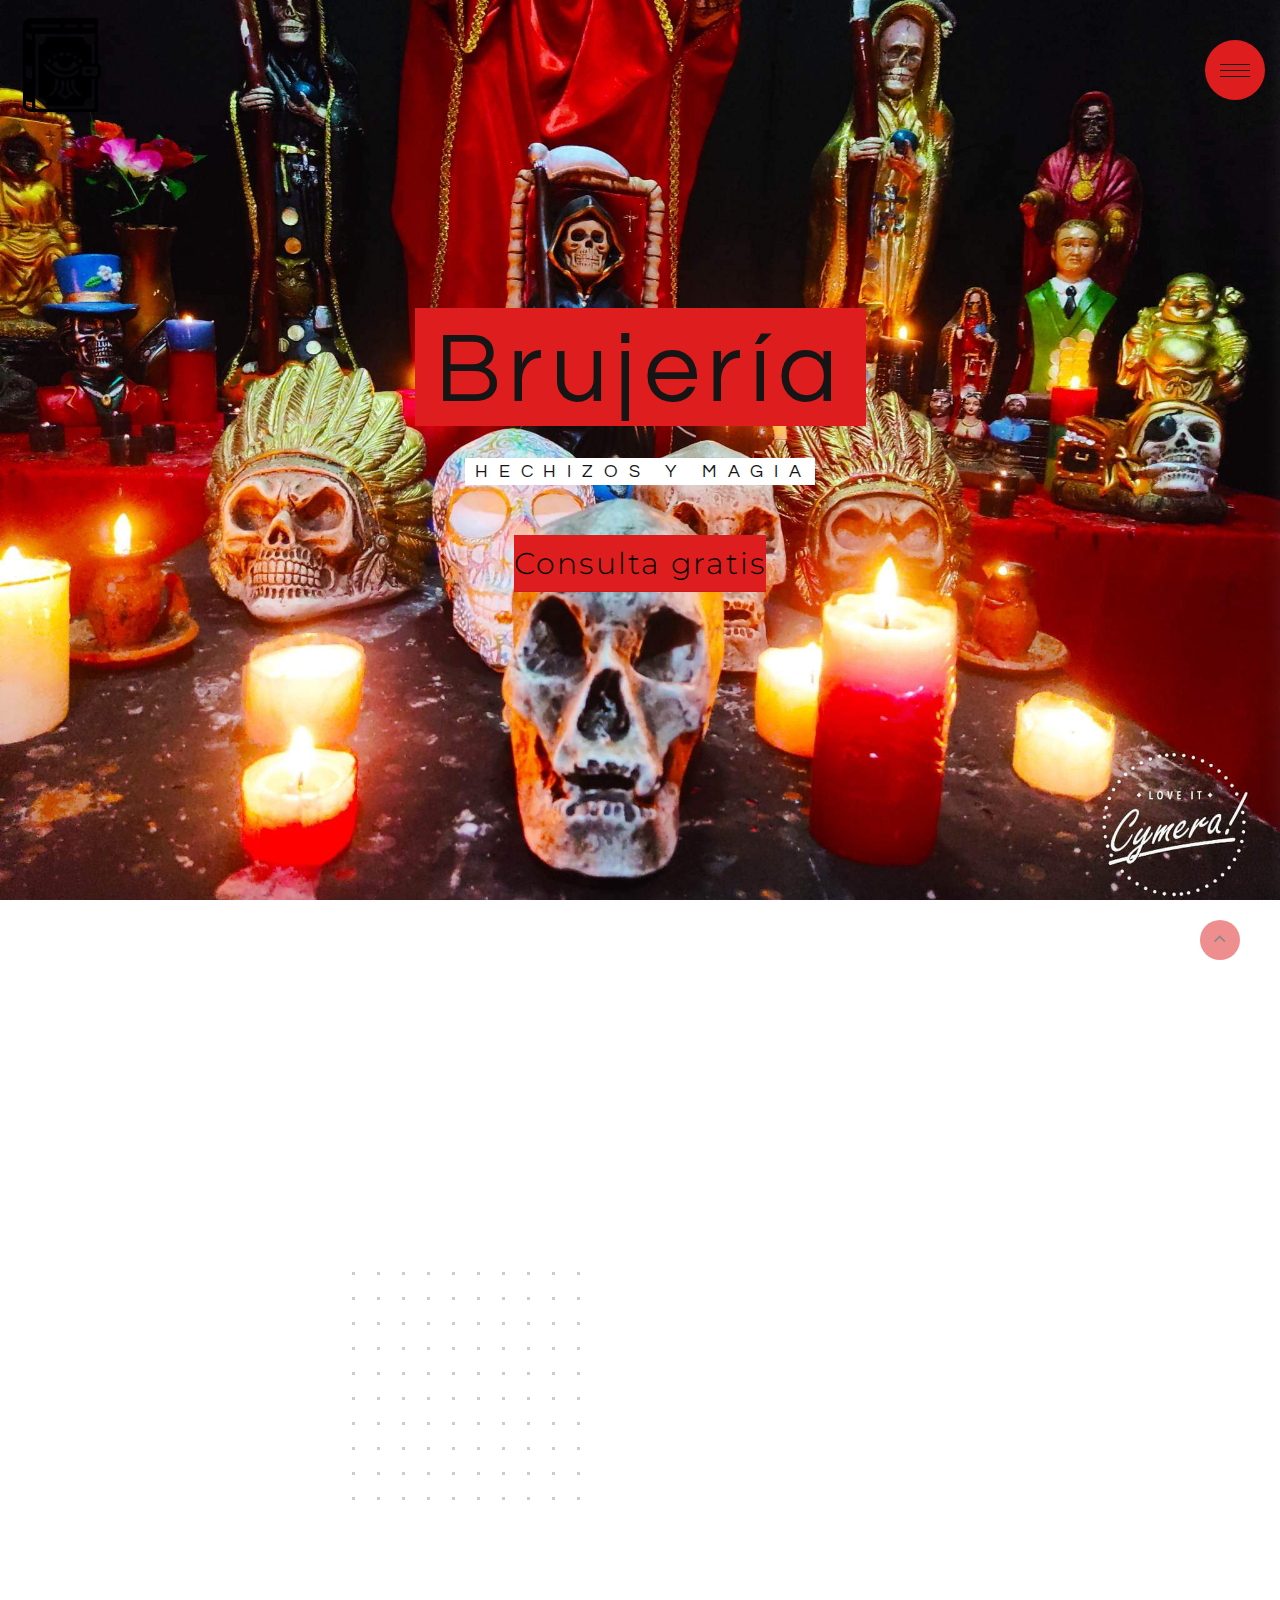
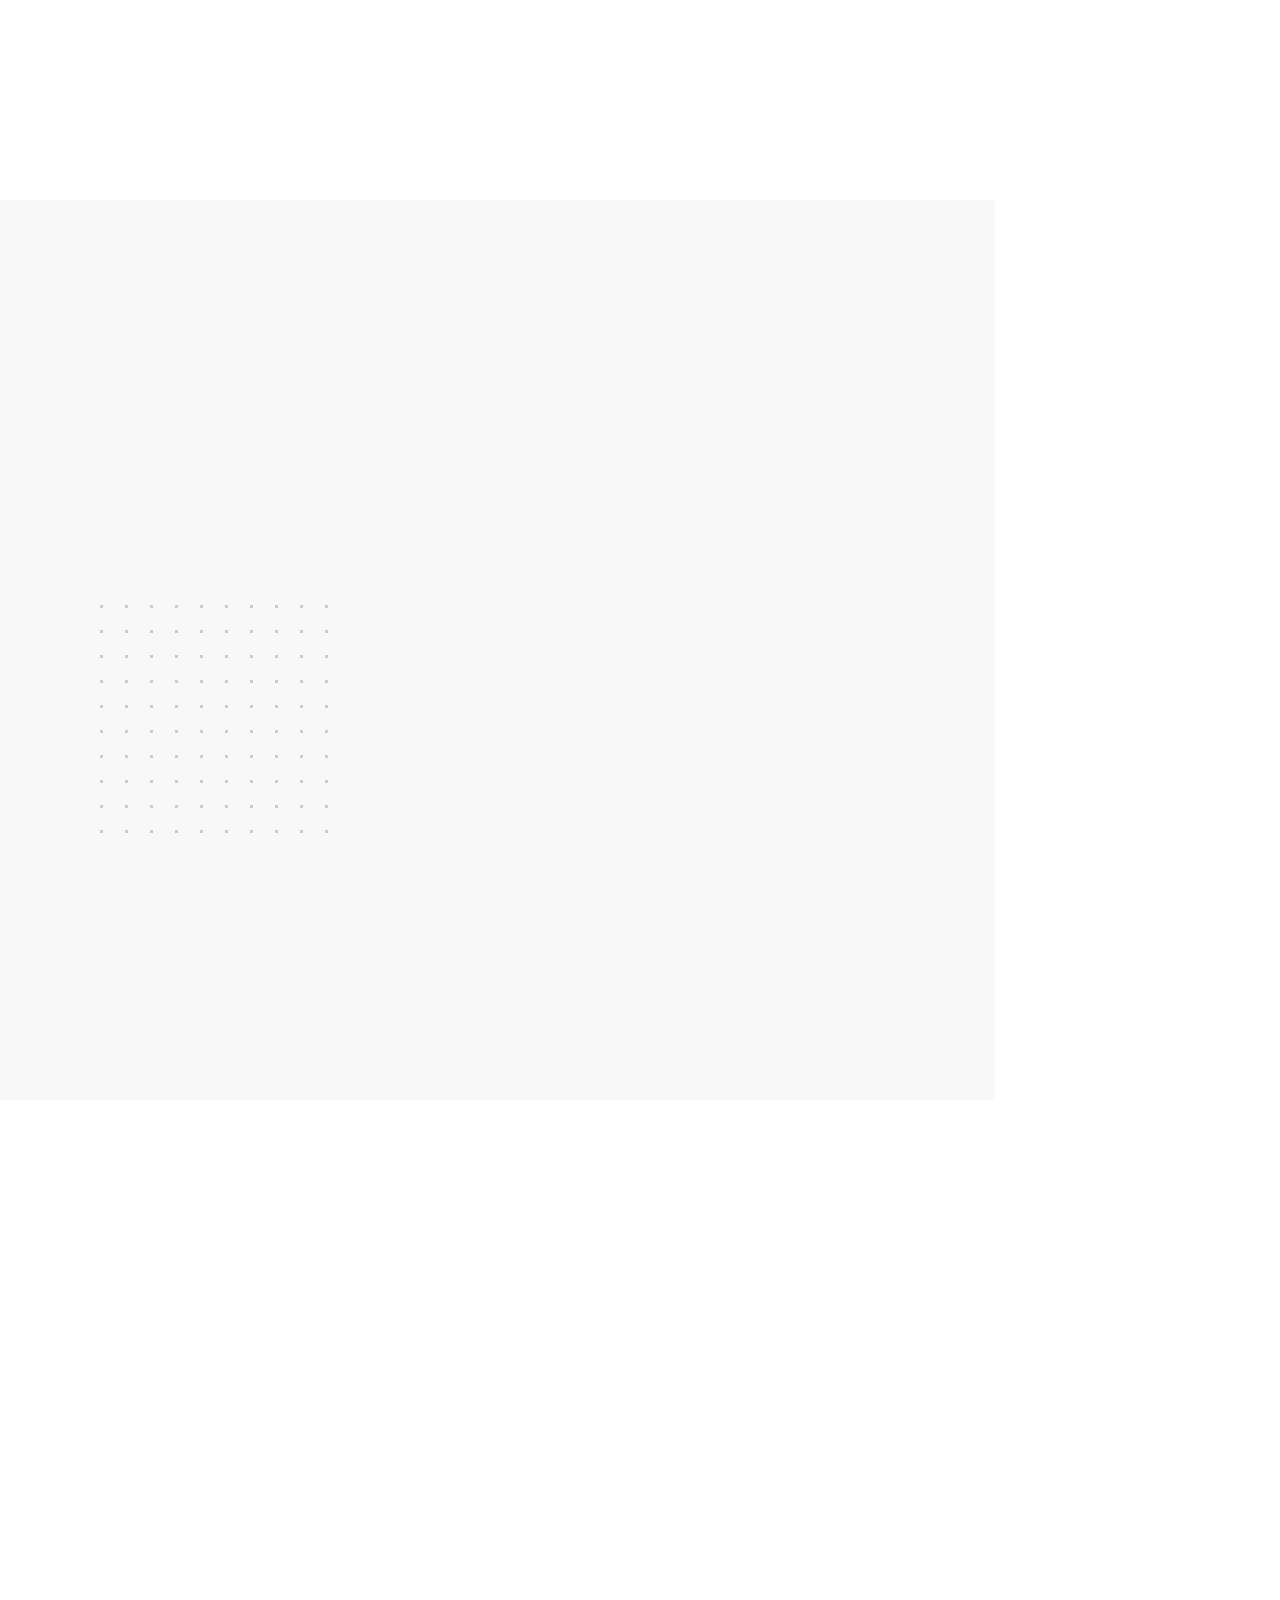
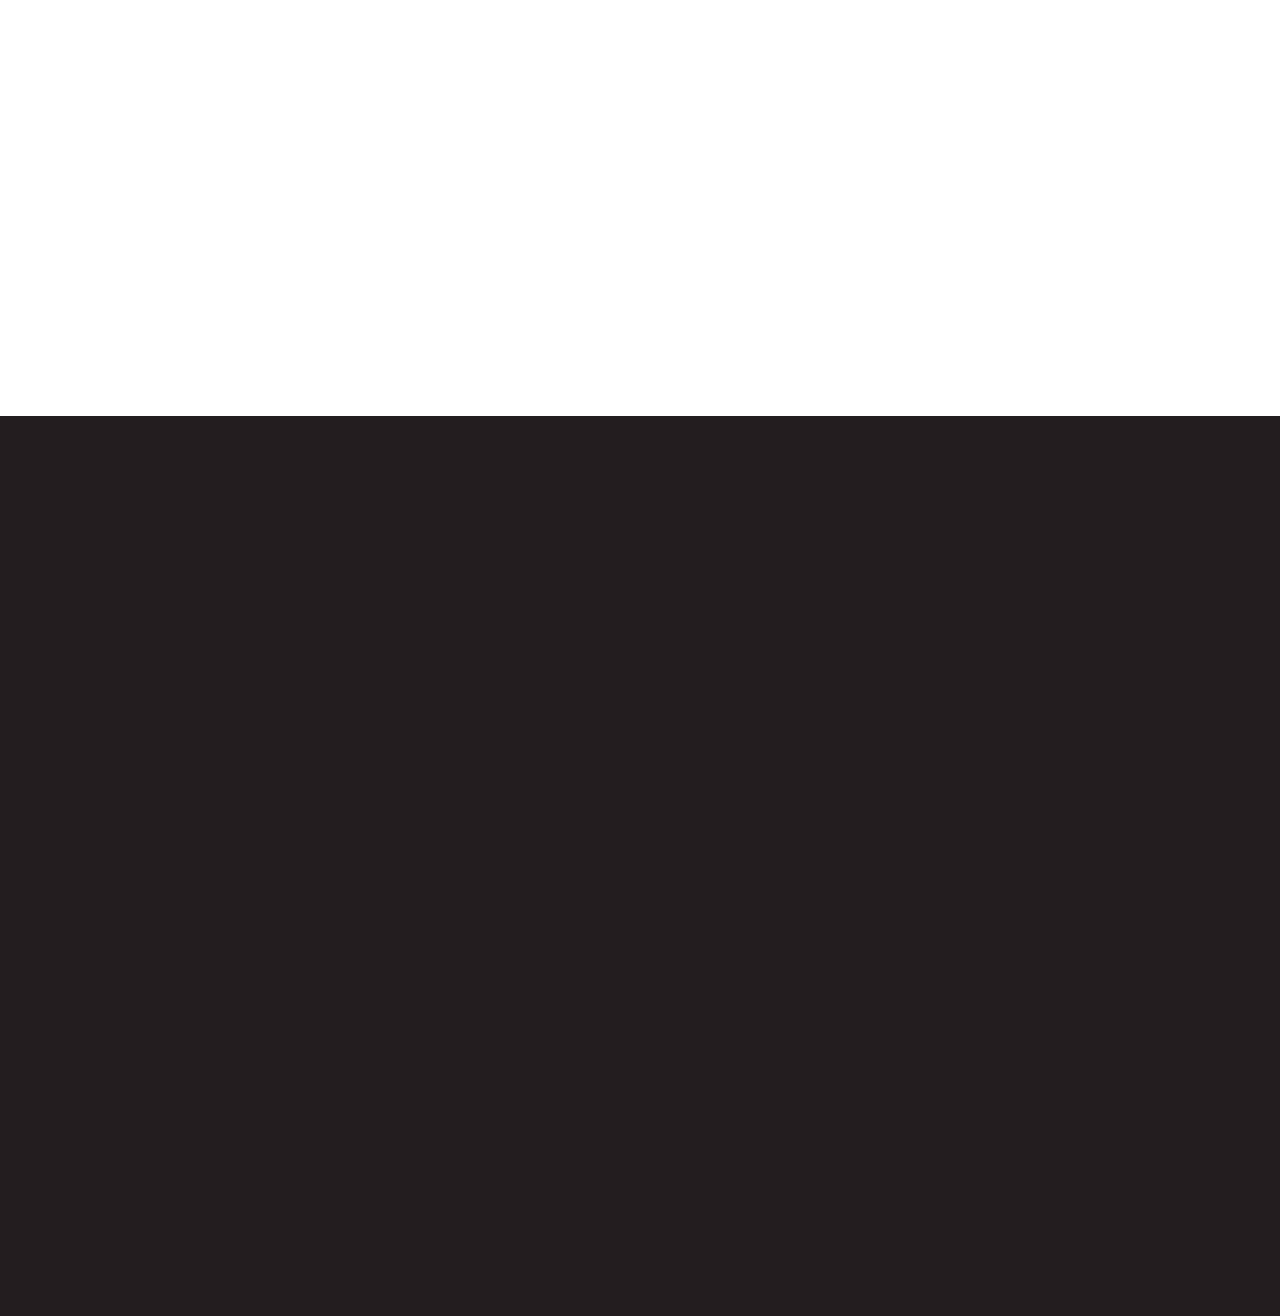
<file: index.html>
<!DOCTYPE html>
<html class="wide wow-animation" lang="en">
  <head>
    <title>Inicio | Brujería</title>
    <meta charset="utf-8">
    <meta name="viewport" content="width=device-width, height=device-height, initial-scale=1.0">
    <meta http-equiv="X-UA-Compatible" content="IE=edge">
    <link rel="icon" href="./images/logo-default-384x130.png" type="image/x-icon">
    <link rel="stylesheet" type="text/css" href="//fonts.googleapis.com/css?family=Montserrat:300%7CQuestrial">
    <link rel="stylesheet" href="css/bootstrap.css">
    <link rel="stylesheet" href="css/fonts.css">
    <link rel="stylesheet" href="css/style.css">
    <style>.ie-panel{display: none;background: #212121;padding: 10px 0;box-shadow: 3px 3px 5px 0 rgba(0,0,0,.3);clear: both;text-align:center;position: relative;z-index: 1;} html.ie-10 .ie-panel, html.lt-ie-10 .ie-panel {display: block;}</style>
  </head>
  <body>
    <div class="ie-panel"><a href="http://windows.microsoft.com/en-US/internet-explorer/"><img src="images/ie8-panel/warning_bar_0000_us.jpg" height="42" width="820" alt="You are using an outdated browser. For a faster, safer browsing experience, upgrade for free today."></a></div>
    <div class="preloader">
      <div class="preloader-body">
        <div class="cssload-spinner"><span class="cssload-cube cssload-cube0"></span><span class="cssload-cube cssload-cube1"></span><span class="cssload-cube cssload-cube2"></span><span class="cssload-cube cssload-cube3"></span><span class="cssload-cube cssload-cube4"></span><span class="cssload-cube cssload-cube5"></span><span class="cssload-cube cssload-cube6"></span><span class="cssload-cube cssload-cube7"></span><span class="cssload-cube cssload-cube8"></span><span class="cssload-cube cssload-cube9"></span><span class="cssload-cube cssload-cube10"></span><span class="cssload-cube cssload-cube11"></span><span class="cssload-cube cssload-cube12"></span><span class="cssload-cube cssload-cube13"></span><span class="cssload-cube cssload-cube14"></span><span class="cssload-cube cssload-cube15"></span>
        </div>
        <h2 class="preloader-title">Brujería y hechizos</h2>
      </div>
    </div>
    <div class="page">
      <!-- Page Header-->
      <header class="page-header">
        <!-- RD Navbar-->
        <div class="rd-navbar-wrap position-relative">
          <nav class="rd-navbar" data-layout="rd-navbar-sidebar" data-device-layout="rd-navbar-sidebar" data-sm-layout="rd-navbar-sidebar" data-sm-device-layout="rd-navbar-sidebar" data-md-layout="rd-navbar-sidebar" data-md-device-layout="rd-navbar-sidebar" data-lg-layout="rd-navbar-sidebar" data-lg-device-layout="rd-navbar-sidebar" data-xl-layout="rd-navbar-sidebar" data-xl-device-layout="rd-navbar-sidebar" data-xxl-layout="rd-navbar-sidebar" data-xxl-device-layout="rd-navbar-sidebar" data-lg-stick-up-offset="46px" data-xl-stick-up-offset="46px" data-xxl-stick-up-offset="46px" data-lg-stick-up="true" data-xl-stick-up="true" data-xxl-stick-up="true" data-auto-height="false" data-sm-auto-height="false" data-md-auto-height="false" data-lg-auto-height="false" data-xl-auto-height="false" data-xxl-auto-height="false">
            <div class="rd-navbar-main-outer">
              <div class="rd-navbar-main">
                <!-- RD Navbar Panel-->
                <div class="rd-navbar-panel">
                  <!-- RD Navbar Toggle-->
                  <button class="rd-navbar-toggle" data-rd-navbar-toggle=".rd-navbar-nav-wrap"><span></span></button>
                  <!-- RD Navbar Brand-->
                  <div class="rd-navbar-brand"><a class="brand" href="index.html"><img class="brand-logo-desktop img2" src="images/logo-default-384x188.png" alt="" width="192" height="94"/><img class="brand-logo-mobile" src="images/logo-default-384x130.png" alt="" width="192" height="65"/></a>
                  </div>
                </div>
                <div class="rd-navbar-nav-wrap">
                  <div class="rd-navbar-nav-container">
                    <!-- RD Navbar Nav-->
                    <ul class="rd-navbar-nav">
                      <li class="rd-nav-item active"><a class="rd-nav-link" href="index.html">Inicio</a>
                      </li>
                      <li class="rd-nav-item"><a class="rd-nav-link" href="about.html">Sobre nosotros</a>
                      </li>
                      <li class="rd-nav-item"><a class="rd-nav-link" href="contacts.html">Contacto</a>
                    </ul>
                    <ul class="contacts-classic">
                      <li>
                        <div class="contacts-classic-title">Celular:</div><a href="tel:#">+1 (847) 793-1821</a>
                      </li>
                      <li>
                        <div class="contacts-classic-title">Siguenos:</div>
                        <ul class="list-inline list-social list-inline-sm">
                          <li><a class="icon fa fa-facebook" href="https://www.facebook.com/kevin.segura.9083477"></a></li>
                        </ul>
                      </li>
                    </ul>
                  </div>
                </div>
              </div>
            </div>
            <ul class="nav-custom rd-navbar-nav">
              <li class="active"><a class="nav-custom-counter" href="#home"></a></li>
              <li><a class="nav-custom-counter" href="#about"></a></li>
              <li><a class="nav-custom-counter" href="#works"></a></li>
              <li><a class="nav-custom-counter" href="#projects"></a></li>
            </ul>
          </nav>
        </div>
      </header>
      <!-- DePaletra-->
      <section class="section section-full section-inset-1 bg-default text-center bg-image background-position-1" id="home" style="background-image: url(images/1.jpeg)">
        <div class="container">
          <div class="title-style-1-wrap">
            <div class="oh-desktop wow slideInLeft">
              <h1 class="title-style-1 wow slideInRight">Brujería</h1>
            </div>
          </div>
          <div class="title-style-2-wrap">
            <div class="oh-desktop wow slideInRight">
              <h5 class="title-style-2 wow slideInLeft">Hechizos y magia</h5>
            </div>
          </div><a class="button button-default wow fadeInUp" href="contacts.html">Consulta gratis</a>
        </div>
      </section>
      <!-- About Us-->
      <section class="section section-full section-xxl bg-default" id="about">
        <div class="container">
          <div class="row row-30 justify-content-center">
            <div class="col-sm-9 col-md-5 cube-classic-wrap">
              <div class="subtitle-classic wow fadeInLeft">Bienvenido a nuestro sitio web</div>
              <h2 class="wow fadeInLeft">Nuestra magia y hechicería <br class="d-none d-md-block"><span class="text-primary">es tu </span>paso para <br class="d-none d-md-block">obtener lo que quieres
              </h2>
              <div class="cube-classic cube-classic-1"><span class="cube-classic-item"></span><span class="cube-classic-item"></span><span class="cube-classic-item"></span><span class="cube-classic-item"></span><span class="cube-classic-item"></span><span class="cube-classic-item"></span><span class="cube-classic-item"></span><span class="cube-classic-item"></span><span class="cube-classic-item"></span><span class="cube-classic-item"></span><span class="cube-classic-item"></span><span class="cube-classic-item"></span><span class="cube-classic-item"></span><span class="cube-classic-item"></span><span class="cube-classic-item"></span><span class="cube-classic-item"></span><span class="cube-classic-item"></span><span class="cube-classic-item"></span><span class="cube-classic-item"></span><span class="cube-classic-item"></span><span class="cube-classic-item"></span><span class="cube-classic-item"></span><span class="cube-classic-item"></span><span class="cube-classic-item"></span><span class="cube-classic-item"></span><span class="cube-classic-item"></span><span class="cube-classic-item"></span><span class="cube-classic-item"></span><span class="cube-classic-item"></span><span class="cube-classic-item"></span><span class="cube-classic-item"></span><span class="cube-classic-item"></span><span class="cube-classic-item"></span><span class="cube-classic-item"></span><span class="cube-classic-item"></span><span class="cube-classic-item"></span><span class="cube-classic-item"></span><span class="cube-classic-item"></span><span class="cube-classic-item"></span><span class="cube-classic-item"></span><span class="cube-classic-item"></span><span class="cube-classic-item"></span><span class="cube-classic-item"></span><span class="cube-classic-item"></span><span class="cube-classic-item"></span><span class="cube-classic-item"></span><span class="cube-classic-item"></span><span class="cube-classic-item"></span><span class="cube-classic-item"></span><span class="cube-classic-item"></span><span class="cube-classic-item"></span><span class="cube-classic-item"></span><span class="cube-classic-item"></span><span class="cube-classic-item"></span><span class="cube-classic-item"></span><span class="cube-classic-item"></span><span class="cube-classic-item"></span><span class="cube-classic-item"></span><span class="cube-classic-item"></span><span class="cube-classic-item"></span><span class="cube-classic-item"></span><span class="cube-classic-item"></span><span class="cube-classic-item"></span><span class="cube-classic-item"></span><span class="cube-classic-item"></span><span class="cube-classic-item"></span><span class="cube-classic-item"></span><span class="cube-classic-item"></span><span class="cube-classic-item"></span><span class="cube-classic-item"></span><span class="cube-classic-item"></span><span class="cube-classic-item"></span><span class="cube-classic-item"></span><span class="cube-classic-item"></span><span class="cube-classic-item"></span><span class="cube-classic-item"></span><span class="cube-classic-item"></span><span class="cube-classic-item"></span><span class="cube-classic-item"></span><span class="cube-classic-item"></span><span class="cube-classic-item"></span><span class="cube-classic-item"></span><span class="cube-classic-item"></span><span class="cube-classic-item"></span><span class="cube-classic-item"></span><span class="cube-classic-item"></span><span class="cube-classic-item"></span><span class="cube-classic-item"></span><span class="cube-classic-item"></span><span class="cube-classic-item"></span><span class="cube-classic-item"></span><span class="cube-classic-item"></span><span class="cube-classic-item"></span><span class="cube-classic-item"></span><span class="cube-classic-item"></span><span class="cube-classic-item"></span><span class="cube-classic-item"></span><span class="cube-classic-item"></span><span class="cube-classic-item"></span><span class="cube-classic-item"></span>
              </div>
            </div>
            <div class="col-md-7 col-lg-6 col-xl-5">
              <br>
              <br>
              <p class="wow fadeInRight">Somos expertos en parejas, ayudamos a todas las parejas sin importar sexo o edad, tampoco importa el problema que quiera solucionar.</p>
              <p class="wow fadeInRight">Tenemos variedad de hechizos, conjuros y amarres para lograr sus objetivos rápidamente y sin miedo a fallar.</p>
            </div>
          </div>
        </div>
      </section>
      <!-- Selected works-->
      <section class="section section-full section-md bg-gray-100 section-background-custom" id="works">
        <div class="container">
          <div class="row row-30 justify-content-center justify-content-lg-end align-items-md-center">
            <div class="col-sm-8 col-md-6 col-lg-5 cube-classic-wrap">
              <div class="subtitle-classic wow fadeInLeft">Trabajos</div>
              <h2 class="wow fadeInLeft" data-wow-delay=".1s">Observa <br class="d-none d-md-block"> un poco de lo <br class="d-none d-md-block">que hacemos
              </h2>
              <p class="wow fadeInLeft">Expertos en ligar, dominar, someter, espiritual, sentimental y sexualmente a la persona que desee, pactos de dinero y limpiezas, contras ritualizaadas para el amor y la suerte, otorgamos consejería espiritual para cualquier tipo de trabajo</p>
              <div class="cube-classic cube-classic-2"><span class="cube-classic-item"></span><span class="cube-classic-item"></span><span class="cube-classic-item"></span><span class="cube-classic-item"></span><span class="cube-classic-item"></span><span class="cube-classic-item"></span><span class="cube-classic-item"></span><span class="cube-classic-item"></span><span class="cube-classic-item"></span><span class="cube-classic-item"></span><span class="cube-classic-item"></span><span class="cube-classic-item"></span><span class="cube-classic-item"></span><span class="cube-classic-item"></span><span class="cube-classic-item"></span><span class="cube-classic-item"></span><span class="cube-classic-item"></span><span class="cube-classic-item"></span><span class="cube-classic-item"></span><span class="cube-classic-item"></span><span class="cube-classic-item"></span><span class="cube-classic-item"></span><span class="cube-classic-item"></span><span class="cube-classic-item"></span><span class="cube-classic-item"></span><span class="cube-classic-item"></span><span class="cube-classic-item"></span><span class="cube-classic-item"></span><span class="cube-classic-item"></span><span class="cube-classic-item"></span><span class="cube-classic-item"></span><span class="cube-classic-item"></span><span class="cube-classic-item"></span><span class="cube-classic-item"></span><span class="cube-classic-item"></span><span class="cube-classic-item"></span><span class="cube-classic-item"></span><span class="cube-classic-item"></span><span class="cube-classic-item"></span><span class="cube-classic-item"></span><span class="cube-classic-item"></span><span class="cube-classic-item"></span><span class="cube-classic-item"></span><span class="cube-classic-item"></span><span class="cube-classic-item"></span><span class="cube-classic-item"></span><span class="cube-classic-item"></span><span class="cube-classic-item"></span><span class="cube-classic-item"></span><span class="cube-classic-item"></span><span class="cube-classic-item"></span><span class="cube-classic-item"></span><span class="cube-classic-item"></span><span class="cube-classic-item"></span><span class="cube-classic-item"></span><span class="cube-classic-item"></span><span class="cube-classic-item"></span><span class="cube-classic-item"></span><span class="cube-classic-item"></span><span class="cube-classic-item"></span><span class="cube-classic-item"></span><span class="cube-classic-item"></span><span class="cube-classic-item"></span><span class="cube-classic-item"></span><span class="cube-classic-item"></span><span class="cube-classic-item"></span><span class="cube-classic-item"></span><span class="cube-classic-item"></span><span class="cube-classic-item"></span><span class="cube-classic-item"></span><span class="cube-classic-item"></span><span class="cube-classic-item"></span><span class="cube-classic-item"></span><span class="cube-classic-item"></span><span class="cube-classic-item"></span><span class="cube-classic-item"></span><span class="cube-classic-item"></span><span class="cube-classic-item"></span><span class="cube-classic-item"></span><span class="cube-classic-item"></span><span class="cube-classic-item"></span><span class="cube-classic-item"></span><span class="cube-classic-item"></span><span class="cube-classic-item"></span><span class="cube-classic-item"></span><span class="cube-classic-item"></span><span class="cube-classic-item"></span><span class="cube-classic-item"></span><span class="cube-classic-item"></span><span class="cube-classic-item"></span><span class="cube-classic-item"></span><span class="cube-classic-item"></span><span class="cube-classic-item"></span><span class="cube-classic-item"></span><span class="cube-classic-item"></span><span class="cube-classic-item"></span><span class="cube-classic-item"></span><span class="cube-classic-item"></span><span class="cube-classic-item"></span><span class="cube-classic-item"></span>
              </div>
            </div>
            <div class="col-sm-8 col-md-6 wow blurIn">
              <div class="inset-xl-left-25">
                <!-- Owl Carousel-->
                <div class="owl-carousel owl-style-1" data-loop="true" data-items="1" data-nav="true"><img src="images/2.jpeg" alt="" width="618" height="614"/><img src="images/3.jpeg" alt="" width="618" height="614"/><img src="images/4.jpeg" alt="" width="618" height="614"/>
                </div>
              </div>
            </div>
          </div>
        </div>
        <div class="background-custom-1 bg-default"></div>
      </section>
      <!-- Portfolio-->
      <section class="section section-full section-xl bg-default text-md-center" id="projects">
        <div class="container">
          <div class="subtitle-classic wow fadeInUp">Portafolio</div>
          <h2><span class="d-inline-block wow fadeInLeft">Consulta</span> <span class="text-primary d-inline-block wow fadeInRight">gratis</span>
          </h2>
          <div class="row row-lg row-30">
            <div class="col-sm-6 col-md-4 wow blurIn" data-wow-delay=".2s">
              <article class="project-classic box-md"><img src="images/15.jpg" alt="" width="370" height="262"/>
                <div class="project-classic-caption">
                  <div>
                    <h4 class="project-classic-title"><a href="contacts.html">Amarres</a></h4>
                    <div class="project-classic-tag"></div>
                  </div>
                </div>
              </article>
            </div>
            <div class="col-sm-6 col-md-4 wow blurIn" data-wow-delay=".1s">
              <article class="project-classic box-md"><img src="images/16.jpg" alt="" width="370" height="262"/>
                <div class="project-classic-caption">
                  <div>
                    <h4 class="project-classic-title"><a href="contacts.html">Hechizos</a></h4>
                    <div class="project-classic-tag"></div>
                  </div>
                </div>
              </article>
            </div>
            <div class="col-sm-6 col-md-4 wow blurIn">
              <article class="project-classic box-md"><img src="images/17.jpg" alt="" width="370" height="262"/>
                <div class="project-classic-caption">
                  <div>
                    <h4 class="project-classic-title"><a href="contacts.html">Brujería</a></h4>
                    <div class="project-classic-tag"></div>
                  </div>
                </div>
              </article>
            </div>
            <div class="col-sm-6 col-md-4 wow blurIn">
              <article class="project-classic box-md"><img src="images/18.jpg" alt="" width="370" height="262"/>
                <div class="project-classic-caption">
                  <div>
                    <h4 class="project-classic-title"><a href="contacts.html">Accesorios</a></h4>
                    <div class="project-classic-tag"></div>
                  </div>
                </div>
              </article>
            </div>
            <div class="col-sm-6 col-md-4 wow blurIn" data-wow-delay=".1s">
              <article class="project-classic box-md"><img src="images/19.jpg" alt="" width="370" height="262"/>
                <div class="project-classic-caption">
                  <div>
                    <h4 class="project-classic-title"><a href="contacts.html">Guacas</a></h4>
                    <div class="project-classic-tag"></div>
                  </div>
                </div>
              </article>
            </div>
            <div class="col-sm-6 col-md-4 wow blurIn" data-wow-delay=".2s">
              <article class="project-classic box-md"><img src="images/20.jpg" alt="" width="370" height="262"/>
                <div class="project-classic-caption">
                  <div>
                    <h4 class="project-classic-title"><a href="contacts.html">Magia negra</a></h4>
                    <div class="project-classic-tag"></div>
                  </div>
                </div>
              </article>
            </div>
          </div>
        </div>
      </section>
      <!-- Page Footer-->
      <footer class="section footer-classic section-full section-full-1 section-sm section-inset-2 bg-gray-3 context-dark text-md-center" id="contacts">
       
        <div class="container">
          <div class="footer-classic-list-social wow fadeInUp">
            <ul class="list-inline list-social list-inline-sm">
              <li><a class="icon fa fa-facebook" href="https://www.facebook.com/kevin.segura.9083477"></a></li>
            </ul>
          </div>
          <p class="rights wow fadeInUp"><span>&copy;&nbsp; </span><span class="copyright-year"></span><span>&nbsp;</span><span>Brujería y hechizos</span><span>.&nbsp;</span><br><span>Derechos de autor</span></p>
        </div>
      </footer>
    </div>
    <script src="js/core.min.js"></script>
    <script src="js/script.js"></script>
  </body>
</html>
</file>
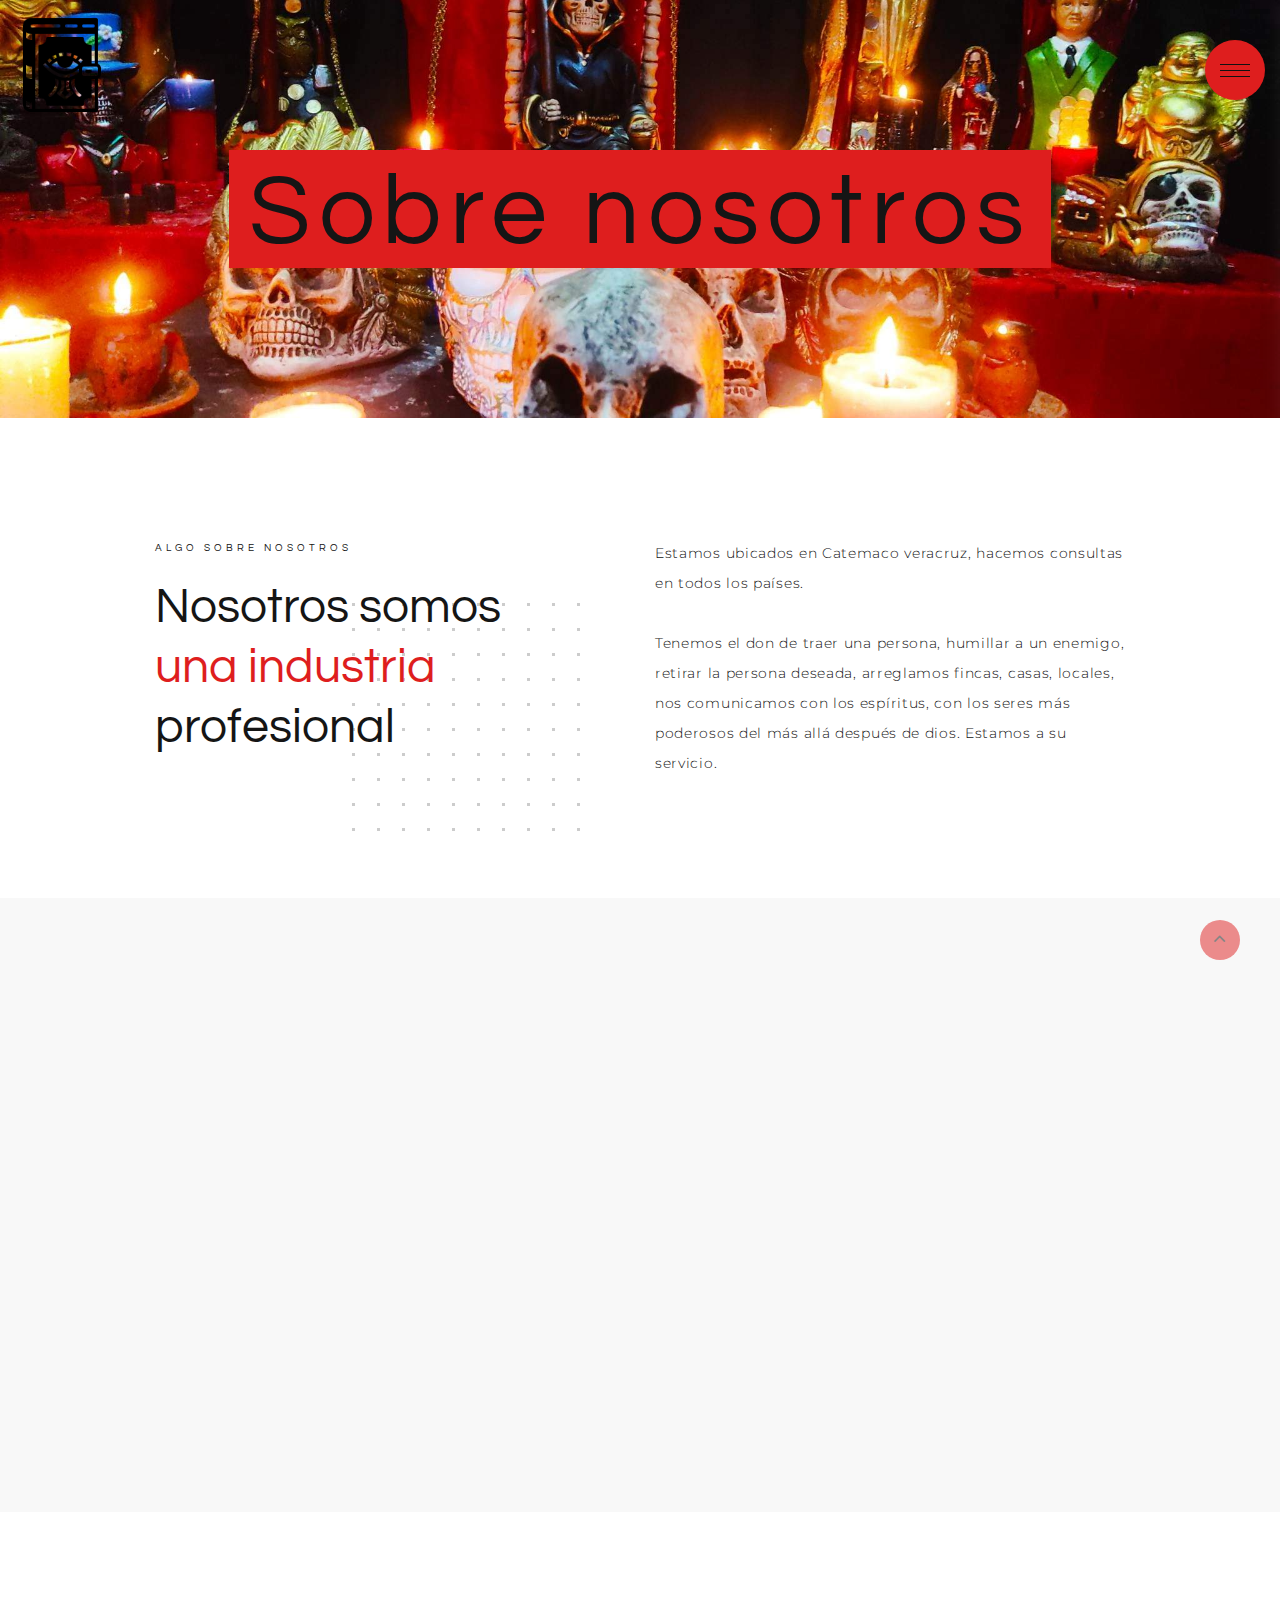
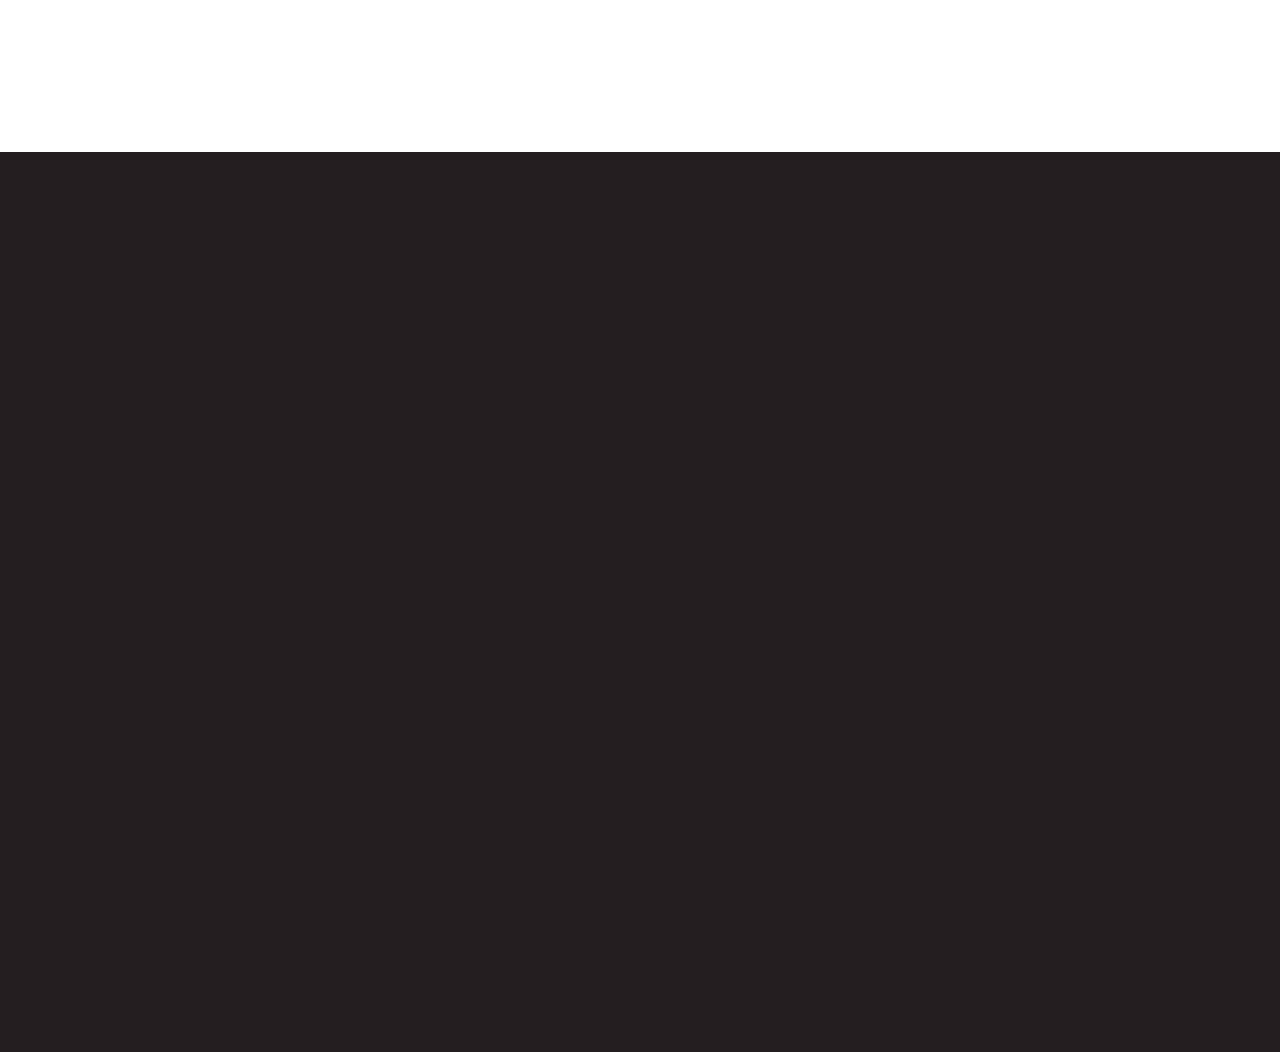
<file: about.html>
<!DOCTYPE html>
<html class="wide wow-animation" lang="en">
  <head>
    <link href='https://unpkg.com/boxicons@2.1.2/css/boxicons.min.css' rel='stylesheet'>
    <title>Brujería | Sobre nosotros</title>
    <meta charset="utf-8">
    <meta name="viewport" content="width=device-width, height=device-height, initial-scale=1.0">
    <meta http-equiv="X-UA-Compatible" content="IE=edge">
    <link rel="icon" href="./images/logo-default-384x130.png" type="image/x-icon">
    <link rel="stylesheet" type="text/css" href="//fonts.googleapis.com/css?family=Montserrat:300%7CQuestrial">
    <link rel="stylesheet" href="css/bootstrap.css">
    <link rel="stylesheet" href="css/fonts.css">
    <link rel="stylesheet" href="css/style.css">
    <style>.ie-panel{display: none;background: #212121;padding: 10px 0;box-shadow: 3px 3px 5px 0 rgba(0,0,0,.3);clear: both;text-align:center;position: relative;z-index: 1;} html.ie-10 .ie-panel, html.lt-ie-10 .ie-panel {display: block;}</style>
  </head>
  <body>
    <div class="ie-panel"><a href="http://windows.microsoft.com/en-US/internet-explorer/"><img src="images/ie8-panel/warning_bar_0000_us.jpg" height="42" width="820" alt="You are using an outdated browser. For a faster, safer browsing experience, upgrade for free today."></a></div>
    <div class="preloader">
      <div class="preloader-body">
        <div class="cssload-spinner"><span class="cssload-cube cssload-cube0"></span><span class="cssload-cube cssload-cube1"></span><span class="cssload-cube cssload-cube2"></span><span class="cssload-cube cssload-cube3"></span><span class="cssload-cube cssload-cube4"></span><span class="cssload-cube cssload-cube5"></span><span class="cssload-cube cssload-cube6"></span><span class="cssload-cube cssload-cube7"></span><span class="cssload-cube cssload-cube8"></span><span class="cssload-cube cssload-cube9"></span><span class="cssload-cube cssload-cube10"></span><span class="cssload-cube cssload-cube11"></span><span class="cssload-cube cssload-cube12"></span><span class="cssload-cube cssload-cube13"></span><span class="cssload-cube cssload-cube14"></span><span class="cssload-cube cssload-cube15"></span>
        </div>
      </div>
    </div>
    <div class="page">
      <!-- Page Header-->
      <header class="page-header">
        <!-- RD Navbar-->
        <div class="rd-navbar-wrap position-relative">
          <nav class="rd-navbar" data-layout="rd-navbar-sidebar" data-device-layout="rd-navbar-sidebar" data-sm-layout="rd-navbar-sidebar" data-sm-device-layout="rd-navbar-sidebar" data-md-layout="rd-navbar-sidebar" data-md-device-layout="rd-navbar-sidebar" data-lg-layout="rd-navbar-sidebar" data-lg-device-layout="rd-navbar-sidebar" data-xl-layout="rd-navbar-sidebar" data-xl-device-layout="rd-navbar-sidebar" data-xxl-layout="rd-navbar-sidebar" data-xxl-device-layout="rd-navbar-sidebar" data-lg-stick-up-offset="46px" data-xl-stick-up-offset="46px" data-xxl-stick-up-offset="46px" data-lg-stick-up="true" data-xl-stick-up="true" data-xxl-stick-up="true" data-auto-height="false" data-sm-auto-height="false" data-md-auto-height="false" data-lg-auto-height="false" data-xl-auto-height="false" data-xxl-auto-height="false">
            <div class="rd-navbar-main-outer">
              <div class="rd-navbar-main">
                <!-- RD Navbar Panel-->
                <div class="rd-navbar-panel">
                  <!-- RD Navbar Toggle-->
                  <button class="rd-navbar-toggle" data-rd-navbar-toggle=".rd-navbar-nav-wrap"><span></span></button>
                  <!-- RD Navbar Brand-->
                  <div class="rd-navbar-brand"><a class="brand" href="index.html"><img class="brand-logo-desktop img2" src="images/logo-default-384x188.png" alt="" width="192" height="94"/><img class="brand-logo-mobile" src="images/logo-default-384x130.png" alt="" width="192" height="65"/></a>
                  </div>
                </div>
                <div class="rd-navbar-nav-wrap">
                  <div class="rd-navbar-nav-container">
                    <!-- RD Navbar Nav-->
                    <ul class="rd-navbar-nav">
                      <li class="rd-nav-item"><a class="rd-nav-link" href="index.html">Inicio</a>
                      </li>
                      <li class="rd-nav-item active"><a class="rd-nav-link" href="about.html">Sobre nosotros</a>
                      </li>
                      <li class="rd-nav-item"><a class="rd-nav-link" href="contacts.html">Contacto</a>
                      </li>
                    </ul>
                    <ul class="contacts-classic">
                      <li>
                        <div class="contacts-classic-title">Celular:</div><a href="tel:#">+57 3108963215</a>
                      </li>
                      <li>
                        <div class="contacts-classic-title">Siguenos:</div>
                        <ul class="list-inline list-social list-inline-sm">
                          <li><a class="icon fa fa-facebook" href="https://www.facebook.com/kevin.segura.9083477"></a></li>
                        </ul>
                      </li>
                    </ul>
                  </div>
                </div>
              </div>
            </div>
          </nav>
        </div>
      </header>
      <section class="section section-inset-1 bg-default text-center bg-image background-position-1" id="home" style="background-image: url(images/1.jpeg)">
        <div class="container">
          <div class="title-style-1-wrap">
            <div class="oh-desktop wow slideInLeft">
              <h1 class="title-style-1 wow slideInRight">Sobre nosotros</h1>
            </div>
          </div>
        </div>
      </section>
      <!-- About Us-->
      <section class="section section-xl bg-default">
        <div class="container">
          <div class="row row-30 justify-content-center">
            <div class="col-sm-9 col-md-5 cube-classic-wrap">
              <div class="subtitle-classic wow fadeInLeft">Algo sobre nosotros</div>
              <h2 class="wow fadeInLeft">Nosotros somos <br class="d-none d-md-block"><span class="text-primary">una industria </span> <br class="d-none d-md-block">profesional
              </h2>
              <div class="cube-classic cube-classic-1"><span class="cube-classic-item"></span><span class="cube-classic-item"></span><span class="cube-classic-item"></span><span class="cube-classic-item"></span><span class="cube-classic-item"></span><span class="cube-classic-item"></span><span class="cube-classic-item"></span><span class="cube-classic-item"></span><span class="cube-classic-item"></span><span class="cube-classic-item"></span><span class="cube-classic-item"></span><span class="cube-classic-item"></span><span class="cube-classic-item"></span><span class="cube-classic-item"></span><span class="cube-classic-item"></span><span class="cube-classic-item"></span><span class="cube-classic-item"></span><span class="cube-classic-item"></span><span class="cube-classic-item"></span><span class="cube-classic-item"></span><span class="cube-classic-item"></span><span class="cube-classic-item"></span><span class="cube-classic-item"></span><span class="cube-classic-item"></span><span class="cube-classic-item"></span><span class="cube-classic-item"></span><span class="cube-classic-item"></span><span class="cube-classic-item"></span><span class="cube-classic-item"></span><span class="cube-classic-item"></span><span class="cube-classic-item"></span><span class="cube-classic-item"></span><span class="cube-classic-item"></span><span class="cube-classic-item"></span><span class="cube-classic-item"></span><span class="cube-classic-item"></span><span class="cube-classic-item"></span><span class="cube-classic-item"></span><span class="cube-classic-item"></span><span class="cube-classic-item"></span><span class="cube-classic-item"></span><span class="cube-classic-item"></span><span class="cube-classic-item"></span><span class="cube-classic-item"></span><span class="cube-classic-item"></span><span class="cube-classic-item"></span><span class="cube-classic-item"></span><span class="cube-classic-item"></span><span class="cube-classic-item"></span><span class="cube-classic-item"></span><span class="cube-classic-item"></span><span class="cube-classic-item"></span><span class="cube-classic-item"></span><span class="cube-classic-item"></span><span class="cube-classic-item"></span><span class="cube-classic-item"></span><span class="cube-classic-item"></span><span class="cube-classic-item"></span><span class="cube-classic-item"></span><span class="cube-classic-item"></span><span class="cube-classic-item"></span><span class="cube-classic-item"></span><span class="cube-classic-item"></span><span class="cube-classic-item"></span><span class="cube-classic-item"></span><span class="cube-classic-item"></span><span class="cube-classic-item"></span><span class="cube-classic-item"></span><span class="cube-classic-item"></span><span class="cube-classic-item"></span><span class="cube-classic-item"></span><span class="cube-classic-item"></span><span class="cube-classic-item"></span><span class="cube-classic-item"></span><span class="cube-classic-item"></span><span class="cube-classic-item"></span><span class="cube-classic-item"></span><span class="cube-classic-item"></span><span class="cube-classic-item"></span><span class="cube-classic-item"></span><span class="cube-classic-item"></span><span class="cube-classic-item"></span><span class="cube-classic-item"></span><span class="cube-classic-item"></span><span class="cube-classic-item"></span><span class="cube-classic-item"></span><span class="cube-classic-item"></span><span class="cube-classic-item"></span><span class="cube-classic-item"></span><span class="cube-classic-item"></span><span class="cube-classic-item"></span><span class="cube-classic-item"></span><span class="cube-classic-item"></span><span class="cube-classic-item"></span><span class="cube-classic-item"></span><span class="cube-classic-item"></span><span class="cube-classic-item"></span><span class="cube-classic-item"></span><span class="cube-classic-item"></span><span class="cube-classic-item"></span>
              </div>
            </div>
            <div class="col-md-7 col-lg-6 col-xl-5">
              <p class="wow fadeInRight">Estamos ubicados en Catemaco veracruz, hacemos consultas en todos los países.</p>
              <p class="wow fadeInRight">Tenemos el don de traer una persona, humillar a un enemigo, retirar la persona deseada, arreglamos fincas, casas, locales, nos comunicamos con los espíritus, con los seres más poderosos del más allá después de dios. Estamos a su servicio.</p>
            </div>
          </div>
        </div>
      </section>
      <!-- Our Services-->
      <section class="section section-xl bg-gray-100 text-md-center">
        <div class="container">
          <div class="subtitle-classic wow fadeInUp">Nuestros Servicios</div>
          <h2><span class="d-inline-block wow fadeInLeft">¿Qué hacemos</span> <span class="d-inline-block wow fadeInRight">nosotros?</span>
          </h2>
          <div class="row row-xl row-30">
            <div class="col-sm-6 col-lg-3 wow blurIn" data-wow-delay=".2s">
              <article class="box-icon-modern">
                <a href=""><i class='bx bx-male-female box-icon-modern-icon mdi'></i></a>
                <h4 class="box-icon-modern-title"><a href="contacts.html">Amarres</a></h4>
                <p class="box-icon-modern-text">Atraemos a su persona deseada.</p>
              </article>
            </div>
            <div class="col-sm-6 col-lg-3 wow blurIn">
              <article class="box-icon-modern">
                <a href=""><i class='bx bx-money-withdraw box-icon-modern-icon mdi'></i></a>
                <h4 class="box-icon-modern-title"><a href="contacts.html">Guacas</a></h4>
                <p class="box-icon-modern-text">Encontramos guacas y tesoros perdidos.</p>
              </article>
            </div>
            <div class="col-sm-6 col-lg-3 wow blurIn" data-wow-delay=".1s">
              <article class="box-icon-modern">
                <a href=""><i class='bx bxs-star box-icon-modern-icon mdi'></i></a>
                <h4 class="box-icon-modern-title"><a href="contacts.html">Hechizos</a></h4>
                <p class="box-icon-modern-text">Hacemos hechizos y encantamientos con con imágenes.</p>
              </article>
            </div>
            <div class="col-sm-6 col-lg-3 wow blurIn" data-wow-delay=".3s">
              <article class="box-icon-modern">
                <a href=""><i class='bx bxs-cat box-icon-modern-icon mdi'></i></a>
                <h4 class="box-icon-modern-title"><a href="contacts.html">Brujería</a></h4>
                <p class="box-icon-modern-text">Hacemos todo tipo de brujería.</p>
              </article>
            </div>
          </div>
        </div>
      </section>
      <!-- Our Team-->
      <section class="section section-xl bg-default text-md-center">
      </section>
      <!-- Page Footer-->
      <footer class="section footer-classic section-full section-full-1 section-sm section-inset-2 bg-gray-3 context-dark text-md-center" id="contacts">
        
        <div class="container">
          <div class="footer-classic-list-social wow fadeInUp">
            <ul class="list-inline list-social list-inline-sm">
              <li><a class="icon fa fa-facebook" href="https://www.facebook.com/kevin.segura.9083477"></a></li>
            </ul>
          </div>
          <p class="rights wow fadeInUp"><span>&copy;&nbsp; </span><span class="copyright-year"></span><span>&nbsp;</span><span>Brujería y hechicería</span><span>.&nbsp;</span><br><span>Derechos reservados</span></p>
        </div>
      </footer>
    </div>
    <script src="js/core.min.js"></script>
    <script src="js/script.js"></script>
  </body>
</html>
</file>
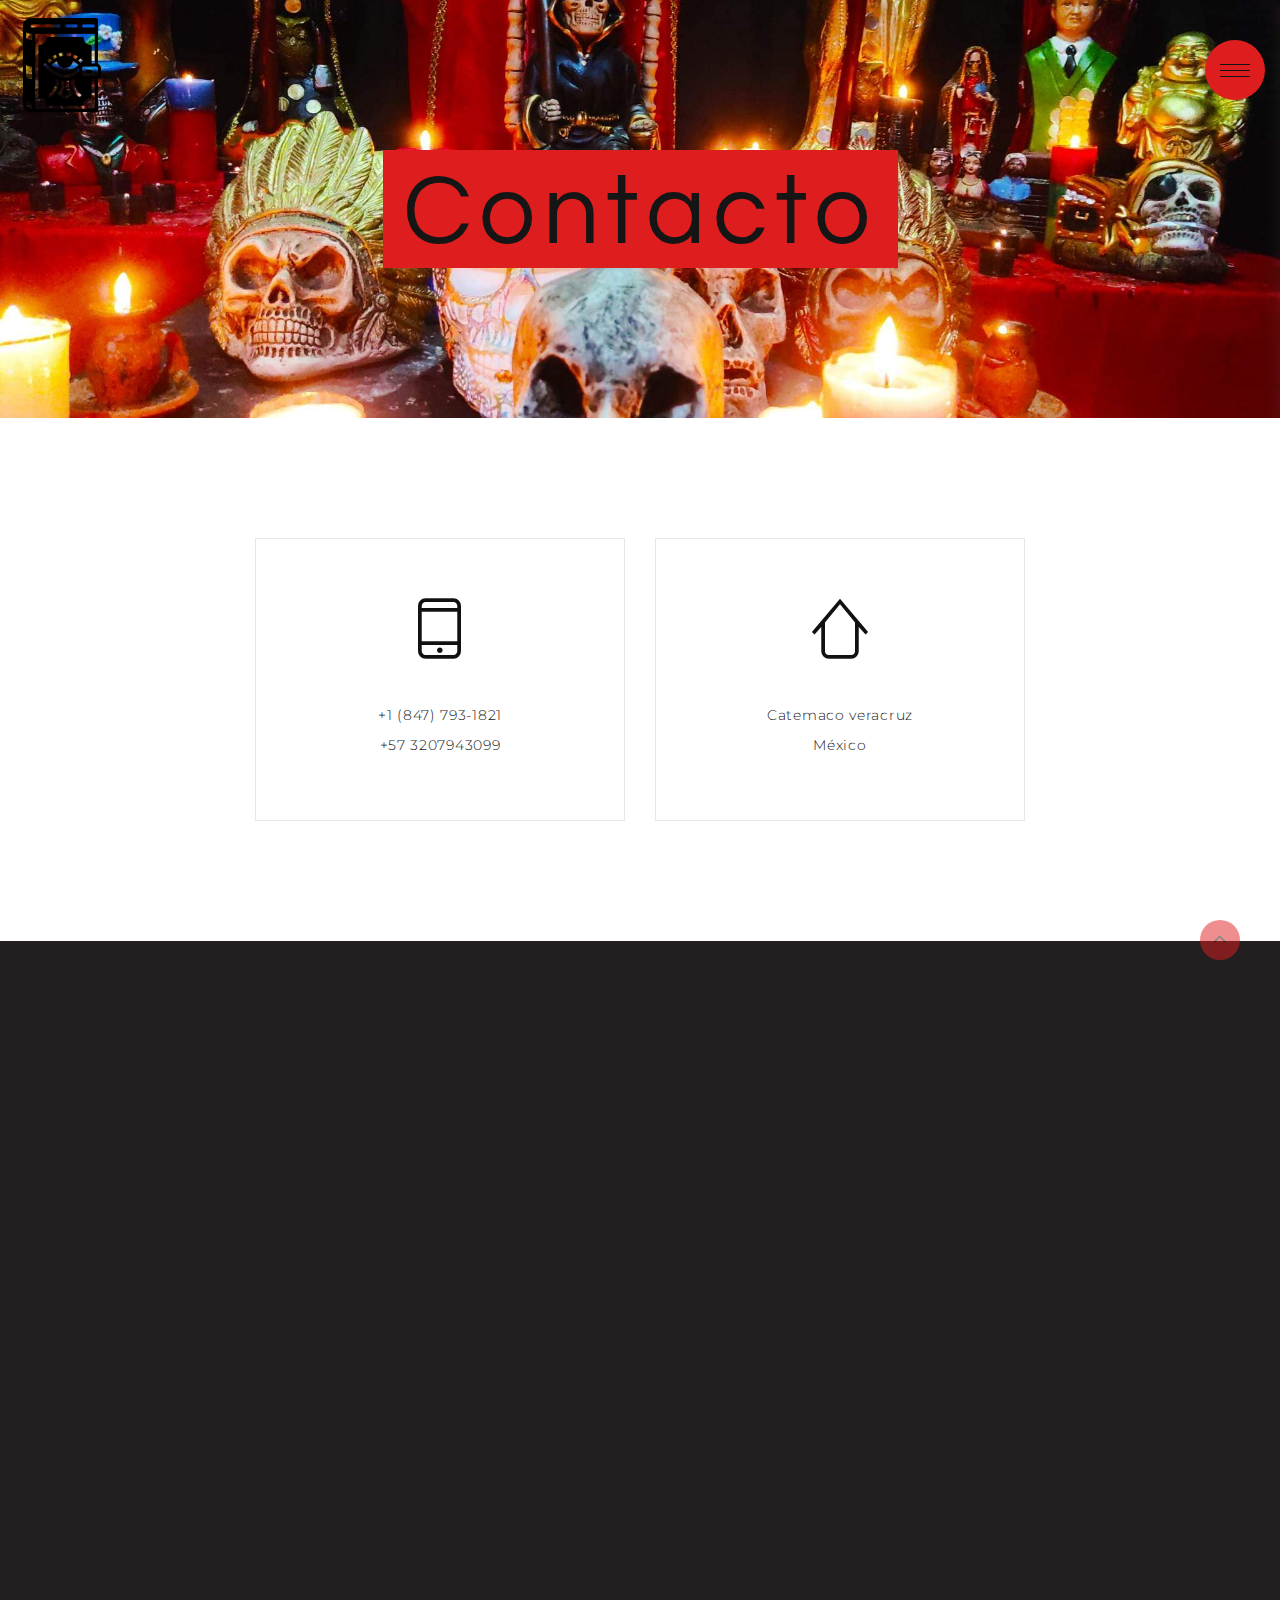
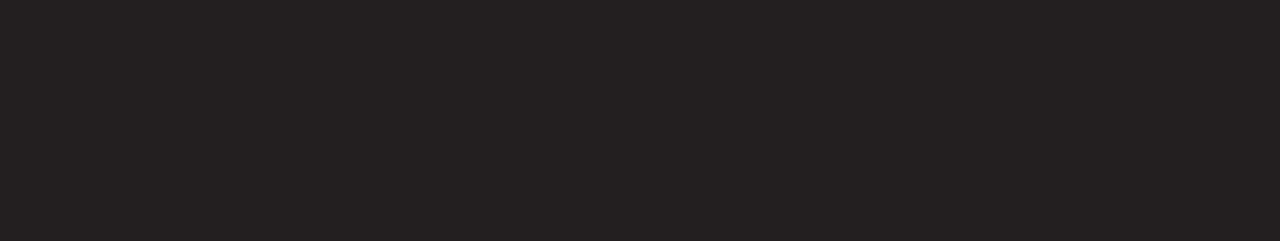
<file: contacts.html>
<!DOCTYPE html>
<html class="wide wow-animation" lang="en">
  <head>
    <title>Brujería | Contacto</title>
    <meta charset="utf-8">
    <meta name="viewport" content="width=device-width, height=device-height, initial-scale=1.0">
    <meta http-equiv="X-UA-Compatible" content="IE=edge">
    <link rel="icon" href="./images/logo-default-384x130.png" type="image/x-icon">
    <link rel="stylesheet" type="text/css" href="//fonts.googleapis.com/css?family=Montserrat:300%7CQuestrial">
    <link rel="stylesheet" href="css/bootstrap.css">
    <link rel="stylesheet" href="css/fonts.css">
    <link rel="stylesheet" href="css/style.css">
    <style>.ie-panel{display: none;background: #212121;padding: 10px 0;box-shadow: 3px 3px 5px 0 rgba(0,0,0,.3);clear: both;text-align:center;position: relative;z-index: 1;} html.ie-10 .ie-panel, html.lt-ie-10 .ie-panel {display: block;}</style>
  </head>
  <body>
    <div class="ie-panel"><a href="http://windows.microsoft.com/en-US/internet-explorer/"><img src="images/ie8-panel/warning_bar_0000_us.jpg" height="42" width="820" alt="You are using an outdated browser. For a faster, safer browsing experience, upgrade for free today."></a></div>
    <div class="preloader">
      <div class="preloader-body">
        <div class="cssload-spinner"><span class="cssload-cube cssload-cube0"></span><span class="cssload-cube cssload-cube1"></span><span class="cssload-cube cssload-cube2"></span><span class="cssload-cube cssload-cube3"></span><span class="cssload-cube cssload-cube4"></span><span class="cssload-cube cssload-cube5"></span><span class="cssload-cube cssload-cube6"></span><span class="cssload-cube cssload-cube7"></span><span class="cssload-cube cssload-cube8"></span><span class="cssload-cube cssload-cube9"></span><span class="cssload-cube cssload-cube10"></span><span class="cssload-cube cssload-cube11"></span><span class="cssload-cube cssload-cube12"></span><span class="cssload-cube cssload-cube13"></span><span class="cssload-cube cssload-cube14"></span><span class="cssload-cube cssload-cube15"></span>
        </div>
        <h2 class="preloader-title">Brujería</h2>
      </div>
    </div>
    <div class="page">
      <!-- Page Header-->
      <header class="page-header">
        <!-- RD Navbar-->
        <div class="rd-navbar-wrap position-relative">
          <nav class="rd-navbar" data-layout="rd-navbar-sidebar" data-device-layout="rd-navbar-sidebar" data-sm-layout="rd-navbar-sidebar" data-sm-device-layout="rd-navbar-sidebar" data-md-layout="rd-navbar-sidebar" data-md-device-layout="rd-navbar-sidebar" data-lg-layout="rd-navbar-sidebar" data-lg-device-layout="rd-navbar-sidebar" data-xl-layout="rd-navbar-sidebar" data-xl-device-layout="rd-navbar-sidebar" data-xxl-layout="rd-navbar-sidebar" data-xxl-device-layout="rd-navbar-sidebar" data-lg-stick-up-offset="46px" data-xl-stick-up-offset="46px" data-xxl-stick-up-offset="46px" data-lg-stick-up="true" data-xl-stick-up="true" data-xxl-stick-up="true" data-auto-height="false" data-sm-auto-height="false" data-md-auto-height="false" data-lg-auto-height="false" data-xl-auto-height="false" data-xxl-auto-height="false">
            <div class="rd-navbar-main-outer">
              <div class="rd-navbar-main">
                <!-- RD Navbar Panel-->
                <div class="rd-navbar-panel">
                  <!-- RD Navbar Toggle-->
                  <button class="rd-navbar-toggle" data-rd-navbar-toggle=".rd-navbar-nav-wrap"><span></span></button>
                  <!-- RD Navbar Brand-->
                  <div class="rd-navbar-brand"><a class="brand" href="index.html"><img class="brand-logo-desktop img2" src="images/logo-default-384x188.png" alt="" width="192" height="94"/><img class="brand-logo-mobile" src="images/logo-default-384x130.png" alt="" width="192" height="65"/></a>
                  </div>
                </div>
                <div class="rd-navbar-nav-wrap">
                  <div class="rd-navbar-nav-container">
                    <!-- RD Navbar Nav-->
                    <ul class="rd-navbar-nav">
                      <li class="rd-nav-item"><a class="rd-nav-link" href="index.html">Inicio</a>
                      </li>
                      <li class="rd-nav-item"><a class="rd-nav-link" href="about.html">Sobre nosotros</a>
                      </li>
                      <li class="rd-nav-item active"><a class="rd-nav-link" href="contacts.html">Contacto</a>
                      </li>
                    </ul>
                    <ul class="contacts-classic">
                      <li>
                        <div class="contacts-classic-title">Celular:</div><a href="tel:#">+57 3107873453</a>
                      </li>
                      <li>
                        <div class="contacts-classic-title">Siguenos:</div>
                        <ul class="list-inline list-social list-inline-sm">
                          <li><a class="icon fa fa-facebook" href="https://www.facebook.com/kevin.segura.9083477"></a></li>
                        </ul>
                      </li>
                    </ul>
                  </div>
                </div>
              </div>
            </div>
          </nav>
        </div>
      </header>
      <section class="section section-inset-1 bg-default text-center bg-image background-position-1" id="home" style="background-image: url(images/1.jpeg)">
        <div class="container">
          <div class="title-style-1-wrap">
            <div class="oh-desktop wow slideInLeft">
              <h1 class="title-style-1 wow slideInRight">Contacto</h1>
            </div>
          </div>
        </div>
      </section>
      <!-- Contacts-->
      <section class="section section-xl bg-default">
        <div class="container">
          <div class="row row-30 justify-content-center">
            <div class="col-sm-6 col-md-4 wow blurIn" data-wow-delay=".1s">
              <article class="contacts-modern">
                <div class="contacts-modern-icon fl-bigmug-line-cellphone55"></div>
                <ul class="contacts-modern-list">
                  <li class="contacts-modern-link"><a href="tel:#">+1 (847) 793-1821</a></li>
                  <li class="contacts-modern-link"><a href="tel:#">+57 3207943099</a></li>
                </ul>
              </article>
            </div>
            <div class="col-sm-6 col-md-4 wow blurIn">
              <article class="contacts-modern">
                <div class="contacts-modern-icon fl-bigmug-line-up104"></div>
                <ul class="contacts-modern-list">
                  <li class="contacts-modern-link"><a href="#"> Catemaco veracruz <br>México</a></li>
                </ul>
              </article>
            </div>
            
          </div>
        </div>
      </section>
      <!--Google Map-->
      <section class="section">
      </section>
      <!-- Page Footer-->
      <footer class="section footer-classic section-full section-full-1 section-sm section-inset-2 bg-gray-3 context-dark text-md-center" id="contacts">
        
        <div class="container">
          <div class="footer-classic-list-social wow fadeInUp">
            <ul class="list-inline list-social list-inline-sm">
              <li><a class="icon fa fa-facebook" href="https://www.facebook.com/kevin.segura.9083477"></a></li>
            </ul>
          </div>
          <p class="rights wow fadeInUp"><span>&copy;&nbsp; </span><span class="copyright-year"></span><span>&nbsp;</span><span>Brujería y hechizos</span><span>.&nbsp;</span><span>Derechos reservados</span><br/></p>
        </div>
      </footer>
    </div>
    <div class="snackbars" id="form-output-global"></div>
    <script src="js/core.min.js"></script>
    <script src="js/script.js"></script>
  </body>
</html>
</file>
<file: css/style.css>
@charset "UTF-8";
/*
* Trunk version 2.0.1
*/
/*
* Contexts
*/
.context-dark, .bg-gray-700, .bg-gray-900, .bg-gray-3, .bg-primary,
.context-dark h1,
.bg-gray-700 h1,
.bg-gray-900 h1,
.bg-gray-3 h1,
.bg-primary h1, .context-dark h2, .bg-gray-700 h2, .bg-gray-900 h2, .bg-gray-3 h2, .bg-primary h2, .context-dark h3, .bg-gray-700 h3, .bg-gray-900 h3, .bg-gray-3 h3, .bg-primary h3, .context-dark h4, .bg-gray-700 h4, .bg-gray-900 h4, .bg-gray-3 h4, .bg-primary h4, .context-dark h5, .bg-gray-700 h5, .bg-gray-900 h5, .bg-gray-3 h5, .bg-primary h5, .context-dark h6, .bg-gray-700 h6, .bg-gray-900 h6, .bg-gray-3 h6, .bg-primary h6, .context-dark [class^='heading-'], .bg-gray-700 [class^='heading-'], .bg-gray-900 [class^='heading-'], .bg-gray-3 [class^='heading-'], .bg-primary [class^='heading-'] {
	color: #ffffff;
}

.context-dark .list-social a, .bg-gray-700 .list-social a, .bg-gray-900 .list-social a, .bg-gray-3 .list-social a, .bg-primary .list-social a {
	color: #888888;
}

.context-dark .button-default, .bg-gray-700 .button-default, .bg-gray-900 .button-default, .bg-gray-3 .button-default, .bg-primary .button-default, .context-dark .button-default:focus, .bg-gray-700 .button-default:focus, .bg-gray-900 .button-default:focus, .bg-gray-3 .button-default:focus, .bg-primary .button-default:focus {
	color: inherit;
}

.context-dark .button-default::before, .bg-gray-700 .button-default::before, .bg-gray-900 .button-default::before, .bg-gray-3 .button-default::before, .bg-primary .button-default::before, .context-dark .button-default:focus::before, .bg-gray-700 .button-default:focus::before, .bg-gray-900 .button-default:focus::before, .bg-gray-3 .button-default:focus::before, .bg-primary .button-default:focus::before {
	border-color: #ffffff;
}

.context-dark .button-default:hover, .bg-gray-700 .button-default:hover, .bg-gray-900 .button-default:hover, .bg-gray-3 .button-default:hover, .bg-primary .button-default:hover, .context-dark .button-default:active, .bg-gray-700 .button-default:active, .bg-gray-900 .button-default:active, .bg-gray-3 .button-default:active, .bg-primary .button-default:active, .context-dark .button-default.active, .bg-gray-700 .button-default.active, .bg-gray-900 .button-default.active, .bg-gray-3 .button-default.active, .bg-primary .button-default.active {
	color: #151515;
}

.context-dark .button-default:hover::before, .bg-gray-700 .button-default:hover::before, .bg-gray-900 .button-default:hover::before, .bg-gray-3 .button-default:hover::before, .bg-primary .button-default:hover::before, .context-dark .button-default:active::before, .bg-gray-700 .button-default:active::before, .bg-gray-900 .button-default:active::before, .bg-gray-3 .button-default:active::before, .bg-primary .button-default:active::before, .context-dark .button-default.active::before, .bg-gray-700 .button-default.active::before, .bg-gray-900 .button-default.active::before, .bg-gray-3 .button-default.active::before, .bg-primary .button-default.active::before {
	border-color: transparent;
}

.context-dark .form-input, .bg-gray-700 .form-input, .bg-gray-900 .form-input, .bg-gray-3 .form-input, .bg-primary .form-input,
.context-dark .form-label,
.bg-gray-700 .form-label,
.bg-gray-900 .form-label,
.bg-gray-3 .form-label,
.bg-primary .form-label {
	color: #888888;
}

.context-dark .form-input, .bg-gray-700 .form-input, .bg-gray-900 .form-input, .bg-gray-3 .form-input, .bg-primary .form-input {
	border-color: rgba(236, 236, 236, 0.1);
}

.context-dark .form-validation, .bg-gray-700 .form-validation, .bg-gray-900 .form-validation, .bg-gray-3 .form-validation, .bg-primary .form-validation {
	color: inherit;
}

a:focus,
button:focus {
	outline: none !important;
}

button::-moz-focus-inner {
	border: 0;
}

*:focus {
	outline: none;
}

blockquote {
	padding: 0;
	margin: 0;
}

input,
button,
select,
textarea {
	outline: none;
}

label {
	margin-bottom: 0;
}

p {
	margin: 0;
}

ul,
ol {
	list-style: none;
	padding: 0;
	margin: 0;
}

ul li,
ol li {
	display: block;
}

dl {
	margin: 0;
}

dt,
dd {
	line-height: inherit;
}

dt {
	font-weight: inherit;
}

dd {
	margin-bottom: 0;
}

cite {
	font-style: normal;
}

form {
	margin-bottom: 0;
}

blockquote {
	padding-left: 0;
	border-left: 0;
}

address {
	margin-top: 0;
	margin-bottom: 0;
}

figure {
	margin-bottom: 0;
}

html p a:hover {
	text-decoration: none;
}

/*
* Page layout
*/
.page {
	position: relative;
	overflow: hidden;
	min-height: 100vh;
	opacity: 0;
}

.page.fadeIn {
	animation-timing-function: ease-out;
}

.page.fadeOut {
	animation-timing-function: ease-in;
}

[data-x-mode] .page {
	opacity: 1;
}

html.boxed body {
	background: #f8f8f8 url(../images/bg-pattern-boxed.png) repeat fixed;
}

@media (min-width: 1630px) {
	html.boxed .page {
		max-width: 1600px;
		margin-left: auto;
		margin-right: auto;
		box-shadow: 0 0 23px 0 rgba(1, 1, 1, 0.1);
	}
	html.boxed .rd-navbar-static {
		max-width: 1600px;
		margin-left: auto;
		margin-right: auto;
	}
	html.boxed .rd-navbar-static.rd-navbar--is-stuck {
		max-width: 1600px;
		width: 100%;
		left: calc(50% - 1600px);
		right: calc(50% - 1600px);
	}
}

/*
* Text styling
*/
.text-italic {
	font-style: italic;
}

.text-normal {
	font-style: normal;
}

.text-underline {
	text-decoration: underline;
}

.text-strike {
	text-decoration: line-through;
}

.font-weight-thin {
	font-weight: 100;
}

.font-weight-light {
	font-weight: 300;
}

.font-weight-regular {
	font-weight: 400;
}

.font-weight-medium {
	font-weight: 500;
}

.font-weight-sbold {
	font-weight: 600;
}

.font-weight-bold {
	font-weight: 700;
}

.font-weight-ubold {
	font-weight: 900;
}

.text-spacing-0 {
	letter-spacing: 0;
}

.text-primary {
	color: #DE1E1E;
}

/*
* Offsets
*/
* + p {
	margin-top: 15px;
}

h2 + p {
	margin-top: 12px;
}

p + h2 {
	margin-top: 15px;
}

p + p {
	margin-top: 15px;
}

img + p {
	margin-top: 15px;
}

h3 + img {
	margin-top: 42px;
}

* + .row {
	margin-top: 30px;
}

* + .big {
	margin-top: 20px;
}

* + .text-block {
	margin-top: 30px;
}

* + .button {
	margin-top: 20px;
}

.row + h3,
.row + .heading-3 {
	margin-top: 80px;
}

.container + .container {
	margin-top: 30px;
}

.row + .row {
	margin-top: 30px;
}

@media (min-width: 768px) {
	p + p {
		margin-top: 20px;
	}
	h2 + p {
		margin-top: 20px;
	}
	* + .button {
		margin-top: 30px;
	}
	.container + .container {
		margin-top: 40px;
	}
}

@media (min-width: 992px) {
	h2 + p {
		margin-top: 30px;
	}
}

@media (min-width: 1200px) {
	h2 + p {
		margin-top: 40px;
	}
	p + p {
		margin-top: 30px;
	}
	* + .row-lg {
		margin-top: 50px;
	}
	* + .row-xl {
		margin-top: 60px;
	}
	* + .row-xxl {
		margin-top: 70px;
	}
	* + .button {
		margin-top: 40px;
	}
	.container + .container {
		margin-top: 60px;
	}
	.row + .row {
		margin-top: 60px;
	}
	.row + .button {
		margin-top: 50px;
	}
}

.row-0 {
	margin-bottom: 0px;
}

.row-0:empty {
	margin-bottom: 0;
}

.row-0 > * {
	margin-bottom: 0px;
}

.row-15 {
	margin-bottom: -15px;
}

.row-15:empty {
	margin-bottom: 0;
}

.row-15 > * {
	margin-bottom: 15px;
}

.row-20 {
	margin-bottom: -20px;
}

.row-20:empty {
	margin-bottom: 0;
}

.row-20 > * {
	margin-bottom: 20px;
}

.row-30 {
	margin-bottom: -30px;
}

.row-30:empty {
	margin-bottom: 0;
}

.row-30 > * {
	margin-bottom: 30px;
}

.row-40 {
	margin-bottom: -40px;
}

.row-40:empty {
	margin-bottom: 0;
}

.row-40 > * {
	margin-bottom: 40px;
}

.row-50 {
	margin-bottom: -50px;
}

.row-50:empty {
	margin-bottom: 0;
}

.row-50 > * {
	margin-bottom: 50px;
}

.row-60 {
	margin-bottom: -60px;
}

.row-60:empty {
	margin-bottom: 0;
}

.row-60 > * {
	margin-bottom: 60px;
}

@media (min-width: 768px) {
	.row-md-60 {
		margin-bottom: -60px;
	}
	.row-md-60:empty {
		margin-bottom: 0;
	}
	.row-md-60 > * {
		margin-bottom: 60px;
	}
}

@media (min-width: 992px) {
	.row-lg-30 {
		margin-bottom: -30px;
	}
	.row-lg-30:empty {
		margin-bottom: 0;
	}
	.row-lg-30 > * {
		margin-bottom: 30px;
	}
	.row-lg-80 {
		margin-bottom: -80px;
	}
	.row-lg-80:empty {
		margin-bottom: 0;
	}
	.row-lg-80 > * {
		margin-bottom: 80px;
	}
}

/*
* Sections
*/
.section-xs {
	padding: 25px 0;
}

.section-xs.section-first {
	padding-top: 50px;
}

.section-xs.section-last {
	padding-bottom: 50px;
}

.section-sm,
.section-md,
.section-lg,
.section-xl,
.section-xxl {
	padding: 50px 0;
}

.section-inset-1 {
	padding: 120px 0 100px;
}

.section-collapse + .section-collapse {
	padding-top: 0;
}

.section-collapse:last-child {
	padding-bottom: 0;
}

html [class*='section-'].section-bottom-0 {
	padding-bottom: 0;
}

@media (min-width: 768px) {
	.section-xs {
		padding: 30px 0;
	}
	.section-xs.section-first {
		padding-top: 60px;
	}
	.section-xs.section-last {
		padding-bottom: 60px;
	}
	.section-sm {
		padding: 60px 0;
	}
	.section-md {
		padding: 70px 0;
	}
	.section-lg {
		padding: 80px 0;
	}
	.section-xl {
		padding: 80px 0;
	}
	.section-xxl {
		padding: 90px 0;
	}
}

@media (min-width: 992px) {
	.section-xs {
		padding: 40px 0;
	}
	.section-xs.section-first {
		padding-top: 80px;
	}
	.section-xs.section-last {
		padding-bottom: 80px;
	}
	.section-sm {
		padding: 70px 0;
	}
	.section-md {
		padding: 80px 0;
	}
	.section-lg {
		padding: 90px 0;
	}
	.section-xl {
		padding: 90px 0;
	}
	.section-xxl {
		padding: 100px 0;
	}
	.section-inset-1 {
		padding: 150px 0;
	}
}

@media (min-width: 1200px) {
	.section-sm {
		padding: 80px 0;
	}
	.section-md {
		padding: 90px 0;
	}
	.section-lg {
		padding: 100px 0;
	}
	.section-xl {
		padding: 120px 0;
	}
	.section-xxl {
		padding: 150px 0;
	}
	.section-inset-2 {
		padding-top: 120px;
	}
}

@media (min-width: 1600px) {
	.section-xl {
		padding: 150px 0;
	}
	.section-xxl {
		padding: 200px 0;
	}
}

.section-single {
	display: flex;
	text-align: center;
}

.section-single p {
	margin-left: auto;
	margin-right: auto;
}

.section-single * + .rights {
	margin-top: 35px;
}

.section-single * + .countdown-wrap {
	margin-top: 35px;
}

.section-single .countdown-wrap + * {
	margin-top: 35px;
}

@media (min-width: 992px) {
	.section-single * + .rights {
		margin-top: 60px;
	}
	.section-single .countdown-wrap + * {
		margin-top: 35px;
	}
}

.section-single .rd-mailform-wrap {
	max-width: 670px;
	margin-left: auto;
	margin-right: auto;
	text-align: center;
}

.section-single * + .rd-mailform-wrap {
	margin-top: 20px;
}

.section-single-header {
	padding: calc(1em + 3vh) 0 calc(1em + 2vh);
}

.section-single-main {
	padding: calc(1em + 4vh) 0;
}

.section-single-footer {
	padding: calc(1em + 2vh) 0 calc(1em + 3vh);
}

.section-single-inner {
	display: flex;
	flex-direction: column;
	align-items: center;
	justify-content: space-between;
	width: 100%;
	min-height: 100vh;
}

.section-single-inner > * {
	width: 100%;
}

@supports (display: grid) {
	.section-single-inner {
		display: grid;
		justify-items: center;
		align-content: space-between;
		grid-template-columns: 1fr;
	}
}

@media (min-width: 1200px) {
	.section-full {
		display: flex;
		align-items: center;
		justify-content: center;
		min-height: 100vh;
	}
	.section-full > .container {
		width: 100%;
	}
}

@media (min-width: 1200px) {
	.section-full-1 {
		flex-direction: column;
		justify-content: space-between;
	}
}

@media (min-width: 1200px) {
	.ie-10 .section-full,
	.ie-11 .section-full,
	.ie-edge .section-full {
		height: 100vh;
	}
	.ie-10 .section-full > .container,
	.ie-11 .section-full > .container,
	.ie-edge .section-full > .container {
		margin: 0;
	}
}

/*
* Grid modules
*/
.grid-demo {
	letter-spacing: 0;
	text-align: center;
}

.grid-demo p {
	white-space: nowrap;
	overflow: hidden;
	text-overflow: ellipsis;
}

.grid-demo * + p {
	margin-top: 5px;
}

.grid-demo * + .row {
	margin-top: 20px;
}

.grid-demo .row + .row {
	margin-top: 0;
}

@media (min-width: 1200px) {
	.grid-demo {
		text-align: left;
	}
	.grid-demo p {
		white-space: normal;
		overflow: visible;
		text-overflow: unset;
	}
	.grid-demo * + p {
		margin-top: 25px;
	}
}

.grid-demo-bordered .row {
	border: 0 solid #d7d7d7;
	border-top-width: 1px;
}

.grid-demo-bordered .row:last-child {
	border-bottom-width: 1px;
}

.grid-demo-bordered [class*='col'] {
	padding: 5px 15px;
}

.grid-demo-bordered [class*='col']:before {
	content: '';
	position: absolute;
	top: 0;
	bottom: 0;
	left: -1px;
	border-left: 1px solid #d7d7d7;
}

@media (min-width: 768px) {
	.grid-demo-bordered [class*='col'] {
		padding: 30px;
	}
}

@media (min-width: 1200px) {
	.grid-demo-bordered [class*='col'] {
		padding: 50px 50px 45px;
	}
}

.grid-demo-underlined .row {
	border-bottom: 1px solid #d7d7d7;
}

.grid-demo-underlined [class*='col'] {
	padding: 5px 15px;
}

@media (min-width: 768px) {
	.grid-demo-underlined [class*='col'] {
		padding-top: 25px;
		padding-bottom: 25px;
	}
}

@media (min-width: 1200px) {
	.grid-demo-underlined [class*='col'] {
		padding-top: 45px;
		padding-bottom: 45px;
	}
}

/*
* Backgrounds
*/
.context-dark .brand .brand-logo-dark, .bg-gray-700 .brand .brand-logo-dark, .bg-gray-900 .brand .brand-logo-dark, .bg-gray-3 .brand .brand-logo-dark, .bg-primary .brand .brand-logo-dark {
	display: none;
}

.context-dark .brand .brand-logo-light, .bg-gray-700 .brand .brand-logo-light, .bg-gray-900 .brand .brand-logo-light, .bg-gray-3 .brand .brand-logo-light, .bg-primary .brand .brand-logo-light {
	display: block;
}

/*
* Light Backgrounds
*/
.bg-default {
	background-color: #ffffff;
}

.bg-gray-100 {
	background-color: #f8f8f8;
}

/*
* Dark Backgrounds
*/
.bg-gray-700 {
	background-color: #2c343b;
}

.bg-gray-900 {
	background-color: #111111;
}

.bg-gray-3 {
	background-color: #231f20;
}

/*
* Accent Backgrounds
*/
.bg-primary {
	background-color: #DE1E1E;
}

/*
* Background Image
*/
.bg-image {
	background-size: cover;
	background-position: center center;
}

[class*='bg-'] {
	background-size: cover;
	background-position: center center;
}

@media (min-width: 992px) {
	html:not(.tablet):not(.mobile) .bg-fixed {
		background-attachment: fixed;
	}
}

/*
* Background Position
*/
.background-position-1 {
	background-position: 30% 50%;
}

@media (min-width: 576px) {
	.background-position-1 {
		background-position: 40% 50%;
	}
}

.section-background-custom {
	position: relative;
	z-index: 1;
}

.background-custom-1 {
	display: none;
	position: absolute;
	top: 0;
	right: 0;
	bottom: 0;
	left: calc(50% + 180px);
	z-index: -1;
}

@media (min-width: 768px) {
	.background-custom-1 {
		display: block;
	}
}

@media (min-width: 992px) {
	.background-custom-1 {
		left: calc(50% + 250px);
	}
}

@media (min-width: 1200px) {
	.background-custom-1 {
		left: calc(50% + 355px);
	}
}

/*
* Utilities custom
*/
.height-fill {
	position: relative;
	display: flex;
	flex-direction: column;
	align-items: stretch;
}

.height-fill > * {
	flex-grow: 1;
	flex-shrink: 0;
}

.object-inline {
	white-space: nowrap;
}

.object-inline > * {
	display: inline-block;
	min-width: 20px;
	vertical-align: top;
	white-space: normal;
}

.object-inline > * + * {
	margin-left: 5px;
}

.oh {
	position: relative;
	overflow: hidden;
}

.oh-desktop {
	position: relative;
	overflow: hidden;
}

.text-decoration-lines {
	position: relative;
	overflow: hidden;
	width: 100%;
}

.text-decoration-lines-content {
	position: relative;
	display: inline-block;
	min-width: 170px;
	font-size: 13px;
	text-transform: uppercase;
}

.text-decoration-lines-content::before, .text-decoration-lines-content::after {
	content: '';
	position: absolute;
	height: 1px;
	background: #d7d7d7;
	top: 50%;
	width: 100vw;
}

.text-decoration-lines-content::before {
	left: 0;
	transform: translate3d(-100%, 0, 0);
}

.text-decoration-lines-content::after {
	right: 0;
	transform: translate3d(100%, 0, 0);
}

* + .text-decoration-lines {
	margin-top: 30px;
}

p.rights {
	color: #888888;
}

p.rights a {
	color: inherit;
}

p.rights a:hover {
	color: #DE1E1E;
}

[style*='z-index: 1000;'] {
	z-index: 1101 !important;
}

.text-block > * {
	margin-left: .125em;
	margin-right: .125em;
}

@media (min-width: 1200px) {
	.inset-xl-left-25 {
		padding-left: 25px;
	}
}

.cube-classic {
	position: absolute;
	display: none;
	flex-wrap: wrap;
	justify-content: space-between;
	width: 250px;
	height: 250px;
	z-index: -1;
	margin-bottom: -22px;
	margin-left: -22px;
}

.cube-classic:empty {
	margin-bottom: 0;
	margin-left: 0;
}

.cube-classic > * {
	display: inline-block;
	margin-top: 0;
	margin-bottom: 22px;
	margin-left: 22px;
}

@media (min-width: 1200px) {
	.cube-classic {
		display: flex;
	}
}

@media (min-width: 1200px) {
	.cube-classic-wrap {
		position: relative;
		z-index: 1;
	}
}

.cube-classic-1 {
	top: 27%;
	right: 12%;
}

.cube-classic-2 {
	top: 39%;
	left: -8%;
}

.cube-classic-item {
	display: block;
	width: 3px;
	height: 3px;
	background: #cccccc;
	transform: none;
	animation: cube-classic 10s infinite ease-in-out;
}

@-moz-document url-prefix() {
	.cube-classic-item {
		animation: none;
	}
}

@keyframes cube-classic {
	25% {
		opacity: 0.5;
		transform: scale(0.4) rotate(10deg);
	}
	50% {
		opacity: 1;
		transform: scale(0.7) rotate(10deg);
	}
	75% {
		opacity: 0.5;
		transform: scale(0.4) rotate(10deg);
	}
}

.cube-classic-item:nth-child(10n + 2) {
	transition-delay: 0.72s;
}

.cube-classic-item:nth-child(10n + 3) {
	transition-delay: 1.44s;
}

.cube-classic-item:nth-child(10n + 4) {
	transition-delay: 2.16s;
}

.cube-classic-item:nth-child(10n + 5) {
	transition-delay: 2.88s;
}

.cube-classic-item:nth-child(10n + 6) {
	transition-delay: 3.6s;
}

.cube-classic-item:nth-child(10n + 7) {
	transition-delay: 4.32s;
}

.cube-classic-item:nth-child(10n + 8) {
	transition-delay: 5.04s;
}

.cube-classic-item:nth-child(10n + 9) {
	transition-delay: 5.76s;
}

.cube-classic-item:nth-child(10n + 10) {
	transition-delay: 6.48s;
}

/*
* Typography
*/
body {
	text-align: center;
	font-family: "Montserrat", -apple-system, BlinkMacSystemFont, "Segoe UI", Roboto, "Helvetica Neue", Arial, sans-serif;
	font-size: 13px;
	line-height: 1.71429;
	font-weight: 300;
	color: #111111;
	background-color: #ffffff;
	letter-spacing: .05em;
	-webkit-text-size-adjust: none;
	-webkit-font-smoothing: subpixel-antialiased;
}

@media (min-width: 768px) {
	body {
		text-align: left;
		font-size: 14px;
	}
}

@media (min-width: 992px) {
	body {
		line-height: 2.14286;
	}
}

.fp-section,
.fp-tableCell {
	height: auto !important;
}

h1, h2, h3, h4, h5, h6, [class^='heading-'] {
	margin-top: 0;
	margin-bottom: 0;
	font-weight: 400;
	font-family: "Questrial", -apple-system, BlinkMacSystemFont, "Segoe UI", Roboto, "Helvetica Neue", Arial, sans-serif;
	letter-spacing: 0;
	color: #151515;
}

h1 a, h2 a, h3 a, h4 a, h5 a, h6 a, [class^='heading-'] a {
	color: inherit;
}

h1 a:hover, h2 a:hover, h3 a:hover, h4 a:hover, h5 a:hover, h6 a:hover, [class^='heading-'] a:hover {
	color: #DE1E1E;
}

h1,
.heading-1 {
	font-size: 30px;
	line-height: 1.1;
}

@media (min-width: 576px) {
	h1,
	.heading-1 {
		font-size: 40px;
	}
}

@media (min-width: 768px) {
	h1,
	.heading-1 {
		font-size: 60px;
	}
}

@media (min-width: 992px) {
	h1,
	.heading-1 {
		font-size: 80px;
	}
}

@media (min-width: 1200px) {
	h1,
	.heading-1 {
		font-size: 100px;
	}
}

h2,
.heading-2 {
	font-size: 26px;
	line-height: 1.25;
}

@media (min-width: 768px) {
	h2,
	.heading-2 {
		font-size: 30px;
	}
}

@media (min-width: 992px) {
	h2,
	.heading-2 {
		font-size: 38px;
	}
}

@media (min-width: 1200px) {
	h2,
	.heading-2 {
		font-size: 48px;
	}
}

h3,
.heading-3 {
	font-size: 24px;
	line-height: 1.27778;
}

@media (min-width: 768px) {
	h3,
	.heading-3 {
		font-size: 28px;
	}
}

@media (min-width: 992px) {
	h3,
	.heading-3 {
		font-size: 32px;
	}
}

@media (min-width: 1200px) {
	h3,
	.heading-3 {
		font-size: 36px;
	}
}

h4,
.heading-4 {
	font-size: 18px;
	line-height: 1.25;
}

@media (min-width: 768px) {
	h4,
	.heading-4 {
		font-size: 20px;
	}
}

@media (min-width: 992px) {
	h4,
	.heading-4 {
		font-size: 22px;
	}
}

@media (min-width: 1200px) {
	h4,
	.heading-4 {
		font-size: 24px;
	}
}

h5,
.heading-5 {
	font-size: 16px;
	line-height: 1.5;
}

@media (min-width: 768px) {
	h5,
	.heading-5 {
		font-size: 18px;
	}
}

h6,
.heading-6 {
	font-size: 18px;
	line-height: 1.5;
}

@media (min-width: 1200px) {
	h6,
	.heading-6 {
		font-size: 16px;
	}
}

small,
.small {
	display: block;
	font-size: 12px;
	line-height: 1.5;
}

mark,
.mark {
	padding: 3px 5px;
	color: #ffffff;
	background: #DE1E1E;
}

.big {
	font-size: 18px;
	line-height: 1.66667;
}

.lead {
	font-size: 24px;
	line-height: 34px;
	font-weight: 300;
}

code {
	padding: 3px 5px;
	border-radius: 0.2rem;
	font-size: 90%;
	color: #111111;
	background: #f8f8f8;
}

p [data-toggle='tooltip'] {
	padding-left: .25em;
	padding-right: .25em;
	color: #DE1E1E;
}

p [style*='max-width'] {
	display: inline-block;
}

::selection {
	background: #DE1E1E;
	color: #ffffff;
}

::-moz-selection {
	background: #DE1E1E;
	color: #ffffff;
}

.subtitle-classic {
	font-size: 10px;
	line-height: 2;
	font-weight: 400;
	font-family: "Questrial", -apple-system, BlinkMacSystemFont, "Segoe UI", Roboto, "Helvetica Neue", Arial, sans-serif;
	text-transform: uppercase;
	letter-spacing: .4em;
}

.subtitle-classic + h2 {
	margin-top: 10px;
}

@media (min-width: 768px) {
	.subtitle-classic + h2 {
		margin-top: 14px;
	}
}

@media (min-width: 992px) {
	.subtitle-classic + h2 {
		margin-top: 20px;
	}
}

.title-style-1-wrap,
.title-style-2-wrap {
	font-size: 0;
	line-height: 0;
}

.title-style-1-wrap *,
.title-style-2-wrap * {
	display: inline-block;
}

.title-style-1 {
	letter-spacing: .075em;
	padding: 8px 20px 0;
	background: #DE1E1E;
}

.title-style-2 {
	text-transform: uppercase;
	letter-spacing: .4em;
	padding: 0 3px 0 10px;
	background: #ffffff;
}

@media (min-width: 768px) {
	.title-style-2 {
		letter-spacing: .6em;
	}
}

* + .title-style-2-wrap {
	margin-top: 20px;
}

.title-style-2-wrap + .button {
	margin-top: 30px;
}

@media (min-width: 768px) {
	* + .title-style-2-wrap {
		margin-top: 32px;
	}
	.title-style-2-wrap + .button {
		margin-top: 50px;
	}
}

/*
* Brand
*/
.brand {
	display: inline-block;
}

.brand .brand-logo-light {
	display: none;
}

.brand .brand-logo-dark {
	display: block;
}

.brand .brand-logo-desktop {
	display: none;
}

@media (min-width: 992px) {
	.brand .brand-logo-desktop {
		display: block;
	}
	.brand .brand-logo-mobile {
		display: none;
	}
}

/*
* Links
*/
a {
	transition: all 0.3s ease-in-out;
}

a, a:focus, a:active, a:hover {
	text-decoration: none;
}

a, a:focus, a:active {
	color: #151515;
}

a:hover {
	color: #DE1E1E;
}

a[href*='tel'], a[href*='mailto'] {
	white-space: nowrap;
}

.link-hover {
	color: #DE1E1E;
}

.link-press {
	color: #DE1E1E;
}

.privacy-link {
	display: inline-block;
}

* + .privacy-link {
	margin-top: 40px;
}

.link-tag {
	display: inline-block;
	padding: 0 5px;
	font-size: 14px;
	line-height: 1.93;
	font-weight: 400;
	letter-spacing: .1em;
	font-family: "Questrial", -apple-system, BlinkMacSystemFont, "Segoe UI", Roboto, "Helvetica Neue", Arial, sans-serif;
	text-transform: uppercase;
}

.link-tag, .link-tag:active, .link-tag:focus {
	background: #DE1E1E;
}

.link-tag:hover {
	color: #ffffff;
	background: #111111;
}

/*
* Blocks
*/
.block-center, .block-sm, .block-lg {
	margin-left: auto;
	margin-right: auto;
}

.block-sm {
	max-width: 560px;
}

.block-lg {
	max-width: 768px;
}

.block-center {
	padding: 10px;
}

.block-center:hover .block-center-header {
	background-color: #DE1E1E;
}

.block-center-title {
	background-color: #ffffff;
}

@media (max-width: 1599.98px) {
	.block-center {
		padding: 20px;
	}
	.block-center:hover .block-center-header {
		background-color: #ffffff;
	}
	.block-center-header {
		background-color: #DE1E1E;
	}
}

/*
* Boxes
*/
.box-sm {
	max-width: 270px;
	margin-left: auto;
	margin-right: auto;
}

.box-md {
	max-width: 370px;
	margin-left: auto;
	margin-right: auto;
}

.box-lg {
	max-width: 470px;
	margin-left: auto;
	margin-right: auto;
}

.box-xl {
	max-width: 570px;
	margin-left: auto;
	margin-right: auto;
}

.box-xxl {
	max-width: 870px;
	margin-left: auto;
	margin-right: auto;
}

.team-classic {
	position: relative;
	text-align: center;
	transition: all .3s ease;
}

.team-classic img {
	width: 100%;
}

.team-classic-caption {
	display: flex;
	align-items: center;
	justify-content: center;
	position: absolute;
	padding: 15px 10px;
	right: 0;
	bottom: 20px;
	left: 0;
	transition: all .3s ease;
	pointer-events: none;
	background: #DE1E1E;
}

.team-classic-caption > * {
	pointer-events: auto;
}

.team-classic-name {
	letter-spacing: .1em;
	text-transform: uppercase;
	transition: all .3s ease;
	will-change: transform;
}

.team-classic-name a:hover {
	color: rgba(17, 17, 17, 0.5);
}

.team-classic-status {
	letter-spacing: .2em;
	transition: all .3s ease;
}

.team-classic-list-social .icon {
	font-size: 16px;
	line-height: 1;
}

.team-classic-list-social a, .team-classic-list-social a:focus, .team-classic-list-social a:active {
	color: #111111;
}

.team-classic-list-social a:hover {
	color: rgba(17, 17, 17, 0.5);
}

* + .team-classic-list-social {
	margin-top: 6px;
}

@media (min-width: 992px) {
	.team-classic-caption {
		padding: 15px;
	}
	.team-classic-name {
		letter-spacing: .2em;
	}
}

@media (min-width: 992px) {
	.desktop .team-classic-caption {
		padding-top: 40px;
		top: 0;
		bottom: 0;
		background: transparent;
	}
	.desktop .team-classic-name {
		opacity: 0;
		transform: scale(1.2);
	}
	.desktop .team-classic-status {
		opacity: 0;
		transform: translate3d(0, 20px, 0);
	}
	.desktop .team-classic-list-social .icon {
		font-size: 18px;
	}
	.desktop .team-classic-list-social li {
		opacity: 0;
		transform: scale(0);
		transition: all .3s ease;
	}
	.desktop .team-classic:hover {
		box-shadow: 0 6px 24px 0 rgba(0, 0, 0, 0.15);
	}
	.desktop .team-classic:hover .team-classic-caption {
		background: #DE1E1E;
	}
	.desktop .team-classic:hover .team-classic-list-social li,
	.desktop .team-classic:hover .team-classic-status,
	.desktop .team-classic:hover .team-classic-name {
		opacity: 1;
		transform: none;
	}
	.desktop .team-classic:hover .team-classic-list-social li:nth-child(1) {
		transition-delay: 50ms;
	}
	.desktop .team-classic:hover .team-classic-list-social li:nth-child(2) {
		transition-delay: 100ms;
	}
	.desktop .team-classic:hover .team-classic-list-social li:nth-child(3) {
		transition-delay: 150ms;
	}
	.desktop .team-classic:hover .team-classic-list-social li:nth-child(4) {
		transition-delay: 200ms;
	}
	.desktop .team-classic:hover .team-classic-list-social li:nth-child(5) {
		transition-delay: 250ms;
	}
	.desktop .team-classic:hover .team-classic-list-social li:nth-child(6) {
		transition-delay: 300ms;
	}
	.desktop .team-classic:hover .team-classic-list-social li:nth-child(7) {
		transition-delay: 350ms;
	}
	.desktop .team-classic:hover .team-classic-list-social li:nth-child(8) {
		transition-delay: 400ms;
	}
	.desktop .team-classic:hover .team-classic-list-social li:nth-child(9) {
		transition-delay: 450ms;
	}
	.desktop .team-classic:hover .team-classic-list-social li:nth-child(10) {
		transition-delay: 500ms;
	}
	.desktop * + .team-classic-status {
		margin-top: 8px;
	}
	.desktop * + .team-classic-list-social {
		margin-top: 35px;
	}
}

.clients-classic {
	display: block;
	text-align: center;
	padding: 15px;
}

.clients-classic img {
	opacity: .5;
	transition: all .3s ease;
}

@media (min-width: 576px) {
	.clients-classic {
		padding: 20px;
	}
}

@media (min-width: 992px) {
	.clients-classic {
		padding: 20px 0;
	}
}

@media (min-width: 1200px) {
	.clients-classic {
		padding: 28px 0;
	}
}

@media (min-width: 992px) {
	.desktop .clients-classic:hover img {
		opacity: 1;
	}
}

.bordered-classic {
	overflow: hidden;
}

.bordered-classic > div {
	position: relative;
}

.bordered-classic > div::before, .bordered-classic > div::after {
	position: absolute;
	content: '';
	border-style: solid;
	border-color: rgba(17, 17, 17, 0.05);
}

.bordered-classic > div::before {
	bottom: -1px;
	left: 0;
	width: 100%;
	height: 0;
	border-width: 1px 0 0;
}

.bordered-classic > div::after {
	top: 0;
	right: -1px;
	width: 0;
	height: 100%;
	border-width: 0 1px 0 0;
}

.project-classic {
	position: relative;
	text-align: center;
	transition: all .3s ease;
}

.project-classic img {
	width: 100%;
}

.project-classic-caption {
	padding: 5px;
	background: #DE1E1E;
	transition: all .3s ease;
	pointer-events: none;
}

.project-classic-caption > * {
	pointer-events: auto;
}

.project-classic-title {
	letter-spacing: .1em;
	text-transform: uppercase;
	transition: all .3s ease;
	will-change: transform;
}

.project-classic-title a:hover {
	color: rgba(17, 17, 17, 0.5);
}

.project-classic-tag {
	letter-spacing: .2em;
	transition: all .3s ease;
}

@media (min-width: 992px) {
	.project-classic-title {
		letter-spacing: .2em;
	}
}

@media (min-width: 992px) {
	.desktop .project-classic-caption {
		display: flex;
		align-items: center;
		justify-content: center;
		position: absolute;
		top: 0;
		right: 0;
		bottom: 0;
		left: 0;
		padding: 95px 15px 15px;
		background: transparent;
	}
	.desktop .project-classic-title {
		opacity: 0;
		transform: scale(1.2);
	}
	.desktop .project-classic-tag {
		opacity: 0;
		transform: translate3d(0, 20px, 0);
	}
	.desktop .project-classic:hover {
		box-shadow: 0 6px 24px 0 rgba(0, 0, 0, 0.15);
	}
	.desktop .project-classic:hover .project-classic-caption {
		background: #DE1E1E;
	}
	.desktop .project-classic:hover .project-classic-tag,
	.desktop .project-classic:hover .project-classic-title {
		opacity: 1;
		transform: none;
	}
	.desktop * + .project-classic-tag {
		margin-top: 8px;
	}
}

.contacts-classic {
	color: #ffffff;
}

.contacts-classic a {
	display: inline-block;
}

.contacts-classic a, .contacts-classic a:focus, .contacts-classic a:active {
	color: inherit;
}

.contacts-classic a:hover {
	color: #DE1E1E;
}

.contacts-classic .list-social a {
	color: #888888;
}

.contacts-classic > li + li {
	margin-top: 20px;
}

.contacts-classic * + .list-social {
	margin-top: 10px;
}

@media (min-width: 1200px) {
	.contacts-classic > li + li {
		margin-top: 30px;
	}
	.contacts-classic * + .list-social {
		margin-top: 20px;
	}
}

.contacts-classic-title {
	font-size: 10px;
	line-height: 2;
	font-weight: 400;
	font-family: "Questrial", -apple-system, BlinkMacSystemFont, "Segoe UI", Roboto, "Helvetica Neue", Arial, sans-serif;
	text-transform: uppercase;
	letter-spacing: .4em;
}

* + .contacts-classic {
	margin-top: 40px;
}

@media (min-width: 992px) {
	* + .contacts-classic {
		margin-top: 50px;
	}
}

@media (min-width: 1200px) {
	* + .contacts-classic {
		margin-top: 65px;
	}
	.contacts-classic-title + a {
		margin-top: 6px;
	}
}

.box-icon-modern {
	text-align: center;
}

.box-icon-modern-icon {
	position: relative;
	vertical-align: middle;
	font-size: 40px;
	line-height: 1;
	color: #DE1E1E;
	z-index: 1;
}

* + .box-icon-modern-title {
	margin-top: 20px;
}

* + .box-icon-modern-text {
	margin-top: 10px;
}

@media (min-width: 992px) {
	.box-icon-modern-icon {
		font-size: 46px;
	}
	* + .box-icon-modern-title {
		margin-top: 30px;
	}
	* + .box-icon-modern-text {
		margin-top: 18px;
	}
}

@media (min-width: 1200px) {
	.box-icon-modern {
		padding-left: 20px;
		padding-right: 20px;
	}
}

.contacts-modern {
	text-align: center;
	padding: 40px 12px;
	border: 1px solid rgba(17, 17, 17, 0.1);
	transition: all .3s ease;
}

.contacts-modern-body {
	max-width: 250px;
}

.contacts-modern-icon {
	font-size: 40px;
	line-height: 1;
	color: #111111;
}

* + .contacts-modern-list {
	margin-top: 20px;
}

@media (min-width: 768px) {
	* + .contacts-modern-list {
		margin-top: 30px;
	}
}

@media (min-width: 992px) {
	.contacts-modern {
		padding: 50px 30px;
	}
	.contacts-modern-icon {
		font-size: 50px;
	}
	* + .contacts-modern-list {
		margin-top: 40px;
	}
}

@media (min-width: 1200px) {
	.contacts-modern {
		padding: 60px 40px;
	}
	.contacts-modern-icon {
		font-size: 60px;
	}
}

@media (min-width: 992px) {
	.desktop .contacts-modern-link a:hover {
		color: rgba(17, 17, 17, 0.5);
	}
	.desktop .contacts-modern:hover {
		border-color: transparent;
		background: #DE1E1E;
		box-shadow: 0 6px 24px 0 rgba(0, 0, 0, 0.15);
	}
}

.box-comment {
	position: relative;
	text-align: left;
	color: #151515;
}

.box-comment > .box-comment {
	margin-top: 35px;
	padding-bottom: 0;
	border-bottom: none;
}

.box-comment-figure {
	display: inline-block;
}

.box-comment-figure img {
	max-width: 60px;
}

.box-comment-author a, .box-comment-author a:focus, .box-comment-author a:active {
	color: inherit;
}

.box-comment-author a:hover {
	color: #DE1E1E;
}

.box-comment-time {
	font-size: 10px;
	line-height: 2;
	font-weight: 400;
	font-family: "Questrial", -apple-system, BlinkMacSystemFont, "Segoe UI", Roboto, "Helvetica Neue", Arial, sans-serif;
	text-transform: uppercase;
	letter-spacing: .4em;
}

.box-comment-reply {
	font-size: 12px;
	line-height: 1;
	letter-spacing: .13em;
	text-transform: uppercase;
	font-family: "Questrial", -apple-system, BlinkMacSystemFont, "Segoe UI", Roboto, "Helvetica Neue", Arial, sans-serif;
}

.box-comment-author + .box-comment-reply {
	padding-left: 15px;
	border-left: 1px solid rgba(17, 17, 17, 0.1);
}

* + .box-comment {
	margin-top: 30px;
}

* + .box-comment-text {
	margin-top: 12px;
}

.box-comment + .box-comment {
	margin-top: 30px;
}

@media (min-width: 576px) {
	.box-comment-figure img {
		max-width: none;
	}
}

@media (min-width: 768px) {
	.box-comment > .box-comment {
		margin-top: 45px;
		margin-left: 70px;
	}
	.box-comment + h4 {
		margin-top: 40px;
	}
	.box-comment + .box-comment {
		margin-top: 45px;
	}
}

@media (min-width: 992px) {
	.box-comment .unit {
		align-items: center;
	}
	.box-comment + h4 {
		margin-top: 50px;
	}
}

@media (min-width: 1200px) {
	.box-comment > .box-comment {
		margin-left: 145px;
	}
}

/*
* Element groups
*/
html .group {
	margin-bottom: -10px;
	margin-left: -10px;
}

html .group:empty {
	margin-bottom: 0;
	margin-left: 0;
}

html .group > * {
	display: inline-block;
	margin-top: 0;
	margin-bottom: 10px;
	margin-left: 10px;
}

html .group-xs {
	margin-bottom: -15px;
	margin-left: -15px;
}

html .group-xs:empty {
	margin-bottom: 0;
	margin-left: 0;
}

html .group-xs > * {
	display: inline-block;
	margin-top: 0;
	margin-bottom: 15px;
	margin-left: 15px;
}

html .group-sm {
	margin-bottom: -10px;
	margin-left: -20px;
}

html .group-sm:empty {
	margin-bottom: 0;
	margin-left: 0;
}

html .group-sm > * {
	display: inline-block;
	margin-top: 0;
	margin-bottom: 10px;
	margin-left: 20px;
}

html .group-md {
	margin-bottom: -20px;
	margin-left: -25px;
}

html .group-md:empty {
	margin-bottom: 0;
	margin-left: 0;
}

html .group-md > * {
	display: inline-block;
	margin-top: 0;
	margin-bottom: 20px;
	margin-left: 25px;
}

html .group-lg {
	margin-bottom: -20px;
	margin-left: -30px;
}

html .group-lg:empty {
	margin-bottom: 0;
	margin-left: 0;
}

html .group-lg > * {
	display: inline-block;
	margin-top: 0;
	margin-bottom: 20px;
	margin-left: 30px;
}

html .group-xl {
	margin-bottom: -30px;
	margin-left: -40px;
}

html .group-xl:empty {
	margin-bottom: 0;
	margin-left: 0;
}

html .group-xl > * {
	display: inline-block;
	margin-top: 0;
	margin-bottom: 30px;
	margin-left: 40px;
}

html .group-middle {
	display: inline-flex;
	flex-wrap: wrap;
	align-items: center;
	justify-content: center;
}

html .group-justify {
	display: flex;
	flex-wrap: wrap;
	align-items: center;
	justify-content: space-between;
}

html .group-custom {
	display: flex;
	align-items: center;
	justify-content: center;
	flex-wrap: wrap;
	max-width: 100%;
}

html .group-custom > * {
	flex: 0 1 100%;
	padding-left: 20px;
	padding-right: 20px;
}

@media (min-width: 576px) {
	html .group-custom {
		flex-wrap: nowrap;
	}
	html .group-custom > * {
		flex: 1 1 auto;
	}
}

* + .group {
	margin-top: 30px;
}

* + .group-xs {
	margin-top: 30px;
}

* + .group-sm {
	margin-top: 30px;
}

* + .group-md {
	margin-top: 30px;
}

* + .group-lg {
	margin-top: 30px;
}

* + .group-xl {
	margin-top: 30px;
}

/*
* Responsive units
*/
.unit {
	display: flex;
	flex: 0 1 100%;
	margin-bottom: -20px;
	margin-left: -30px;
}

.unit > * {
	margin-bottom: 20px;
	margin-left: 30px;
}

.unit:empty {
	margin-bottom: 0;
	margin-left: 0;
}

.unit-body {
	flex: 0 1 auto;
}

.unit-left,
.unit-right {
	flex: 0 0 auto;
	max-width: 100%;
}

.unit-spacing-xs {
	margin-bottom: -10px;
	margin-left: -10px;
}

.unit-spacing-xs > * {
	margin-bottom: 10px;
	margin-left: 10px;
}

.unit-spacing-sm {
	margin-bottom: -10px;
	margin-left: -15px;
}

.unit-spacing-sm > * {
	margin-bottom: 10px;
	margin-left: 15px;
}

.unit-spacing-md {
	margin-bottom: -10px;
	margin-left: -20px;
}

.unit-spacing-md > * {
	margin-bottom: 10px;
	margin-left: 20px;
}

/*
* Lists
*/
/*
* Vertical list
*/
.list > li + li {
	margin-top: 10px;
}

.list-xs > li + li {
	margin-top: 5px;
}

.list-sm > li + li {
	margin-top: 10px;
}

.list-md > li + li {
	margin-top: 18px;
}

.list-lg > li + li {
	margin-top: 25px;
}

.list-xl > li + li {
	margin-top: 30px;
}

@media (min-width: 768px) {
	.list-xl > li + li {
		margin-top: 60px;
	}
}

/*
* List inline
*/
.list-inline > li {
	display: inline-block;
}

html .list-inline-xs {
	transform: translate3d(0, -8px, 0);
	margin-bottom: -8px;
	margin-left: -4px;
	margin-right: -4px;
}

html .list-inline-xs > * {
	margin-top: 8px;
	padding-left: 4px;
	padding-right: 4px;
}

html .list-inline-sm {
	transform: translate3d(0, -8px, 0);
	margin-bottom: -8px;
	margin-left: -5px;
	margin-right: -5px;
}

html .list-inline-sm > * {
	margin-top: 8px;
	padding-left: 5px;
	padding-right: 5px;
}

html .list-inline-md {
	transform: translate3d(0, -8px, 0);
	margin-bottom: -8px;
	margin-left: -10px;
	margin-right: -10px;
}

html .list-inline-md > * {
	margin-top: 8px;
	padding-left: 10px;
	padding-right: 10px;
}

/*
* List terms
*/
.list-terms dt + dd {
	margin-top: 10px;
}

.list-terms dd + dt {
	margin-top: 30px;
}

@media (min-width: 768px) {
	.list-terms dd + dt {
		margin-top: 40px;
	}
}

* + .list-terms {
	margin-top: 30px;
}

@media (min-width: 768px) {
	* + .list-terms {
		margin-top: 40px;
	}
}

@media (min-width: 992px) {
	* + .list-terms {
		margin-top: 50px;
	}
}

/*
* Index list
*/
.index-list {
	counter-reset: li;
}

.index-list > li .list-index-counter:before {
	content: counter(li, decimal-leading-zero);
	counter-increment: li;
}

/*
* Marked list
*/
.list-marked {
	padding-left: 25px;
	text-align: left;
}

.list-marked > li {
	text-indent: -25px;
	padding-left: 25px;
}

.list-marked > li::before {
	position: relative;
	display: inline-block;
	left: 25px;
	top: -1px;
	min-width: 25px;
	content: '\f105';
	font: 400 14px/24px 'FontAwesome';
	color: #b7b7b7;
}

.list-marked > li + li {
	margin-top: 4px;
}

* + .list-marked {
	margin-top: 15px;
}

p + .list-marked {
	margin-top: 10px;
}

/*
* Ordered List
*/
.list-ordered {
	counter-reset: li;
	padding-left: 25px;
	text-align: left;
}

.list-ordered > li {
	position: relative;
	padding-left: 25px;
}

.list-ordered > li:before {
	content: counter(li, decimal) ".";
	counter-increment: li;
	position: absolute;
	top: 0;
	left: 0;
	display: inline-block;
	width: 15px;
	color: #b7b7b7;
}

.list-ordered > li + li {
	margin-top: 10px;
}

* + .list-ordered {
	margin-top: 15px;
}

.list-social .icon {
	position: relative;
	text-align: center;
	width: 38px;
	height: 38px;
	font-size: 18px;
	line-height: 36px;
	border-radius: 50%;
	border: 1px solid #373435;
	transition: all .25s ease;
	z-index: 1;
}

.list-social .icon::after {
	position: absolute;
	content: '';
	top: -1px;
	right: -1px;
	bottom: -1px;
	left: -1px;
	border-radius: inherit;
	background: #DE1E1E;
	transition: inherit;
	transform: scale(0);
	z-index: -1;
}

.list-social .icon:hover {
	color: #151515;
	border-color: transparent;
}

.list-social .icon:hover::after {
	transform: none;
}

* + .list-social {
	margin-top: 20px;
}

.ie-10 .list-social .icon::after,
.ie-11 .list-social .icon::after,
.ie-edge .list-social .icon::after {
	transform: scale(0) translate3d(0, 0, 0);
}

.ie-10 .list-social .icon:hover::after,
.ie-11 .list-social .icon:hover::after,
.ie-edge .list-social .icon:hover::after {
	transform: translate3d(0, 0, 0);
}

.list-style-1 {
	font-size: 0;
	line-height: 0;
}

.list-style-1 a {
	display: inline-block;
	font-size: 14px;
	line-height: 1.93;
}

.list-style-1 li.active a,
.list-style-1 a:hover {
	color: #111111;
	padding: 0 5px;
	background: #DE1E1E;
}

.list-style-1 li + li {
	margin-top: 10px;
}

* + .list-style-1 {
	margin-top: 20px;
}

@media (max-width: 575.98px) {
	.list-style-2 {
		margin-bottom: -10px;
		margin-left: -20px;
	}
	.list-style-2:empty {
		margin-bottom: 0;
		margin-left: 0;
	}
	.list-style-2 > * {
		display: inline-block;
		margin-top: 0;
		margin-bottom: 10px;
		margin-left: 20px;
	}
	.list-style-2 li + li {
		margin-top: 0;
	}
}

.list-tags {
	font-size: 0;
	line-height: 0;
	margin-bottom: -10px;
	margin-left: -10px;
}

.list-tags:empty {
	margin-bottom: 0;
	margin-left: 0;
}

.list-tags > * {
	display: inline-block;
	margin-top: 0;
	margin-bottom: 10px;
	margin-left: 10px;
}

/*
* Images
*/
img {
	display: inline-block;
	max-width: 100%;
	height: auto;
}

.img-responsive {
	width: 100%;
}

.img-custom-1 {
	box-shadow: 0 6px 35px 0 rgba(0, 0, 0, 0.25);
}

.img-custom-2 {
	box-shadow: 0 4px 20px 0 rgba(0, 0, 0, 0.1);
}

@media (min-width: 1200px) {
	.figure-custom-1 {
		padding-left: 25px;
	}
}

@media (min-width: 1500px) {
	.figure-custom-1 {
		margin-right: -73px;
	}
}

@media (min-width: 1200px) {
	.figure-custom-2 {
		padding-right: 25px;
	}
}

@media (min-width: 1500px) {
	.figure-custom-2 {
		margin-left: -73px;
	}
}

/*
* Icons
*/
.icon {
	display: inline-block;
	font-size: 16px;
	line-height: 1;
}

.icon::before {
	position: relative;
	display: inline-block;
	font-weight: 400;
	font-style: normal;
	speak: none;
	text-transform: none;
}

.icon-circle {
	border-radius: 50%;
}

/*
* Tables custom
*/
.table-custom {
	width: 100%;
	max-width: 100%;
	text-align: left;
	background: #ffffff;
	border-collapse: collapse;
}

.table-custom th,
.table-custom td {
	color: #2c343b;
	background: #ffffff;
}

.table-custom th {
	padding: 35px 24px;
	font-size: 14px;
	font-weight: 700;
	letter-spacing: .05em;
	text-transform: uppercase;
	background: #d7d7d7;
}

@media (max-width: 991.98px) {
	.table-custom th {
		padding-top: 20px;
		padding-bottom: 20px;
	}
}

.table-custom td {
	padding: 17px 24px;
}

.table-custom tbody tr:first-child td {
	border-top: 0;
}

.table-custom tr td {
	border-bottom: 1px solid #cccccc;
}

.table-custom tfoot td {
	font-weight: 700;
}

* + .table-custom-responsive {
	margin-top: 30px;
}

@media (min-width: 768px) {
	* + .table-custom-responsive {
		margin-top: 40px;
	}
}

.table-custom.table-custom-primary thead th {
	color: #ffffff;
	background: #DE1E1E;
	border: 0;
}

.table-custom.table-custom-primary tbody tr:hover td {
	background: #d7d7d7;
}

.table-custom.table-custom-bordered tr td:first-child {
	border-left: 0;
}

.table-custom.table-custom-bordered tr td:last-child {
	border-right: 0;
}

.table-custom.table-custom-bordered td {
	border: 1px solid #cccccc;
}

.table-custom.table-custom-bordered tbody > tr:first-of-type > td {
	border-top: 0;
}

.table-custom.table-custom-striped {
	border-bottom: 1px solid #cccccc;
}

.table-custom.table-custom-striped tbody tr:nth-of-type(odd) td {
	background: transparent;
}

.table-custom.table-custom-striped tbody tr:nth-of-type(even) td {
	background: #d7d7d7;
}

.table-custom.table-custom-striped tbody td {
	border: 0;
}

.table-custom.table-custom-striped tfoot td:not(:first-child) {
	border-left: 0;
}

@media (max-width: 991.98px) {
	.table-custom-responsive {
		display: block;
		width: 100%;
		overflow-x: auto;
		-ms-overflow-style: -ms-autohiding-scrollbar;
	}
	.table-custom-responsive.table-bordered {
		border: 0;
	}
}

/*
* Dividers
*/
hr {
	margin-top: 0;
	margin-bottom: 0;
	border-top: 1px solid #d7d7d7;
}

.divider {
	font-size: 0;
	line-height: 0;
}

.divider::after {
	content: '';
	display: inline-block;
	width: 60px;
	height: 2px;
	background-color: #DE1E1E;
}

/*
* Buttons
*/
.button {
	position: relative;
	overflow: hidden;
	display: inline-block;
	padding: 0 0;
	font-size: 14px;
	line-height: 1.93;
	border: none;
	font-family: "Montserrat", -apple-system, BlinkMacSystemFont, "Segoe UI", Roboto, "Helvetica Neue", Arial, sans-serif;
	font-weight: 300;
	letter-spacing: 0.075em;
	text-transform: none;
	white-space: nowrap;
	text-overflow: ellipsis;
	text-align: center;
	cursor: pointer;
	vertical-align: middle;
	user-select: none;
	transition: all .25s ease-in-out;
	z-index: 1;
}

.button::before {
	position: absolute;
	content: '';
	top: 0;
	left: 0;
	height: 100%;
	width: 100%;
	border-top: 1px solid #151515;
	transition: all .25s ease;
	transform: translateY(100%) translateY(-1px);
	z-index: -1;
}

.button:hover::before, .button:active::before, .button.active::before {
	transform: none;
	border-color: transparent;
}

.button-block {
	display: block;
	width: 100%;
}

.button-default, .button-default:focus {
	color: black;
	border-color: transparent;
	background-color: #DE1E1E;
	font-size: 30px;
}

.button-default::before, .button-default:focus::before {
	background-color: #DE1E1E;
}

.button-default:hover, .button-default:active, .button-default.active {
	color: #151515;
	border-color: transparent;
}

.button-default.button-ujarak::before {
	background: #DE1E1E;
}

.button-gray-100, .button-gray-100:focus {
	color: #151515;
	border-color: #f8f8f8;
	background-color: #f8f8f8;
}

.button-gray-100::before, .button-gray-100:focus::before {
	background-color: #ebebeb;
}

.button-gray-100:hover, .button-gray-100:active, .button-gray-100.active {
	color: #151515;
	border-color: #ebebeb;
}

.button-gray-100.button-ujarak::before {
	background: #ebebeb;
}

.button-primary, .button-primary:focus {
	color: #ffffff;
	border-color: #DE1E1E;
	background-color: #DE1E1E;
}

.button-primary::before, .button-primary:focus::before {
	background-color: #2c343b;
}

.button-primary:hover, .button-primary:active, .button-primary.active {
	color: #ffffff;
	border-color: #2c343b;
}

.button-primary.button-ujarak::before {
	background: #2c343b;
}

.button-default-outline, .button-default-outline:focus {
	color: #cccccc;
	border-color: #2c343b;
	background-color: transparent;
}

.button-default-outline::before, .button-default-outline:focus::before {
	background-color: #DE1E1E;
}

.button-default-outline:hover, .button-default-outline:active, .button-default-outline.active {
	color: #ffffff;
	border-color: #DE1E1E;
}

.button-default-outline.button-ujarak::before {
	background: #DE1E1E;
}

.button-ghost {
	border: 0;
	background-color: transparent;
}

.button-ghost:hover {
	color: #ffffff;
	background: #DE1E1E;
}

.button-facebook, .button-facebook:focus {
	color: #ffffff;
	border-color: #4d70a8;
	background-color: #4d70a8;
}

.button-facebook::before, .button-facebook:focus::before {
	background-color: #456497;
}

.button-facebook:hover, .button-facebook:active, .button-facebook.active {
	color: #ffffff;
	border-color: #456497;
}

.button-facebook.button-ujarak::before {
	background: #456497;
}

.button-twitter, .button-twitter:focus {
	color: #ffffff;
	border-color: #02bcf3;
	background-color: #02bcf3;
}

.button-twitter::before, .button-twitter:focus::before {
	background-color: #02a8da;
}

.button-twitter:hover, .button-twitter:active, .button-twitter.active {
	color: #ffffff;
	border-color: #02a8da;
}

.button-twitter.button-ujarak::before {
	background: #02a8da;
}

.button-google, .button-google:focus {
	color: #ffffff;
	border-color: #e2411e;
	background-color: #e2411e;
}

.button-google::before, .button-google:focus::before {
	background-color: #cc3a1a;
}

.button-google:hover, .button-google:active, .button-google.active {
	color: #ffffff;
	border-color: #cc3a1a;
}

.button-google.button-ujarak::before {
	background: #cc3a1a;
}

.button-shadow {
	box-shadow: 0 9px 21px 0 rgba(204, 204, 204, 0.15);
}

.button-shadow:hover {
	box-shadow: 0 9px 10px 0 rgba(204, 204, 204, 0.15);
}

.button-shadow:focus, .button-shadow:active {
	box-shadow: none;
}

.button-ujarak {
	position: relative;
	z-index: 0;
	transition: background .4s, border-color .4s, color .4s;
}

.button-ujarak::before {
	content: '';
	position: absolute;
	top: 0;
	left: 0;
	width: 100%;
	height: 100%;
	background: #DE1E1E;
	z-index: -1;
	opacity: 0;
	transform: scale3d(0.7, 1, 1);
	transition: transform 0.42s, opacity 0.42s;
	border-radius: inherit;
}

.button-ujarak, .button-ujarak::before {
	transition-timing-function: cubic-bezier(0.2, 1, 0.3, 1);
}

.button-ujarak:hover {
	transition: background .4s .4s, border-color .4s 0s, color .2s 0s;
}

.button-ujarak:hover::before {
	opacity: 1;
	transform: translate3d(0, 0, 0) scale3d(1, 1, 1);
}

.button-xs {
	padding: 8px 17px;
}

.button-sm {
	padding: 5px 25px;
	font-size: 12px;
	line-height: 1.5;
}

.button-lg {
	padding: 12px 50px;
	font-size: 14px;
	line-height: 1.5;
}

.button-xl {
	padding: 16px 50px;
	font-size: 16px;
	line-height: 28px;
}

@media (min-width: 992px) {
	.button-xl {
		padding: 20px 80px;
	}
}

.button-circle {
	border-radius: 30px;
}

.button-round-1 {
	border-radius: 5px;
}

.button-round-2 {
	border-radius: 10px;
}

.button.button-icon {
	display: flex;
	justify-content: center;
	align-items: center;
	vertical-align: middle;
}

.button.button-icon .icon {
	position: relative;
	display: inline-block;
	vertical-align: middle;
	color: inherit;
	font-size: 1.55em;
	line-height: 1em;
}

.button.button-icon-left .icon {
	padding-right: 11px;
}

.button.button-icon-right {
	flex-direction: row-reverse;
}

.button.button-icon-right .icon {
	padding-left: 11px;
}

.button.button-icon.button-link .icon {
	top: 5px;
	font-size: 1em;
}

.button.button-icon.button-xs .icon {
	top: .05em;
	font-size: 1.2em;
	padding-right: 8px;
}

.button.button-icon.button-xs .button-icon-right {
	padding-left: 8px;
}

.btn-primary {
	border-radius: 3px;
	font-family: "Montserrat", -apple-system, BlinkMacSystemFont, "Segoe UI", Roboto, "Helvetica Neue", Arial, sans-serif;
	font-weight: 300;
	letter-spacing: .05em;
	text-transform: uppercase;
	transition: .33s;
}

.btn-primary, .btn-primary:active, .btn-primary:focus {
	color: #ffffff;
	background: #DE1E1E;
	border-color: #DE1E1E;
}

.btn-primary:hover {
	color: #ffffff;
	background: #000000;
	border-color: #000000;
}

/*
* Form styles
*/
.rd-form {
	position: relative;
	text-align: left;
}

* + .rd-form {
	margin-top: 30px;
}

@media (min-width: 768px) {
	* + .rd-form {
		margin-top: 40px;
	}
}

input:-webkit-autofill ~ label,
input:-webkit-autofill ~ .form-validation {
	color: #000000 !important;
}

.form-wrap {
	position: relative;
}

.form-wrap.has-error .form-input {
	border-color: #f5543f;
}

.form-wrap.has-focus .form-input {
	border-color: #DE1E1E;
}

* + .form-wrap {
	margin-top: 20px;
}

* + .form-button {
	margin-top: 30px;
}

@media (min-width: 768px) {
	* + .form-button {
		margin-top: 40px;
	}
}

@media (min-width: 1200px) {
	* + .form-wrap {
		margin-top: 32px;
	}
	* + .form-button {
		margin-top: 46px;
	}
}

.form-input {
	display: block;
	width: 100%;
	min-height: 33px;
	padding: 4px 0;
	font-size: 14px;
	font-weight: 400;
	line-height: 24px;
	letter-spacing: .2em;
	font-family: "Questrial", -apple-system, BlinkMacSystemFont, "Segoe UI", Roboto, "Helvetica Neue", Arial, sans-serif;
	color: #111111;
	background-color: transparent;
	background-image: none;
	border-radius: 0;
	-webkit-appearance: none;
	transition: .3s ease-in-out;
	border-width: 0 0 1px 0;
	border-style: solid;
	border-color: #151515;
}

.form-input:focus {
	outline: 0;
}

textarea.form-input {
	height: 72px;
	min-height: 33px;
	max-height: 122px;
	resize: vertical;
}

.form-label,
.form-label-outside {
	margin-bottom: 0;
	color: #111111;
	font-weight: 400;
}

.form-label {
	position: absolute;
	text-align: left;
	top: 16.5px;
	left: 0;
	right: 0;
	padding-left: 0;
	padding-right: 0;
	font-size: 14px;
	font-weight: 400;
	line-height: 24px;
	letter-spacing: .2em;
	font-family: "Questrial", -apple-system, BlinkMacSystemFont, "Segoe UI", Roboto, "Helvetica Neue", Arial, sans-serif;
	text-transform: uppercase;
	pointer-events: none;
	z-index: 9;
	transition: .25s;
	will-change: transform;
	transform: translateY(-50%);
}

.form-label.focus {
	opacity: 0;
}

.form-label.auto-fill {
	color: #111111;
}

.form-label-outside {
	width: 100%;
	margin-bottom: 4px;
}

@media (min-width: 768px) {
	.form-label-outside {
		position: static;
	}
	.form-label-outside, .form-label-outside.focus, .form-label-outside.auto-fill {
		transform: none;
	}
}

[data-x-mode='true'] .form-label {
	pointer-events: auto;
}

.form-validation {
	position: absolute;
	right: 8px;
	top: 100%;
	z-index: 11;
	font-size: 9px;
	font-weight: 400;
	line-height: 12px;
	letter-spacing: 0;
	color: #f5543f;
	transition: .3s;
}

.form-validation-left .form-validation {
	top: 100%;
	right: auto;
	left: 0;
}

#form-output-global {
	position: fixed;
	bottom: 30px;
	left: 15px;
	z-index: 2000;
	visibility: hidden;
	transform: translate3d(-500px, 0, 0);
	transition: .3s all ease;
}

#form-output-global.active {
	visibility: visible;
	transform: translate3d(0, 0, 0);
}

@media (min-width: 576px) {
	#form-output-global {
		left: 30px;
	}
}

.form-output {
	position: absolute;
	top: 100%;
	left: 0;
	font-size: 10px;
	font-weight: 400;
	line-height: 1.2;
	margin-top: 2px;
	transition: .3s;
	opacity: 0;
	visibility: hidden;
}

.form-output.active {
	opacity: 1;
	visibility: visible;
}

.form-output.error {
	color: #f5543f;
}

.form-output.success {
	color: #98bf44;
}

.radio .radio-custom,
.radio-inline .radio-custom,
.checkbox .checkbox-custom,
.checkbox-inline .checkbox-custom {
	opacity: 0;
}

.radio .radio-custom, .radio .radio-custom-dummy,
.radio-inline .radio-custom,
.radio-inline .radio-custom-dummy,
.checkbox .checkbox-custom,
.checkbox .checkbox-custom-dummy,
.checkbox-inline .checkbox-custom,
.checkbox-inline .checkbox-custom-dummy {
	position: absolute;
	left: 0;
	width: 14px;
	height: 14px;
	outline: none;
	cursor: pointer;
}

.radio .radio-custom-dummy,
.radio-inline .radio-custom-dummy,
.checkbox .checkbox-custom-dummy,
.checkbox-inline .checkbox-custom-dummy {
	pointer-events: none;
	background: #ffffff;
}

.radio .radio-custom-dummy::after,
.radio-inline .radio-custom-dummy::after,
.checkbox .checkbox-custom-dummy::after,
.checkbox-inline .checkbox-custom-dummy::after {
	position: absolute;
	opacity: 0;
	transition: .22s;
}

.radio .radio-custom:focus,
.radio-inline .radio-custom:focus,
.checkbox .checkbox-custom:focus,
.checkbox-inline .checkbox-custom:focus {
	outline: none;
}

.radio input,
.radio-inline input,
.checkbox input,
.checkbox-inline input {
	position: absolute;
	width: 1px;
	height: 1px;
	padding: 0;
	overflow: hidden;
	clip: rect(0, 0, 0, 0);
	white-space: nowrap;
	border: 0;
}

.radio-custom:checked + .radio-custom-dummy:after,
.checkbox-custom:checked + .checkbox-custom-dummy:after {
	opacity: 1;
}

.radio,
.radio-inline {
	padding-left: 28px;
}

.radio .radio-custom-dummy,
.radio-inline .radio-custom-dummy {
	top: 1px;
	left: 0;
	width: 18px;
	height: 18px;
	border-radius: 50%;
	border: 1px solid #b7b7b7;
}

.radio .radio-custom-dummy::after,
.radio-inline .radio-custom-dummy::after {
	content: '';
	top: 3px;
	right: 3px;
	bottom: 3px;
	left: 3px;
	background: #2c343b;
	border-radius: inherit;
}

.checkbox,
.checkbox-inline {
	padding-left: 28px;
}

.checkbox .checkbox-custom-dummy,
.checkbox-inline .checkbox-custom-dummy {
	left: 0;
	width: 18px;
	height: 18px;
	margin: 0;
	border: 1px solid #b7b7b7;
}

.checkbox .checkbox-custom-dummy::after,
.checkbox-inline .checkbox-custom-dummy::after {
	content: '\f222';
	font-family: "Material Design Icons";
	position: absolute;
	top: -1px;
	left: -2px;
	font-size: 20px;
	line-height: 18px;
	color: #cccccc;
}

.toggle-custom {
	padding-left: 60px;
	-webkit-appearance: none;
}

.toggle-custom:checked ~ .checkbox-custom-dummy::after {
	background: #DE1E1E;
	transform: translate(20px, -50%);
}

.toggle-custom ~ .checkbox-custom-dummy {
	position: relative;
	display: inline-block;
	margin-top: -1px;
	width: 44px;
	height: 20px;
	background: transparent;
	cursor: pointer;
}

.toggle-custom ~ .checkbox-custom-dummy::after {
	content: '';
	position: absolute;
	display: inline-block;
	width: 16px;
	height: 16px;
	left: 0;
	top: 50%;
	background: #b7b7b7;
	transform: translate(4px, -50%);
	opacity: 1;
	transition: .22s;
}

.rd-form-inline {
	display: flex;
	flex-wrap: wrap;
	align-items: stretch;
	justify-content: center;
	text-align: center;
	margin-bottom: -10px;
	margin-left: -20px;
}

.rd-form-inline:empty {
	margin-bottom: 0;
	margin-left: 0;
}

.rd-form-inline > * {
	display: inline-block;
	margin-top: 0;
	margin-bottom: 10px;
	margin-left: 20px;
}

.rd-form-inline > * {
	margin-top: 0;
}

.rd-form-inline .form-wrap {
	flex-grow: 1;
	min-width: 185px;
}

.rd-form-inline .form-wrap-select {
	text-align: left;
}

.rd-form-inline .form-button {
	flex-shrink: 0;
	max-width: calc(100% - 20px);
	min-height: 33px;
}

.rd-form-inline .form-button .button {
	min-height: inherit;
}

@media (min-width: 576px) {
	.rd-form-inline .button {
		display: block;
	}
}

.form-sm .form-input,
.form-sm .button {
	padding-top: 9px;
	padding-bottom: 9px;
	min-height: 40px;
}

.form-sm .form-validation {
	top: -16px;
}

.form-sm .form-label {
	top: 20px;
}

.form-sm * + .button {
	margin-top: 10px;
}

.form-lg .form-input,
.form-lg .form-label,
.form-lg .select2-container .select2-choice {
	font-size: 16px;
}

.form-lg .form-input,
.form-lg .select2-container .select2-choice {
	font-size: 16px;
	padding-top: 17px;
	padding-bottom: 17px;
}

.form-lg .form-input,
.form-lg .select2-container .select2-choice {
	min-height: 58px;
}

.form-lg .form-button {
	min-height: 60px;
}

.form-lg .form-label {
	top: 30px;
}

.button-search {
	position: absolute;
	text-align: center;
	padding: 0 5px;
	right: 0;
	top: 0;
	height: 33px;
	width: 33px;
	font-size: 14px;
	line-height: 33px;
	border: none;
	outline: none;
	box-shadow: none;
	background: transparent;
	cursor: pointer;
	transition: all 250ms ease;
}

.button-search:hover {
	color: #DE1E1E;
}

.form-search .form-label,
.form-search .form-input {
	padding-right: 40px;
	letter-spacing: .05em;
	font-family: "Montserrat", -apple-system, BlinkMacSystemFont, "Segoe UI", Roboto, "Helvetica Neue", Arial, sans-serif;
	color: #111111;
}

* + .form-search {
	margin-top: 30px;
}

@media (min-width: 768px) {
	* + .form-search {
		margin-top: 50px;
	}
}

@media (min-width: 1200px) {
	* + .form-search {
		margin-top: 60px;
	}
}

/*
* Posts
*/
.post-classic {
	text-align: left;
	padding: 30px 15px;
	border: 1px solid rgba(17, 17, 17, 0.1);
	transition: all .3s ease;
}

.post-classic-time {
	font-size: 10px;
	line-height: 2;
	font-weight: 400;
	font-family: "Questrial", -apple-system, BlinkMacSystemFont, "Segoe UI", Roboto, "Helvetica Neue", Arial, sans-serif;
	text-transform: uppercase;
	letter-spacing: .4em;
}

.post-classic-title {
	letter-spacing: .05em;
}

.post-classic-author {
	display: inline-block;
	padding-top: 16px;
	border-top: 1px solid #111111;
}

* + .post-classic-title {
	margin-top: 26px;
}

* + .post-classic-text {
	margin-top: 16px;
}

* + .post-classic-author {
	margin-top: 30px;
}

@media (min-width: 768px) {
	.post-classic {
		padding: 40px 30px;
	}
	* + .post-classic-author {
		margin-top: 50px;
	}
}

@media (min-width: 1200px) {
	.post-classic {
		padding: 48px 52px;
	}
	* + .post-classic-author {
		margin-top: 70px;
	}
}

@media (min-width: 992px) {
	.desktop .post-classic-title a:hover {
		color: rgba(17, 17, 17, 0.5);
	}
	.desktop .post-classic:hover {
		border-color: transparent;
		background: #DE1E1E;
		box-shadow: 0 6px 24px 0 rgba(0, 0, 0, 0.15);
	}
}

.post-minimal {
	text-align: left;
}

@media (min-width: 576px) and (max-width: 767.98px) {
	.post-minimal-2 .post-minimal-figure img {
		width: 80px;
	}
}

.post-minimal-figure {
	display: block;
	background: #DE1E1E;
}

.post-minimal-figure img {
	width: 100%;
	transition: all .3s ease;
}

.post-minimal-time {
	font-size: 10px;
	line-height: 2;
	font-weight: 400;
	font-family: "Questrial", -apple-system, BlinkMacSystemFont, "Segoe UI", Roboto, "Helvetica Neue", Arial, sans-serif;
	text-transform: uppercase;
	letter-spacing: .4em;
}

.post-minimal-title {
	line-height: 1.71429;
}

.post-minimal-title a:hover {
	color: #111111;
	text-decoration: underline;
}

* + .post-minimal-title {
	margin-top: 6px;
}

.post-minimal + .post-minimal {
	margin-top: 15px;
}

@media (min-width: 992px) {
	.desktop .post-minimal:hover .post-minimal-figure img {
		opacity: .85;
	}
}

.post-modern {
	text-align: center;
}

.post-modern-panel {
	font-size: 0;
	line-height: 0;
	margin-left: -20px;
	margin-right: -20px;
}

.post-modern-panel > * {
	padding-left: 20px;
	padding-right: 20px;
}

.post-modern-panel > * {
	position: relative;
	display: inline-block;
	vertical-align: middle;
}

.post-modern-panel > * + *::before {
	position: absolute;
	content: '';
	top: 50%;
	left: 0;
	width: 0;
	height: 20px;
	margin-top: -10px;
	border-left: 1px solid rgba(17, 17, 17, 0.1);
}

.post-modern-time {
	font-size: 10px;
	line-height: 2;
	font-weight: 400;
	font-family: "Questrial", -apple-system, BlinkMacSystemFont, "Segoe UI", Roboto, "Helvetica Neue", Arial, sans-serif;
	text-transform: uppercase;
	letter-spacing: .4em;
}

.post-modern-figure img {
	width: 100%;
}

.single-post-bottom-panel {
	padding-top: 40px;
	border-top: 1px solid #d7d7d7;
}

* + .post-modern-title {
	margin-top: 14px;
}

* + .post-modern-figure {
	margin-top: 20px;
}

* + .post-modern-text {
	margin-top: 20px;
}

* + .single-post-bottom-panel {
	margin-top: 30px;
}

.post-modern-text + .post-modern-text {
	margin-top: 14px;
}

@media (min-width: 768px) {
	.post-modern {
		text-align: left;
	}
	.single-post-bottom-panel {
		padding-top: 50px;
	}
	* + .post-modern-title {
		margin-top: 20px;
	}
	* + .post-modern-figure {
		margin-top: 30px;
	}
	* + .post-modern-text {
		margin-top: 40px;
	}
	* + .single-post-bottom-panel {
		margin-top: 40px;
	}
	.post-modern-text + .post-modern-text {
		margin-top: 20px;
	}
}

@media (min-width: 1200px) {
	* + .post-modern-title {
		margin-top: 30px;
	}
	* + .post-modern-figure {
		margin-top: 40px;
	}
	* + .post-modern-text {
		margin-top: 40px;
	}
	* + .single-post-bottom-panel {
		margin-top: 50px;
	}
	.post-modern-text + .post-modern-text {
		margin-top: 30px;
	}
}

.aside-title {
	font-size: 10px;
	line-height: 2;
	font-weight: 400;
	font-family: "Questrial", -apple-system, BlinkMacSystemFont, "Segoe UI", Roboto, "Helvetica Neue", Arial, sans-serif;
	text-transform: uppercase;
	letter-spacing: .4em;
}

.rd-search + .aside-title {
	margin-top: 60px;
}

.aside-title + * {
	margin-top: 20px;
}

/*
* Quotes
*/
.quote-primary-mark {
	position: relative;
	top: 6px;
	display: block;
	width: 37px;
	height: 27px;
	fill: #DE1E1E;
	flex-shrink: 0;
}

.quote-primary-body {
	position: relative;
	padding: 25px 0;
	border-top: 1px solid #d7d7d7;
}

.quote-primary-body::before, .quote-primary-body::after {
	content: '';
	position: absolute;
	bottom: 0;
	height: 13px;
	border-style: solid;
	border-color: #d7d7d7;
}

.quote-primary-body::before {
	left: 0;
	width: 78px;
	border-width: 1px 1px 0 0;
}

.quote-primary-body::after {
	right: 0;
	width: calc(100% - 78px - 12px);
	border-width: 1px 0 0 1px;
	transform-origin: 0 0;
	transform: skew(-45deg);
}

.quote-primary-text {
	padding-top: 20px;
}

.quote-primary-cite {
	font-weight: 700;
}

.quote-primary-footer {
	padding-left: 5px;
}

* + .quote-primary {
	margin-top: 30px;
}

* + .quote-primary-footer {
	margin-top: 8px;
}

@media (min-width: 576px) {
	.quote-primary-body {
		display: flex;
		padding: 32px 20px 40px 30px;
	}
	.quote-primary-text {
		padding-top: 0;
		padding-left: 20px;
	}
	.quote-primary-footer {
		padding-left: 30px;
	}
}

@media (min-width: 768px) {
	.quote-primary-body {
		padding-right: 40px;
	}
}

/*
* Thumbnails
*/
.figure-light figcaption {
	padding-top: 10px;
	color: #b7b7b7;
}

/*
* Breadcrumbs
*/
.breadcrumbs-custom {
	position: relative;
	padding: 35px 0 40px;
	text-align: center;
	background-color: #cccccc;
	background-position: center;
}

.breadcrumbs-custom-path {
	margin-left: -15px;
	margin-right: -15px;
}

.breadcrumbs-custom-path > * {
	padding-left: 15px;
	padding-right: 15px;
}

.breadcrumbs-custom-path a {
	display: inline;
	vertical-align: middle;
}

.breadcrumbs-custom-path a, .breadcrumbs-custom-path a:active, .breadcrumbs-custom-path a:focus {
	color: #DE1E1E;
}

.breadcrumbs-custom-path li {
	position: relative;
	display: inline-block;
	vertical-align: middle;
	font-size: 14px;
	line-height: 1.7;
}

.breadcrumbs-custom-path li::after {
	content: "";
	font-family: 'FontAwesome';
	position: absolute;
	top: 52%;
	right: -5px;
	display: inline-block;
	font-size: inherit;
	font-style: normal;
	color: rgba(255, 255, 255, 0.5);
	transform: translate3d(0, -50%, 0);
}

.breadcrumbs-custom-path li:last-child:after {
	display: none;
}

.breadcrumbs-custom-path a:hover,
.breadcrumbs-custom-path li.active {
	color: #ffffff;
}

.breadcrumbs-custom-path li.active {
	top: 2px;
}

* + .breadcrumbs-custom-path {
	margin-top: 14px;
}

@media (max-width: 991.98px) {
	.breadcrumbs-custom-title {
		font-size: 26px;
	}
}

@media (min-width: 576px) {
	.breadcrumbs-custom {
		margin-left: -30px;
		margin-right: -30px;
	}
	.breadcrumbs-custom > * {
		padding-left: 30px;
		padding-right: 30px;
	}
	* + .breadcrumbs-custom-path {
		margin-top: 18px;
	}
}

@media (min-width: 768px) {
	.breadcrumbs-custom {
		padding: 70px 0 80px;
	}
	.breadcrumbs-custom-path li {
		font-size: 16px;
	}
}

@media (min-width: 1200px) {
	.breadcrumbs-custom {
		padding: 80px 0 100px;
	}
}

@media (min-width: 1600px) {
	.breadcrumbs-custom {
		padding: 80px 0 100px;
	}
}

/*
* Pagination custom
*/
.pagination {
	font-size: 0;
	line-height: 0;
	margin-bottom: -10px;
	margin-left: -10px;
}

.pagination:empty {
	margin-bottom: 0;
	margin-left: 0;
}

.pagination > * {
	display: inline-block;
	margin-top: 0;
	margin-bottom: 10px;
	margin-left: 10px;
}

.page-item {
	display: inline-block;
	vertical-align: middle;
	text-align: center;
	font-weight: 700;
}

.page-link {
	display: inline-block;
	min-width: 48px;
	padding: 10px 10px;
	border: 2px solid #d7d7d7;
	font-size: 14px;
	line-height: 1.71429;
	background-color: #ffffff;
	color: #9b9b9b;
	transition: all 0.3s ease-in-out;
}

.page-link:hover, .page-link:focus, .page-link:active {
	color: #ffffff;
	background-color: #DE1E1E;
	border-color: #DE1E1E;
}

.page-item.active > .page-link, .page-item.active > .page-link:hover, .page-item.active > .page-link:focus, .page-item.active > .page-link:active {
	color: #ffffff;
	background-color: #DE1E1E;
	border-color: #DE1E1E;
}

.page-item.disabled > .page-link, .page-item.disabled > .page-link:hover, .page-item.disabled > .page-link:focus, .page-item.disabled > .page-link:active {
	color: #b7b7b7;
	background-color: #d7d7d7;
	border-color: #d7d7d7;
}

.page-item-control .icon::before {
	font-family: 'FontAwesome';
	font-size: 11px;
	line-height: 24px;
}

.page-item-control:first-child .icon::before {
	content: '\f053';
	margin-left: -1px;
}

.page-item-control:last-child .icon::before {
	content: '\f054';
	margin-right: -1px;
}

/*
* Snackbars
*/
.snackbars {
	padding: 9px 16px;
	margin-left: auto;
	margin-right: auto;
	color: #ffffff;
	text-align: left;
	background-color: #151515;
	border-radius: 0;
	box-shadow: 0 1px 4px 0 rgba(0, 0, 0, 0.15);
	font-size: 14px;
}

.snackbars .icon-xxs {
	font-size: 18px;
}

.snackbars p span:last-child {
	padding-left: 14px;
}

.snackbars-left {
	display: inline-block;
	margin-bottom: 0;
}

.snackbars-right {
	display: inline-block;
	float: right;
	text-transform: uppercase;
}

.snackbars-right:hover {
	text-decoration: underline;
}

@media (min-width: 576px) {
	.snackbars {
		max-width: 540px;
		padding: 12px 15px;
		font-size: 15px;
	}
}

/*
* Footers
*/
.footer-classic .rd-form {
	max-width: 570px;
	margin-left: auto;
	margin-right: auto;
}

.footer-classic * + .rights {
	margin-top: 30px;
}

.footer-classic * + .rd-form {
	margin-top: 40px;
}

@media (min-width: 992px) {
	.footer-classic * + .rights {
		margin-top: 45px;
	}
	.footer-classic * + .rd-form {
		margin-top: 56px;
	}
}

* + .footer-classic-list-social,
.container + .container {
	margin-top: 60px;
}

@media (min-width: 992px) {
	* + .footer-classic-list-social,
	.container + .container {
		margin-top: 85px;
	}
}

/** @section Banner */
.section-banner {
	display: flex;
	background-position: center right;
	background-size: cover;
}

.section-banner img {
	max-width: 100%;
	height: auto;
}

@media (min-width: 2000px) {
	.section-banner {
		justify-content: center;
	}
}

/*
*
* Animate.css
*/
.animated {
	-webkit-animation-duration: .7s;
	animation-duration: .7s;
	-webkit-animation-fill-mode: both;
	animation-fill-mode: both;
	opacity: 1;
}

.animated.infinite {
	-webkit-animation-iteration-count: infinite;
	animation-iteration-count: infinite;
}

.animated.hinge {
	-webkit-animation-duration: 2s;
	animation-duration: 2s;
}

html:not(.lt-ie10) .not-animated {
	opacity: 0;
}

@-webkit-keyframes fadeIn {
	0% {
		opacity: 0;
	}
	100% {
		opacity: 1;
	}
}

@keyframes fadeIn {
	0% {
		opacity: 0;
	}
	100% {
		opacity: 1;
	}
}

.fadeIn {
	-webkit-animation-name: fadeIn;
	animation-name: fadeIn;
}

@-webkit-keyframes fadeInUp {
	0% {
		opacity: 0;
		-webkit-transform: translate3d(0, 40px, 0);
		transform: translate3d(0, 40px, 0);
	}
	100% {
		opacity: 1;
		-webkit-transform: none;
		transform: none;
	}
}

@keyframes fadeInUp {
	0% {
		opacity: 0;
		-webkit-transform: translate3d(0, 40px, 0);
		transform: translate3d(0, 40px, 0);
	}
	100% {
		opacity: 1;
		-webkit-transform: none;
		transform: none;
	}
}

.fadeInUp {
	-webkit-animation-name: fadeInUp;
	animation-name: fadeInUp;
}

@-webkit-keyframes fadeInDown {
	0% {
		opacity: 0;
		-webkit-transform: translate3d(0, -40px, 0);
		transform: translate3d(0, -40px, 0);
	}
	100% {
		opacity: 1;
		-webkit-transform: none;
		transform: none;
	}
}

@keyframes fadeInDown {
	0% {
		opacity: 0;
		-webkit-transform: translate3d(0, -40px, 0);
		transform: translate3d(0, -40px, 0);
	}
	100% {
		opacity: 1;
		-webkit-transform: none;
		transform: none;
	}
}

.fadeInDown {
	-webkit-animation-name: fadeInDown;
	animation-name: fadeInDown;
}

@-webkit-keyframes fadeInLeft {
	0% {
		opacity: 0;
		-webkit-transform: translate3d(-20%, 0, 0);
		transform: translate3d(-20%, 0, 0);
	}
	100% {
		opacity: 1;
		-webkit-transform: none;
		transform: none;
	}
}

@keyframes fadeInLeft {
	0% {
		opacity: 0;
		-webkit-transform: translate3d(-20%, 0, 0);
		transform: translate3d(-20%, 0, 0);
	}
	100% {
		opacity: 1;
		-webkit-transform: none;
		transform: none;
	}
}

.fadeInLeft {
	-webkit-animation-name: fadeInLeft;
	animation-name: fadeInLeft;
}

@-webkit-keyframes fadeInRight {
	0% {
		opacity: 0;
		-webkit-transform: translate3d(20%, 0, 0);
		transform: translate3d(20%, 0, 0);
	}
	100% {
		opacity: 1;
		-webkit-transform: none;
		transform: none;
	}
}

@keyframes fadeInRight {
	0% {
		opacity: 0;
		-webkit-transform: translate3d(20%, 0, 0);
		transform: translate3d(20%, 0, 0);
	}
	100% {
		opacity: 1;
		-webkit-transform: none;
		transform: none;
	}
}

.fadeInRight {
	-webkit-animation-name: fadeInRight;
	animation-name: fadeInRight;
}

@-webkit-keyframes fadeOut {
	0% {
		opacity: 1;
	}
	100% {
		opacity: 0;
	}
}

@keyframes fadeOut {
	0% {
		opacity: 1;
	}
	100% {
		opacity: 0;
	}
}

.fadeOut {
	-webkit-animation-name: fadeOut;
	animation-name: fadeOut;
}

@-webkit-keyframes slideInUp {
	0% {
		-webkit-transform: translate3d(0, 100%, 0);
		transform: translate3d(0, 100%, 0);
		visibility: visible;
	}
	100% {
		-webkit-transform: translate3d(0, 0, 0);
		transform: translate3d(0, 0, 0);
	}
}

@keyframes slideInUp {
	0% {
		-webkit-transform: translate3d(0, 100%, 0);
		transform: translate3d(0, 100%, 0);
		visibility: visible;
	}
	100% {
		-webkit-transform: translate3d(0, 0, 0);
		transform: translate3d(0, 0, 0);
	}
}

.slideInUp {
	-webkit-animation-name: slideInUp;
	animation-name: slideInUp;
}

@-webkit-keyframes slideInDown {
	0% {
		-webkit-transform: translate3d(0, -100%, 0);
		transform: translate3d(0, -100%, 0);
		visibility: visible;
	}
	100% {
		-webkit-transform: translate3d(0, 0, 0);
		transform: translate3d(0, 0, 0);
	}
}

@keyframes slideInDown {
	0% {
		-webkit-transform: translate3d(0, -100%, 0);
		transform: translate3d(0, -100%, 0);
		visibility: visible;
	}
	100% {
		-webkit-transform: translate3d(0, 0, 0);
		transform: translate3d(0, 0, 0);
	}
}

.slideInDown {
	-webkit-animation-name: slideInDown;
	animation-name: slideInDown;
}

@-webkit-keyframes slideInLeft {
	0% {
		-webkit-transform: translate3d(-100%, 0, 0);
		transform: translate3d(-100%, 0, 0);
		visibility: visible;
	}
	100% {
		-webkit-transform: translate3d(0, 0, 0);
		transform: translate3d(0, 0, 0);
	}
}

@keyframes slideInLeft {
	0% {
		-webkit-transform: translate3d(-100%, 0, 0);
		transform: translate3d(-100%, 0, 0);
		visibility: visible;
	}
	100% {
		-webkit-transform: translate3d(0, 0, 0);
		transform: translate3d(0, 0, 0);
	}
}

.slideInLeft {
	-webkit-animation-name: slideInLeft;
	animation-name: slideInLeft;
}

@-webkit-keyframes slideInRight {
	0% {
		-webkit-transform: translate3d(100%, 0, 0);
		transform: translate3d(100%, 0, 0);
		visibility: visible;
	}
	100% {
		-webkit-transform: translate3d(0, 0, 0);
		transform: translate3d(0, 0, 0);
	}
}

@keyframes slideInRight {
	0% {
		-webkit-transform: translate3d(100%, 0, 0);
		transform: translate3d(100%, 0, 0);
		visibility: visible;
	}
	100% {
		-webkit-transform: translate3d(0, 0, 0);
		transform: translate3d(0, 0, 0);
	}
}

.slideInRight {
	-webkit-animation-name: slideInRight;
	animation-name: slideInRight;
}

@-webkit-keyframes slideOutDown {
	0% {
		-webkit-transform: translate3d(0, 0, 0);
		transform: translate3d(0, 0, 0);
	}
	100% {
		visibility: hidden;
		-webkit-transform: translate3d(0, 100%, 0);
		transform: translate3d(0, 100%, 0);
	}
}

@keyframes slideOutDown {
	0% {
		-webkit-transform: translate3d(0, 0, 0);
		transform: translate3d(0, 0, 0);
	}
	100% {
		visibility: hidden;
		-webkit-transform: translate3d(0, 100%, 0);
		transform: translate3d(0, 100%, 0);
	}
}

.slideOutDown {
	-webkit-animation-name: slideOutDown;
	animation-name: slideOutDown;
}

@-webkit-keyframes blurIn {
	0% {
		opacity: 0;
		filter: blur(7px);
		transform: scale3d(1.1, 1.1, 1.1);
	}
	100% {
		opacity: 1;
		filter: blur(0);
		transform: scale3d(1, 1, 1);
	}
}

@keyframes blurIn {
	0% {
		opacity: 0;
		filter: blur(7px);
		transform: scale3d(1.1, 1.1, 1.1);
	}
	100% {
		opacity: 1;
		filter: blur(0);
		transform: scale3d(1, 1, 1);
	}
}

.blurIn {
	-webkit-animation-name: blurIn;
	animation-name: blurIn;
	animation-duration: 1.1s;
}

/*
*
* Preloader
*/
.preloader {
	position: fixed;
	left: 0;
	top: 0;
	bottom: 0;
	right: 0;
	z-index: 10000;
	display: flex;
	justify-content: center;
	align-items: center;
	padding: 20px;
	background: #ffffff;
	transition: .3s all ease;
}

.preloader.loaded {
	opacity: 0;
	visibility: hidden;
}

.preloader-body {
	text-align: center;
}

.preloader-body p {
	position: relative;
	right: -8px;
}

* + .preloader-title {
	margin-top: 20px;
}

.cssload-spinner {
	display: flex;
	flex-wrap: wrap;
	justify-content: space-between;
	position: relative;
	margin: auto;
	width: 100px;
	height: 100px;
}

.cssload-cube {
	background-color: #DE1E1E;
	width: 15px;
	height: 15px;
	margin-left: 10px;
	margin-bottom: 10px;
	animation: cssload-cubemove 4.6s infinite ease-in-out;
}

.cssload-cube1 {
	animation-delay: 0.26s;
	background-color: #DE1E1E;
}

.cssload-cube2 {
	animation-delay: 0.49s;
	background-color: #DE1E1E;
}

.cssload-cube3 {
	animation-delay: 0.72s;
	background-color: #DE1E1E;
}

.cssload-cube4 {
	animation-delay: 0.26s;
	background-color: #DE1E1E;
}

.cssload-cube5 {
	animation-delay: 0.49s;
	background-color: #DE1E1E;
}

.cssload-cube6 {
	animation-delay: 0.72s;
	background-color: #DE1E1E;
}

.cssload-cube7 {
	animation-delay: 0.95s;
	background-color: #DE1E1E;
}

.cssload-cube8 {
	animation-delay: 0.49s;
	background-color: #DE1E1E;
}

.cssload-cube9 {
	animation-delay: 0.72s;
	background-color: #DE1E1E;
}

.cssload-cube10 {
	animation-delay: 0.95s;
	background-color: #DE1E1E;
}

.cssload-cube11 {
	animation-delay: 1.18s;
	background-color: #DE1E1E;
}

.cssload-cube12 {
	animation-delay: 0.72s;
	background-color: #DE1E1E;
}

.cssload-cube13 {
	animation-delay: 0.95s;
	background-color: #DE1E1E;
}

.cssload-cube14 {
	animation-delay: 1.18s;
	background-color: #DE1E1E;
}

.cssload-cube15 {
	animation-delay: 1.41s;
	background-color: #DE1E1E;
}

@keyframes cssload-cubemove {
	35% {
		transform: scale(0.005);
	}
	50% {
		transform: scale(1.7);
	}
	65% {
		transform: scale(0.005);
	}
}

/*
*
* ToTop
*/
.ui-to-top {
	position: fixed;
	text-align: center;
	overflow: hidden;
	right: 15px;
	bottom: 15px;
	z-index: 100;
	width: 40px;
	height: 40px;
	font-size: 20px;
	line-height: 36px;
	text-decoration: none;
	opacity: .5;
	border-radius: 50%;
	transform: translate3d(0, 100px, 0);
	transition: all .45s ease-in-out;
}

.ui-to-top, .ui-to-top:focus {
	color: #111111;
	background: #DE1E1E;
}

.ui-to-top:hover {
	opacity: 1;
	color: #111111;
	text-decoration: none;
}

.ui-to-top.active {
	transform: translate3d(0, 0, 0);
}

html.mobile .ui-to-top,
html.tablet .ui-to-top {
	display: none !important;
}

@media (min-width: 576px) {
	.ui-to-top {
		right: 40px;
		bottom: 40px;
	}
}

/*
*
* RD Navbar
*/
@keyframes rd-navbar-slide-down {
	0% {
		transform: translateY(-100%);
	}
	100% {
		transform: translateY(0);
	}
}

@keyframes rd-navbar-slide-up {
	0% {
		transform: translateY(0);
	}
	100% {
		transform: translateY(-100%);
	}
}

.rd-navbar-wrap, .rd-navbar,
.rd-menu,
.rd-navbar-nav,
.rd-navbar-panel {
	transition: 0.35s all cubic-bezier(0.65, 0.05, 0.36, 1);
}

.rd-navbar--no-transition, .rd-navbar--no-transition * {
	transition: none !important;
}

.rd-navbar,
.rd-navbar.rd-navbar--is-clone {
	display: none;
}

.rd-navbar.rd-navbar-fixed + .rd-navbar.rd-navbar--is-clone,
.rd-navbar.rd-navbar-sidebar + .rd-navbar.rd-navbar--is-clone {
	display: none;
}

.rd-navbar {
	display: none;
	background: #ffffff;
}

.rd-navbar-toggle {
	display: inline-block;
	position: relative;
	width: 48px;
	height: 48px;
	line-height: 48px;
	cursor: pointer;
	color: #111111;
	background-color: transparent;
	border: none;
	display: none;
	padding: 0;
}

.rd-navbar-toggle span {
	position: relative;
	display: block;
	margin: auto;
	transition: .3s all ease;
}

.rd-navbar-toggle span:after, .rd-navbar-toggle span:before {
	content: "";
	position: absolute;
	left: 0;
	top: -6px;
	transition: .3s all ease;
}

.rd-navbar-toggle span:after {
	top: 6px;
}

.rd-navbar-toggle span:after, .rd-navbar-toggle span:before, .rd-navbar-toggle span {
	width: 30px;
	height: 1px;
	background-color: #111111;
	backface-visibility: hidden;
	border-radius: 0;
}

.rd-navbar-toggle span:before, .rd-navbar-toggle span:after {
	-webkit-transition-duration: 0.3s, 0.3s;
	transition-duration: 0.3s, 0.3s;
	-webkit-transition-delay: 0.3s, 0s;
	transition-delay: 0.3s, 0s;
	-webkit-transition-property: top, -webkit-transform;
	transition-property: top, transform;
}

.rd-navbar-toggle.active span {
	transition: background .3s 0s ease;
	background: transparent;
}

.rd-navbar-toggle.active span:before, .rd-navbar-toggle.active span:after {
	top: 0;
	-webkit-transition-delay: 0s, 0.3s;
	transition-delay: 0s, 0.3s;
}

.rd-navbar-toggle.active span:before {
	-webkit-transform: rotate(45deg);
	-ms-transform: rotate(45deg);
	transform: rotate(45deg);
}

.rd-navbar-toggle.active span:after {
	-webkit-transform: rotate(-45deg);
	-ms-transform: rotate(-45deg);
	transform: rotate(-45deg);
}

.rd-navbar-collapse-toggle {
	display: inline-block;
	position: relative;
	width: 48px;
	height: 48px;
	line-height: 48px;
	cursor: pointer;
	color: #ffffff;
	display: none;
}

.rd-navbar-collapse-toggle span {
	top: 50%;
	margin-top: -3px;
}

.rd-navbar-collapse-toggle span, .rd-navbar-collapse-toggle span:before, .rd-navbar-collapse-toggle span:after {
	position: absolute;
	width: 6px;
	height: 6px;
	line-height: 6px;
	text-align: center;
	background: #ffffff;
	left: 50%;
	margin-left: -3px;
	border-radius: 50%;
	transition: .3s all ease;
}

.rd-navbar-collapse-toggle span:before, .rd-navbar-collapse-toggle span:after {
	content: '';
}

.rd-navbar-collapse-toggle span:before {
	bottom: 100%;
	margin-bottom: 3px;
}

.rd-navbar-collapse-toggle span:after {
	top: 100%;
	margin-top: 3px;
}

.rd-navbar-collapse-toggle.active span {
	transform: scale(0.7);
}

.rd-navbar-collapse-toggle.active span:before {
	transform: translateY(18px);
}

.rd-navbar-collapse-toggle.active span:after {
	transform: translateY(-18px);
}

.rd-navbar-brand a {
	display: block;
}

.rd-navbar-search {
	position: relative;
	display: inline-flex;
}

.rd-navbar-search .form-input {
	padding-right: 50px;
}

.rd-navbar-search .rd-search-form-submit {
	position: absolute;
	top: 0;
	bottom: 0;
	right: 0;
	width: 50px;
	padding: 0;
	margin: 0;
	border: none;
	cursor: pointer;
	background-color: transparent;
	color: #cccccc;
	transition: .33s;
}

.rd-navbar-search .rd-search-form-submit:hover {
	color: #DE1E1E;
}

.rd-navbar-search-toggle {
	background: none;
	border: none;
	display: inline-block;
	padding: 0;
	outline: none;
	outline-offset: 0;
	cursor: pointer;
	-webkit-appearance: none;
}

.rd-navbar-search-toggle::-moz-focus-inner {
	border: none;
	padding: 0;
}

.rd-navbar-dropdown {
	display: none;
}

/*
*
* RD Navbar Sidebar
*/
.rd-navbar-sidebar {
	display: block;
	position: absolute;
	top: 0;
	right: 0;
	left: 0;
	background: transparent;
	z-index: 1080;
}

.rd-navbar-sidebar .rd-navbar-main-outer {
	position: relative;
	padding-left: 15px;
	padding-right: 15px;
}

.rd-navbar-sidebar .rd-navbar-main {
	display: flex;
	align-items: center;
	justify-content: space-between;
	max-width: 1316px;
	margin-left: auto;
	margin-right: auto;
	transition: 0.5s cubic-bezier(0.4, 0, 0.2, 1);
}

.rd-navbar-sidebar .rd-navbar-toggle {
	display: block;
	position: fixed;
	top: 15px;
	right: 15px;
	width: 50px;
	height: 50px;
	line-height: 50px;
	background: #DE1E1E;
	border-radius: 50%;
	z-index: 1102;
}

@media (min-width: 576px) {
	.rd-navbar-sidebar .rd-navbar-toggle {
		top: 20px;
		right: 20px;
	}
}

@media (min-width: 992px) {
	.rd-navbar-sidebar .rd-navbar-toggle {
		top: 40px;
		right: 15px;
		width: 60px;
		height: 60px;
		line-height: 60px;
	}
}

@media (min-width: 1360px) {
	.rd-navbar-sidebar .rd-navbar-toggle {
		right: 62px;
	}
}

.rd-navbar-sidebar .rd-navbar-brand img {
	max-width: 50px;
	max-height: 65px;
	padding-top: 12px;
}

.rd-navbar-sidebar .rd-navbar-brand .img2 {
	max-width: 100px;
	max-height: 120px;
	padding-top: 15px;
}


.rd-navbar-sidebar .rd-navbar-nav-wrap {
	position: fixed;
	text-align: left;
	top: 0;
	bottom: 0;
	right: 0;
	width: 270px;
	padding: 70px 20px 20px 30px;
	background: #231f20;
	transform: translateX(100%);
	box-shadow: 0 0 20px 0 rgba(255, 255, 255, 0.07);
	transition: 0.5s cubic-bezier(0.4, 0, 0.2, 1);
	z-index: 1101;
}

.rd-navbar-sidebar .rd-navbar-nav-wrap.active {
	transition-delay: .1s;
	transform: translateX(0);
}

@media (min-width: 576px) {
	.rd-navbar-sidebar .rd-navbar-nav-wrap {
		width: 350px;
		padding: 80px 30px 30px 50px;
	}
}

@media (min-width: 992px) {
	.rd-navbar-sidebar .rd-navbar-nav-wrap {
		width: 400px;
		padding: 112px 40px 50px 65px;
	}
}

@media (min-width: 1200px) {
	.rd-navbar-sidebar .rd-navbar-nav-wrap {
		width: 455px;
		padding-left: 85px;
	}
}

.rd-navbar-sidebar .rd-navbar-nav-container {
	display: flex;
	flex-direction: column;
	justify-content: space-between;
	height: 100%;
	padding-left: 30px;
	padding-bottom: 8px;
	margin-left: -30px;
	overflow-x: hidden;
	overflow-y: auto;
	-webkit-overflow-scrolling: touch;
}

.rd-navbar-sidebar .rd-navbar-nav-container > * {
	width: 100%;
}

.rd-navbar-sidebar .rd-nav-item {
	position: relative;
	display: block;
}

.rd-navbar-sidebar .rd-nav-item.active .rd-nav-link {
	color: #111111;
}

.rd-navbar-sidebar .rd-nav-item.active .rd-nav-link::before {
	transform: none;
	background: #DE1E1E;
}

.rd-navbar-sidebar .rd-nav-item + .rd-nav-item {
	margin-top: 10px;
}

@media (min-width: 768px) {
	.rd-navbar-sidebar .rd-nav-item + .rd-nav-item {
		margin-top: 20px;
	}
}

@media (min-width: 1200px) {
	.rd-navbar-sidebar .rd-nav-item + .rd-nav-item {
		margin-top: 30px;
	}
}

.rd-navbar-sidebar .rd-nav-link {
	position: relative;
	display: inline-block;
	word-break: break-all;
	padding: 0 3px;
	font-size: 16px;
	line-height: 1;
	font-weight: 400;
	letter-spacing: 0;
	text-transform: none;
	font-family: "Questrial", -apple-system, BlinkMacSystemFont, "Segoe UI", Roboto, "Helvetica Neue", Arial, sans-serif;
	color: #ffffff;
	transition: all .25s ease;
	z-index: 1;
}

.rd-navbar-sidebar .rd-nav-link::before {
	position: absolute;
	content: '';
	top: 0;
	right: 0;
	bottom: 0;
	left: 0;
	background: transparent;
	transform: scale(1.2);
	transition: inherit;
	z-index: -1;
}

.rd-navbar-sidebar .rd-nav-link:hover {
	color: #111111;
}

.rd-navbar-sidebar .rd-nav-link:hover::before {
	transform: none;
	background: #DE1E1E;
}

@media (min-width: 768px) {
	.rd-navbar-sidebar .rd-nav-link {
		font-size: 20px;
	}
}

@media (min-width: 1200px) {
	.rd-navbar-sidebar .rd-nav-link {
		font-size: 24px;
	}
}

.rd-navbar-sidebar .rd-navbar-submenu .opened > .rd-navbar-submenu-toggle::after {
	transform: rotate(180deg);
}

.rd-navbar-sidebar .rd-navbar-submenu > .rd-navbar-dropdown,
.rd-navbar-sidebar .rd-navbar-submenu > .rd-navbar-megamenu {
	display: none;
	opacity: 0;
	visibility: hidden;
	will-change: opacity, visibility;
	transition: opacity .2s;
}

.rd-navbar-sidebar .rd-navbar-submenu.opened > .rd-navbar-dropdown,
.rd-navbar-sidebar .rd-navbar-submenu.opened > .rd-navbar-megamenu {
	display: block;
	opacity: 1;
	visibility: visible;
}

.rd-navbar-sidebar .rd-navbar-submenu > .rd-navbar-submenu > .rd-navbar-dropdown,
.rd-navbar-sidebar .rd-navbar-submenu > .rd-navbar-submenu > .rd-navbar-megamenu {
	transform: translateY(30px);
}

.rd-navbar-sidebar .rd-navbar-submenu > .rd-navbar-submenu.opened > .rd-navbar-dropdown,
.rd-navbar-sidebar .rd-navbar-submenu > .rd-navbar-submenu.opened > .rd-navbar-megamenu {
	transform: translateY(0);
}

.rd-navbar-sidebar .rd-navbar-submenu > .rd-navbar-submenu .rd-navbar-submenu > .rd-navbar-dropdown {
	transform: translateX(-20px);
}

.rd-navbar-sidebar .rd-navbar-submenu > .rd-navbar-submenu .rd-navbar-submenu.opened > .rd-navbar-dropdown {
	transform: translateX(0);
}

.rd-navbar-sidebar .rd-nav-item > .rd-navbar-submenu-toggle,
.rd-navbar-sidebar .rd-nav-item .rd-navbar--has-dropdown > .rd-navbar-submenu-toggle {
	position: absolute;
	top: 0;
	right: 0;
	padding-top: inherit;
	padding-right: inherit;
	padding-left: 10px;
	margin-bottom: inherit;
	display: inline-block;
	width: 30px;
	margin-left: 5px;
	text-align: center;
	cursor: pointer;
	color: #ffffff;
}

.rd-navbar-sidebar .rd-nav-item > .rd-navbar-submenu-toggle:hover,
.rd-navbar-sidebar .rd-nav-item .rd-navbar--has-dropdown > .rd-navbar-submenu-toggle:hover {
	color: #DE1E1E;
}

.rd-navbar-sidebar .rd-nav-item > .rd-navbar-submenu-toggle::after,
.rd-navbar-sidebar .rd-nav-item .rd-navbar--has-dropdown > .rd-navbar-submenu-toggle::after {
	content: '\f107';
	position: relative;
	display: inline-block;
	font-family: "FontAwesome";
	font-size: inherit;
	line-height: inherit;
	text-align: center;
	vertical-align: middle;
	transition: 0.4s all ease;
	z-index: 2;
	will-change: transform;
}

.rd-navbar-sidebar .rd-nav-item .rd-navbar--has-dropdown > .rd-navbar-submenu-toggle {
	font-size: 14px;
	color: #cccccc;
	margin-left: 7px;
}

.rd-navbar-sidebar .rd-menu {
	margin-top: 31px;
}

.rd-navbar-sidebar .rd-navbar-dropdown,
.rd-navbar-sidebar .rd-megamenu-list {
	font-size: 14px;
}

.rd-navbar-sidebar .rd-navbar-dropdown li > a,
.rd-navbar-sidebar .rd-megamenu-list li > a {
	position: relative;
	left: -3px;
	display: flex;
	padding: 1px 14px 1px 0;
	text-align: left;
}

.rd-navbar-sidebar .rd-navbar-dropdown li > a, .rd-navbar-sidebar .rd-navbar-dropdown li > a:focus, .rd-navbar-sidebar .rd-navbar-dropdown li > a:active,
.rd-navbar-sidebar .rd-megamenu-list li > a,
.rd-navbar-sidebar .rd-megamenu-list li > a:focus,
.rd-navbar-sidebar .rd-megamenu-list li > a:active {
	color: #9b9b9b;
}

.rd-navbar-sidebar .rd-navbar-dropdown li > a:hover,
.rd-navbar-sidebar .rd-megamenu-list li > a:hover {
	color: #DE1E1E;
}

.rd-navbar-sidebar .rd-navbar-dropdown li > a, .rd-navbar-sidebar .rd-navbar-dropdown li > a::before,
.rd-navbar-sidebar .rd-megamenu-list li > a,
.rd-navbar-sidebar .rd-megamenu-list li > a::before {
	transition: .15s ease-in-out;
}

.rd-navbar-sidebar .rd-navbar-dropdown li > a::before,
.rd-navbar-sidebar .rd-megamenu-list li > a::before {
	position: relative;
	top: -1px;
	left: -6px;
	display: inline-block;
	content: '\f105';
	font-family: 'FontAwesome';
	font-size: inherit;
	line-height: inherit;
	color: #DE1E1E;
	opacity: 0;
	visibility: hidden;
}

.rd-navbar-sidebar .rd-navbar-dropdown li.focus > a,
.rd-navbar-sidebar .rd-navbar-dropdown li.opened > a,
.rd-navbar-sidebar .rd-navbar-dropdown li > a:hover,
.rd-navbar-sidebar .rd-megamenu-list li.focus > a,
.rd-navbar-sidebar .rd-megamenu-list li.opened > a,
.rd-navbar-sidebar .rd-megamenu-list li > a:hover {
	left: 0;
	padding-left: 14px;
	padding-right: 0;
}

.rd-navbar-sidebar .rd-navbar-dropdown li.focus > a::before,
.rd-navbar-sidebar .rd-navbar-dropdown li.opened > a::before,
.rd-navbar-sidebar .rd-navbar-dropdown li > a:hover::before,
.rd-navbar-sidebar .rd-megamenu-list li.focus > a::before,
.rd-navbar-sidebar .rd-megamenu-list li.opened > a::before,
.rd-navbar-sidebar .rd-megamenu-list li > a:hover::before {
	left: -7px;
	opacity: 1;
	visibility: visible;
}

.rd-navbar-sidebar .rd-navbar-megamenu {
	max-width: 450px;
	margin-bottom: -30px;
}

.rd-navbar-sidebar .rd-navbar-megamenu > * {
	margin-bottom: 30px;
}

.rd-navbar-sidebar .rd-navbar-megamenu > li {
	display: inline-block;
	vertical-align: top;
	width: 45%;
}

.rd-navbar-sidebar .rd-megamenu-title {
	display: none;
}

.rd-navbar-sidebar .rd-megamenu-list {
	margin-top: 0;
}

.rd-navbar-sidebar .rd-megamenu-list > li + li {
	margin-top: 10px;
}

.rd-navbar-sidebar .rd-navbar-dropdown .rd-navbar--has-dropdown > a {
	padding-right: 0;
}

.rd-navbar-sidebar .rd-navbar-dropdown .rd-navbar--has-dropdown > a::before {
	display: none;
}

.rd-navbar-sidebar .rd-navbar-dropdown .rd-navbar--has-dropdown > a:hover {
	padding-left: 0;
}

.rd-navbar-sidebar .rd-navbar-dropdown .rd-navbar--has-dropdown.focus > a {
	padding-left: 0;
}

.rd-navbar-sidebar .rd-navbar-dropdown .rd-navbar--has-dropdown.opened > .rd-navbar-submenu-toggle {
	color: #DE1E1E;
}

.rd-navbar-sidebar .rd-navbar-dropdown .rd-navbar--has-dropdown.opened > .rd-navbar-submenu-toggle::after {
	top: 1px;
}

.rd-navbar-sidebar .rd-navbar-dropdown > li + li {
	margin-top: 10px;
}

.rd-navbar-sidebar .rd-nav-item > .rd-navbar-dropdown {
	margin-top: 25px;
}

.rd-navbar-sidebar .rd-nav-item > .rd-navbar-dropdown .rd-navbar-dropdown {
	margin-top: 10px;
	padding-left: 15px;
}

.rd-navbar-sidebar .rd-nav-item > .rd-navbar-dropdown .rd-navbar-dropdown > li > a {
	font-size: 12px;
}

@media (min-width: 1200px) {
	.rd-navbar-sidebar .rd-navbar-megamenu {
		margin-bottom: -30px;
	}
	.rd-navbar-sidebar .rd-navbar-megamenu > * {
		margin-bottom: 30px;
	}
	.rd-navbar-sidebar .rd-navbar-dropdown > li + li,
	.rd-navbar-sidebar .rd-megamenu-list > li + li {
		margin-top: 18px;
	}
}

.rd-navbar-sidebar.rd-navbar--is-clone {
	position: fixed;
	top: 0;
	left: 0;
	right: 0;
	z-index: 1000;
	transform: translateY(-101%);
}

.rd-navbar-sidebar.rd-navbar--is-clone.rd-navbar--is-stuck {
	transform: translateY(0);
}

.nav-custom {
	display: none;
	position: fixed;
	text-align: left;
	top: 50%;
	left: 30px;
	padding: 5px 0;
	background: transparent;
	transform: translate3d(0, -50%, 0);
	counter-reset: li;
	z-index: 1000;
}

.nav-custom .nav-custom-counter {
	display: inline-block;
	vertical-align: middle;
	width: auto;
	height: auto;
	font-size: 14px;
	line-height: 2.14286;
	font-weight: 400;
	letter-spacing: .075em;
	font-family: "Questrial", -apple-system, BlinkMacSystemFont, "Segoe UI", Roboto, "Helvetica Neue", Arial, sans-serif;
	color: rgba(136, 136, 136, 0.5);
}

.nav-custom .nav-custom-counter:before {
	content: counter(li, decimal-leading-zero);
	counter-increment: li;
}

.nav-custom .nav-custom-counter:hover {
	color: #888888;
}

.nav-custom li::before {
	display: inline-block;
	vertical-align: middle;
	content: '';
	width: 0;
	font-size: 0;
	line-height: 0;
	margin-right: 0;
	border-top: 1px solid #888888;
	transition: all .25s ease;
}

.nav-custom li.active::before {
	width: 25px;
	margin-right: 12px;
}

.nav-custom li.active .nav-custom-counter {
	color: #888888;
	transform: scale(1.2);
}

.nav-custom li + li {
	margin-top: 17px;
}

@media (min-width: 1360px) {
	.nav-custom {
		display: block;
	}
}

@media (min-width: 1500px) {
	.nav-custom li.active::before {
		width: 40px;
		margin-right: 18px;
	}
}

.google-map-markers {
	display: none;
}

.google-map-container {
	width: 100%;
}

.google-map {
	height: 250px;
	width: 100%;
	height: 250px;
	height: 570px;
}

/*
*
* Owl Carousel
*/
.owl-carousel .animated {
	animation-duration: 1000ms;
	animation-fill-mode: both;
}

.owl-carousel .owl-animated-in {
	z-index: 0;
}

.owl-carousel .owl-animated-out {
	z-index: 1;
}

.owl-carousel .fadeOut {
	animation-name: fadeOut;
}

@keyframes fadeOut {
	0% {
		opacity: 1;
	}
	100% {
		opacity: 0;
	}
}

/* 
 * 	Owl Carousel - Auto Height Plugin
 */
.owl-height {
	transition: height 500ms ease-in-out;
}

/* 
 *  Core Owl Carousel CSS File
 */
.owl-carousel {
	display: none;
	width: 100%;
	-webkit-tap-highlight-color: transparent;
	/* position relative and z-index fix webkit rendering fonts issue */
	position: relative;
	z-index: 1;
}

.owl-carousel .owl-stage {
	position: relative;
	-ms-touch-action: pan-Y;
}

.owl-carousel .owl-stage:after {
	content: ".";
	display: block;
	clear: both;
	visibility: hidden;
	line-height: 0;
	height: 0;
}

.owl-carousel .owl-stage-outer {
	position: relative;
	overflow: hidden;
	/* fix for flashing background */
	-webkit-transform: translate3d(0px, 0px, 0px);
}

.owl-carousel .owl-controls .owl-nav .owl-prev,
.owl-carousel .owl-controls .owl-nav .owl-next,
.owl-carousel .owl-controls .owl-dot {
	cursor: pointer;
	user-select: none;
}

.owl-carousel.owl-loaded {
	display: block;
}

.owl-carousel.owl-loading {
	opacity: 0;
	display: block;
}

.owl-carousel.owl-hidden {
	opacity: 0;
}

.owl-carousel .owl-refresh .owl-item {
	display: none;
}

.owl-carousel .owl-item {
	position: relative;
	min-height: 1px;
	float: left;
	-webkit-tap-highlight-color: transparent;
	-webkit-touch-callout: none;
}

.owl-carousel .owl-grab {
	cursor: move;
	cursor: -webkit-grab;
	cursor: grab;
}

.owl-carousel.owl-rtl {
	direction: rtl;
}

.owl-carousel.owl-rtl .owl-item {
	float: right;
}

/* No Js */
.no-js .owl-carousel {
	display: block;
}

/* 
 * 	Owl Carousel - Lazy Load Plugin
 */
.owl-carousel .owl-item .owl-lazy {
	opacity: 0;
	transition: opacity 400ms ease;
}

/* 
 * 	Owl Carousel - Video Plugin
 */
.owl-carousel .owl-video-wrapper {
	position: relative;
	height: 100%;
	background: #000000;
}

.owl-carousel .owl-video-play-icon {
	position: absolute;
	height: 80px;
	width: 80px;
	left: 50%;
	top: 50%;
	margin-left: -40px;
	margin-top: -40px;
	font: 400 40px/80px 'FontAwesome';
	cursor: pointer;
	z-index: 1;
	transition: scale 100ms ease;
}

.owl-carousel .owl-video-play-icon:before {
	content: '\f144';
}

.owl-carousel .owl-video-play-icon:hover {
	transform: scale(1.3);
}

.owl-carousel .owl-video-playing .owl-video-tn,
.owl-carousel .owl-video-playing .owl-video-play-icon {
	display: none;
}

.owl-carousel .owl-video-tn {
	opacity: 0;
	height: 100%;
	background-position: center center;
	background-repeat: no-repeat;
	background-size: contain;
	transition: opacity 400ms ease;
}

.owl-carousel .owl-video-frame {
	position: relative;
	z-index: 1;
}

/*
 * Owl Navigation
 */
.owl-nav.disabled {
	display: none !important;
}

.owl-prev,
.owl-next {
	position: absolute;
	top: 50%;
	transform: translateY(-50%);
	font: 400 30px/40px 'FontAwesome';
	color: #151515;
	transition: all .25s ease-in-out;
	cursor: pointer;
}

.owl-prev:hover,
.owl-next:hover {
	color: #DE1E1E;
}

@media (min-width: 992px) {
	.owl-prev,
	.owl-next {
		font-size: 36px;
		line-height: 50px;
	}
}

.owl-prev {
	left: 10px;
}

.owl-prev::before {
	content: '\f104';
}

.owl-next {
	right: 10px;
}

.owl-next::before {
	content: '\f105';
}

/*
 * Owl Pagination
 */
.owl-dots {
	text-align: center;
	margin-top: 10px;
}

.owl-dots.disabled {
	display: none !important;
}

.owl-dot {
	position: relative;
	display: inline-block;
	width: 10px;
	height: 10px;
	border: 2px solid #cccccc;
	border-radius: 50%;
	margin-left: 5px;
	margin-right: 5px;
	text-align: center;
	outline: none;
	cursor: pointer;
	background-color: transparent;
	transition: .2s;
}

.owl-dot:only-child {
	display: none;
}

.owl-dot:hover, .owl-dot:focus {
	background-color: #cccccc;
}

.owl-dot.active {
	background-color: #cccccc;
}

.owl-carousel.owl-carousel-light-dots .owl-dot {
	border-color: #ffffff;
}

.owl-carousel.owl-carousel-light-dots .owl-dot:hover, .owl-carousel.owl-carousel-light-dots .owl-dot:focus {
	background-color: #ffffff;
}

.owl-carousel.owl-carousel-light-dots .owl-dot.active {
	background-color: #ffffff;
}

.owl-style-1 .owl-stage-outer {
	box-shadow: 0 6px 35px 0 rgba(0, 0, 0, 0.25);
}

.owl-style-1 img {
	width: 100%;
}

@media (min-width: 768px) {
	.owl-style-1 .owl-nav {
		position: absolute;
		text-align: right;
		top: 100%;
		right: 0;
		margin-top: 20px;
	}
	.owl-style-1 .owl-nav > * + * {
		margin-left: 35px;
	}
	.owl-style-1 .owl-prev,
	.owl-style-1 .owl-next {
		position: static;
		display: inline-block;
		vertical-align: middle;
		top: auto;
		transform: none;
	}
}

@media (min-width: 1500px) {
	.owl-style-1 {
		width: auto;
		margin-right: -73px;
	}
}
</file>
<file: css/fonts.css>
/*
* Fonts
*//*
* Font Awesome Icons 4.7.0
*/@font-face {	font-family: 'FontAwesome';	src: url("../fonts/fontawesome-webfont.eot?v=4.7.0");	src: url("../fonts/fontawesome-webfont.eot?#iefix&v=4.7.0") format("embedded-opentype"), url("../fonts/fontawesome-webfont.woff2?v=4.7.0") format("woff2"), url("../fonts/fontawesome-webfont.woff?v=4.7.0") format("woff"), url("../fonts/fontawesome-webfont.ttf?v=4.7.0") format("truetype"), url("../fonts/fontawesome-webfont.svg?v=4.7.0#fontawesomeregular") format("svg");	font-weight: normal;	font-style: normal;}.fa {	display: inline-block;	font-family: 'FontAwesome';	font-size: inherit;	text-rendering: auto;	-webkit-font-smoothing: antialiased;	-moz-osx-font-smoothing: grayscale;}[class*='fa-']:before {	font-weight: 400;	font-family: 'FontAwesome';}/* makes the font 33% larger relative to the icon container */.fa-lg {	font-size: 1.33333333em;	line-height: 0.75em;	vertical-align: -15%;}.fa-2x {	font-size: 2em;}.fa-3x {	font-size: 3em;}.fa-4x {	font-size: 4em;}.fa-5x {	font-size: 5em;}.fa-fw {	width: 1.28571429em;	text-align: center;}.fa-ul {	padding-left: 0;	margin-left: 2.14285714em;	list-style-type: none;}.fa-ul > li {	position: relative;}.fa-li {	position: absolute;	left: -2.14285714em;	width: 2.14285714em;	top: 0.14285714em;	text-align: center;}.fa-li.fa-lg {	left: -1.85714286em;}.fa-border {	padding: .2em .25em .15em;	border: solid 0.08em #eeeeee;	border-radius: .1em;}.fa-pull-left {	float: left;}.fa-pull-right {	float: right;}.fa.fa-pull-left {	margin-right: .3em;}.fa.fa-pull-right {	margin-left: .3em;}/* Deprecated as of 4.4.0 */.pull-right {	float: right;}.pull-left {	float: left;}.fa.pull-left {	margin-right: .3em;}.fa.pull-right {	margin-left: .3em;}.fa-spin {	-webkit-animation: fa-spin 2s infinite linear;	animation: fa-spin 2s infinite linear;}.fa-pulse {	-webkit-animation: fa-spin 1s infinite steps(8);	animation: fa-spin 1s infinite steps(8);}@-webkit-keyframes fa-spin {	0% {		-webkit-transform: rotate(0deg);		transform: rotate(0deg);	}	100% {		-webkit-transform: rotate(359deg);		transform: rotate(359deg);	}}@keyframes fa-spin {	0% {		-webkit-transform: rotate(0deg);		transform: rotate(0deg);	}	100% {		-webkit-transform: rotate(359deg);		transform: rotate(359deg);	}}.fa-rotate-90 {	-ms-filter: "progid:DXImageTransform.Microsoft.BasicImage(rotation=1)";	-webkit-transform: rotate(90deg);	-ms-transform: rotate(90deg);	transform: rotate(90deg);}.fa-rotate-180 {	-ms-filter: "progid:DXImageTransform.Microsoft.BasicImage(rotation=2)";	-webkit-transform: rotate(180deg);	-ms-transform: rotate(180deg);	transform: rotate(180deg);}.fa-rotate-270 {	-ms-filter: "progid:DXImageTransform.Microsoft.BasicImage(rotation=3)";	-webkit-transform: rotate(270deg);	-ms-transform: rotate(270deg);	transform: rotate(270deg);}.fa-flip-horizontal {	-ms-filter: "progid:DXImageTransform.Microsoft.BasicImage(rotation=0, mirror=1)";	-webkit-transform: scale(-1, 1);	-ms-transform: scale(-1, 1);	transform: scale(-1, 1);}.fa-flip-vertical {	-ms-filter: "progid:DXImageTransform.Microsoft.BasicImage(rotation=2, mirror=1)";	-webkit-transform: scale(1, -1);	-ms-transform: scale(1, -1);	transform: scale(1, -1);}:root .fa-rotate-90,:root .fa-rotate-180,:root .fa-rotate-270,:root .fa-flip-horizontal,:root .fa-flip-vertical {	filter: none;}.fa-stack {	position: relative;	display: inline-block;	width: 2em;	height: 2em;	line-height: 2em;	vertical-align: middle;}.fa-stack-1x,.fa-stack-2x {	position: absolute;	left: 0;	width: 100%;	text-align: center;}.fa-stack-1x {	line-height: inherit;}.fa-stack-2x {	font-size: 2em;}.fa-inverse {	color: #ffffff;}/* Font Awesome uses the Unicode Private Use Area (PUA) to ensure screen
   readers do not read off random characters that represent icons */.fa-glass:before {	content: "\f000";}.fa-music:before {	content: "\f001";}.fa-search:before {	content: "\f002";}.fa-envelope-o:before {	content: "\f003";}.fa-heart:before {	content: "\f004";}.fa-star:before {	content: "\f005";}.fa-star-o:before {	content: "\f006";}.fa-user:before {	content: "\f007";}.fa-film:before {	content: "\f008";}.fa-th-large:before {	content: "\f009";}.fa-th:before {	content: "\f00a";}.fa-th-list:before {	content: "\f00b";}.fa-check:before {	content: "\f00c";}.fa-remove:before,.fa-close:before,.fa-times:before {	content: "\f00d";}.fa-search-plus:before {	content: "\f00e";}.fa-search-minus:before {	content: "\f010";}.fa-power-off:before {	content: "\f011";}.fa-signal:before {	content: "\f012";}.fa-gear:before,.fa-cog:before {	content: "\f013";}.fa-trash-o:before {	content: "\f014";}.fa-home:before {	content: "\f015";}.fa-file-o:before {	content: "\f016";}.fa-clock-o:before {	content: "\f017";}.fa-road:before {	content: "\f018";}.fa-download:before {	content: "\f019";}.fa-arrow-circle-o-down:before {	content: "\f01a";}.fa-arrow-circle-o-up:before {	content: "\f01b";}.fa-inbox:before {	content: "\f01c";}.fa-play-circle-o:before {	content: "\f01d";}.fa-rotate-right:before,.fa-repeat:before {	content: "\f01e";}.fa-refresh:before {	content: "\f021";}.fa-list-alt:before {	content: "\f022";}.fa-lock:before {	content: "\f023";}.fa-flag:before {	content: "\f024";}.fa-headphones:before {	content: "\f025";}.fa-volume-off:before {	content: "\f026";}.fa-volume-down:before {	content: "\f027";}.fa-volume-up:before {	content: "\f028";}.fa-qrcode:before {	content: "\f029";}.fa-barcode:before {	content: "\f02a";}.fa-tag:before {	content: "\f02b";}.fa-tags:before {	content: "\f02c";}.fa-book:before {	content: "\f02d";}.fa-bookmark:before {	content: "\f02e";}.fa-print:before {	content: "\f02f";}.fa-camera:before {	content: "\f030";}.fa-font:before {	content: "\f031";}.fa-bold:before {	content: "\f032";}.fa-italic:before {	content: "\f033";}.fa-text-height:before {	content: "\f034";}.fa-text-width:before {	content: "\f035";}.fa-align-left:before {	content: "\f036";}.fa-align-center:before {	content: "\f037";}.fa-align-right:before {	content: "\f038";}.fa-align-justify:before {	content: "\f039";}.fa-list:before {	content: "\f03a";}.fa-dedent:before,.fa-outdent:before {	content: "\f03b";}.fa-indent:before {	content: "\f03c";}.fa-video-camera:before {	content: "\f03d";}.fa-photo:before,.fa-image:before,.fa-picture-o:before {	content: "\f03e";}.fa-pencil:before {	content: "\f040";}.fa-map-marker:before {	content: "\f041";}.fa-adjust:before {	content: "\f042";}.fa-tint:before {	content: "\f043";}.fa-edit:before,.fa-pencil-square-o:before {	content: "\f044";}.fa-share-square-o:before {	content: "\f045";}.fa-check-square-o:before {	content: "\f046";}.fa-arrows:before {	content: "\f047";}.fa-step-backward:before {	content: "\f048";}.fa-fast-backward:before {	content: "\f049";}.fa-backward:before {	content: "\f04a";}.fa-play:before {	content: "\f04b";}.fa-pause:before {	content: "\f04c";}.fa-stop:before {	content: "\f04d";}.fa-forward:before {	content: "\f04e";}.fa-fast-forward:before {	content: "\f050";}.fa-step-forward:before {	content: "\f051";}.fa-eject:before {	content: "\f052";}.fa-chevron-left:before {	content: "\f053";}.fa-chevron-right:before {	content: "\f054";}.fa-plus-circle:before {	content: "\f055";}.fa-minus-circle:before {	content: "\f056";}.fa-times-circle:before {	content: "\f057";}.fa-check-circle:before {	content: "\f058";}.fa-question-circle:before {	content: "\f059";}.fa-info-circle:before {	content: "\f05a";}.fa-crosshairs:before {	content: "\f05b";}.fa-times-circle-o:before {	content: "\f05c";}.fa-check-circle-o:before {	content: "\f05d";}.fa-ban:before {	content: "\f05e";}.fa-arrow-left:before {	content: "\f060";}.fa-arrow-right:before {	content: "\f061";}.fa-arrow-up:before {	content: "\f062";}.fa-arrow-down:before {	content: "\f063";}.fa-mail-forward:before,.fa-share:before {	content: "\f064";}.fa-expand:before {	content: "\f065";}.fa-compress:before {	content: "\f066";}.fa-plus:before {	content: "\f067";}.fa-minus:before {	content: "\f068";}.fa-asterisk:before {	content: "\f069";}.fa-exclamation-circle:before {	content: "\f06a";}.fa-gift:before {	content: "\f06b";}.fa-leaf:before {	content: "\f06c";}.fa-fire:before {	content: "\f06d";}.fa-eye:before {	content: "\f06e";}.fa-eye-slash:before {	content: "\f070";}.fa-warning:before,.fa-exclamation-triangle:before {	content: "\f071";}.fa-plane:before {	content: "\f072";}.fa-calendar:before {	content: "\f073";}.fa-random:before {	content: "\f074";}.fa-comment:before {	content: "\f075";}.fa-magnet:before {	content: "\f076";}.fa-chevron-up:before {	content: "\f077";}.fa-chevron-down:before {	content: "\f078";}.fa-retweet:before {	content: "\f079";}.fa-shopping-cart:before {	content: "\f07a";}.fa-folder:before {	content: "\f07b";}.fa-folder-open:before {	content: "\f07c";}.fa-arrows-v:before {	content: "\f07d";}.fa-arrows-h:before {	content: "\f07e";}.fa-bar-chart-o:before,.fa-bar-chart:before {	content: "\f080";}.fa-twitter-square:before {	content: "\f081";}.fa-facebook-square:before {	content: "\f082";}.fa-camera-retro:before {	content: "\f083";}.fa-key:before {	content: "\f084";}.fa-gears:before,.fa-cogs:before {	content: "\f085";}.fa-comments:before {	content: "\f086";}.fa-thumbs-o-up:before {	content: "\f087";}.fa-thumbs-o-down:before {	content: "\f088";}.fa-star-half:before {	content: "\f089";}.fa-heart-o:before {	content: "\f08a";}.fa-sign-out:before {	content: "\f08b";}.fa-linkedin-square:before {	content: "\f08c";}.fa-thumb-tack:before {	content: "\f08d";}.fa-external-link:before {	content: "\f08e";}.fa-sign-in:before {	content: "\f090";}.fa-trophy:before {	content: "\f091";}.fa-github-square:before {	content: "\f092";}.fa-upload:before {	content: "\f093";}.fa-lemon-o:before {	content: "\f094";}.fa-phone:before {	content: "\f095";}.fa-square-o:before {	content: "\f096";}.fa-bookmark-o:before {	content: "\f097";}.fa-phone-square:before {	content: "\f098";}.fa-twitter:before {	content: "\f099";}.fa-facebook-f:before,.fa-facebook:before {	content: "\f09a";}.fa-github:before {	content: "\f09b";}.fa-unlock:before {	content: "\f09c";}.fa-credit-card:before {	content: "\f09d";}.fa-feed:before,.fa-rss:before {	content: "\f09e";}.fa-hdd-o:before {	content: "\f0a0";}.fa-bullhorn:before {	content: "\f0a1";}.fa-bell:before {	content: "\f0f3";}.fa-certificate:before {	content: "\f0a3";}.fa-hand-o-right:before {	content: "\f0a4";}.fa-hand-o-left:before {	content: "\f0a5";}.fa-hand-o-up:before {	content: "\f0a6";}.fa-hand-o-down:before {	content: "\f0a7";}.fa-arrow-circle-left:before {	content: "\f0a8";}.fa-arrow-circle-right:before {	content: "\f0a9";}.fa-arrow-circle-up:before {	content: "\f0aa";}.fa-arrow-circle-down:before {	content: "\f0ab";}.fa-globe:before {	content: "\f0ac";}.fa-wrench:before {	content: "\f0ad";}.fa-tasks:before {	content: "\f0ae";}.fa-filter:before {	content: "\f0b0";}.fa-briefcase:before {	content: "\f0b1";}.fa-arrows-alt:before {	content: "\f0b2";}.fa-group:before,.fa-users:before {	content: "\f0c0";}.fa-chain:before,.fa-link:before {	content: "\f0c1";}.fa-cloud:before {	content: "\f0c2";}.fa-flask:before {	content: "\f0c3";}.fa-cut:before,.fa-scissors:before {	content: "\f0c4";}.fa-copy:before,.fa-files-o:before {	content: "\f0c5";}.fa-paperclip:before {	content: "\f0c6";}.fa-save:before,.fa-floppy-o:before {	content: "\f0c7";}.fa-square:before {	content: "\f0c8";}.fa-navicon:before,.fa-reorder:before,.fa-bars:before {	content: "\f0c9";}.fa-list-ul:before {	content: "\f0ca";}.fa-list-ol:before {	content: "\f0cb";}.fa-strikethrough:before {	content: "\f0cc";}.fa-underline:before {	content: "\f0cd";}.fa-table:before {	content: "\f0ce";}.fa-magic:before {	content: "\f0d0";}.fa-truck:before {	content: "\f0d1";}.fa-pinterest:before {	content: "\f0d2";}.fa-pinterest-square:before {	content: "\f0d3";}.fa-google-plus-square:before {	content: "\f0d4";}.fa-google-plus:before {	content: "\f0d5";}.fa-money:before {	content: "\f0d6";}.fa-caret-down:before {	content: "\f0d7";}.fa-caret-up:before {	content: "\f0d8";}.fa-caret-left:before {	content: "\f0d9";}.fa-caret-right:before {	content: "\f0da";}.fa-columns:before {	content: "\f0db";}.fa-unsorted:before,.fa-sort:before {	content: "\f0dc";}.fa-sort-down:before,.fa-sort-desc:before {	content: "\f0dd";}.fa-sort-up:before,.fa-sort-asc:before {	content: "\f0de";}.fa-envelope:before {	content: "\f0e0";}.fa-linkedin:before {	content: "\f0e1";}.fa-rotate-left:before,.fa-undo:before {	content: "\f0e2";}.fa-legal:before,.fa-gavel:before {	content: "\f0e3";}.fa-dashboard:before,.fa-tachometer:before {	content: "\f0e4";}.fa-comment-o:before {	content: "\f0e5";}.fa-comments-o:before {	content: "\f0e6";}.fa-flash:before,.fa-bolt:before {	content: "\f0e7";}.fa-sitemap:before {	content: "\f0e8";}.fa-umbrella:before {	content: "\f0e9";}.fa-paste:before,.fa-clipboard:before {	content: "\f0ea";}.fa-lightbulb-o:before {	content: "\f0eb";}.fa-exchange:before {	content: "\f0ec";}.fa-cloud-download:before {	content: "\f0ed";}.fa-cloud-upload:before {	content: "\f0ee";}.fa-user-md:before {	content: "\f0f0";}.fa-stethoscope:before {	content: "\f0f1";}.fa-suitcase:before {	content: "\f0f2";}.fa-bell-o:before {	content: "\f0a2";}.fa-coffee:before {	content: "\f0f4";}.fa-cutlery:before {	content: "\f0f5";}.fa-file-text-o:before {	content: "\f0f6";}.fa-building-o:before {	content: "\f0f7";}.fa-hospital-o:before {	content: "\f0f8";}.fa-ambulance:before {	content: "\f0f9";}.fa-medkit:before {	content: "\f0fa";}.fa-fighter-jet:before {	content: "\f0fb";}.fa-beer:before {	content: "\f0fc";}.fa-h-square:before {	content: "\f0fd";}.fa-plus-square:before {	content: "\f0fe";}.fa-angle-double-left:before {	content: "\f100";}.fa-angle-double-right:before {	content: "\f101";}.fa-angle-double-up:before {	content: "\f102";}.fa-angle-double-down:before {	content: "\f103";}.fa-angle-left:before {	content: "\f104";}.fa-angle-right:before {	content: "\f105";}.fa-angle-up:before {	content: "\f106";}.fa-angle-down:before {	content: "\f107";}.fa-desktop:before {	content: "\f108";}.fa-laptop:before {	content: "\f109";}.fa-tablet:before {	content: "\f10a";}.fa-mobile-phone:before,.fa-mobile:before {	content: "\f10b";}.fa-circle-o:before {	content: "\f10c";}.fa-quote-left:before {	content: "\f10d";}.fa-quote-right:before {	content: "\f10e";}.fa-spinner:before {	content: "\f110";}.fa-circle:before {	content: "\f111";}.fa-mail-reply:before,.fa-reply:before {	content: "\f112";}.fa-github-alt:before {	content: "\f113";}.fa-folder-o:before {	content: "\f114";}.fa-folder-open-o:before {	content: "\f115";}.fa-smile-o:before {	content: "\f118";}.fa-frown-o:before {	content: "\f119";}.fa-meh-o:before {	content: "\f11a";}.fa-gamepad:before {	content: "\f11b";}.fa-keyboard-o:before {	content: "\f11c";}.fa-flag-o:before {	content: "\f11d";}.fa-flag-checkered:before {	content: "\f11e";}.fa-terminal:before {	content: "\f120";}.fa-code:before {	content: "\f121";}.fa-mail-reply-all:before,.fa-reply-all:before {	content: "\f122";}.fa-star-half-empty:before,.fa-star-half-full:before,.fa-star-half-o:before {	content: "\f123";}.fa-location-arrow:before {	content: "\f124";}.fa-crop:before {	content: "\f125";}.fa-code-fork:before {	content: "\f126";}.fa-unlink:before,.fa-chain-broken:before {	content: "\f127";}.fa-question:before {	content: "\f128";}.fa-info:before {	content: "\f129";}.fa-exclamation:before {	content: "\f12a";}.fa-superscript:before {	content: "\f12b";}.fa-subscript:before {	content: "\f12c";}.fa-eraser:before {	content: "\f12d";}.fa-puzzle-piece:before {	content: "\f12e";}.fa-microphone:before {	content: "\f130";}.fa-microphone-slash:before {	content: "\f131";}.fa-shield:before {	content: "\f132";}.fa-calendar-o:before {	content: "\f133";}.fa-fire-extinguisher:before {	content: "\f134";}.fa-rocket:before {	content: "\f135";}.fa-maxcdn:before {	content: "\f136";}.fa-chevron-circle-left:before {	content: "\f137";}.fa-chevron-circle-right:before {	content: "\f138";}.fa-chevron-circle-up:before {	content: "\f139";}.fa-chevron-circle-down:before {	content: "\f13a";}.fa-html5:before {	content: "\f13b";}.fa-css3:before {	content: "\f13c";}.fa-anchor:before {	content: "\f13d";}.fa-unlock-alt:before {	content: "\f13e";}.fa-bullseye:before {	content: "\f140";}.fa-ellipsis-h:before {	content: "\f141";}.fa-ellipsis-v:before {	content: "\f142";}.fa-rss-square:before {	content: "\f143";}.fa-play-circle:before {	content: "\f144";}.fa-ticket:before {	content: "\f145";}.fa-minus-square:before {	content: "\f146";}.fa-minus-square-o:before {	content: "\f147";}.fa-level-up:before {	content: "\f148";}.fa-level-down:before {	content: "\f149";}.fa-check-square:before {	content: "\f14a";}.fa-pencil-square:before {	content: "\f14b";}.fa-external-link-square:before {	content: "\f14c";}.fa-share-square:before {	content: "\f14d";}.fa-compass:before {	content: "\f14e";}.fa-toggle-down:before,.fa-caret-square-o-down:before {	content: "\f150";}.fa-toggle-up:before,.fa-caret-square-o-up:before {	content: "\f151";}.fa-toggle-right:before,.fa-caret-square-o-right:before {	content: "\f152";}.fa-euro:before,.fa-eur:before {	content: "\f153";}.fa-gbp:before {	content: "\f154";}.fa-dollar:before,.fa-usd:before {	content: "\f155";}.fa-rupee:before,.fa-inr:before {	content: "\f156";}.fa-cny:before,.fa-rmb:before,.fa-yen:before,.fa-jpy:before {	content: "\f157";}.fa-ruble:before,.fa-rouble:before,.fa-rub:before {	content: "\f158";}.fa-won:before,.fa-krw:before {	content: "\f159";}.fa-bitcoin:before,.fa-btc:before {	content: "\f15a";}.fa-file:before {	content: "\f15b";}.fa-file-text:before {	content: "\f15c";}.fa-sort-alpha-asc:before {	content: "\f15d";}.fa-sort-alpha-desc:before {	content: "\f15e";}.fa-sort-amount-asc:before {	content: "\f160";}.fa-sort-amount-desc:before {	content: "\f161";}.fa-sort-numeric-asc:before {	content: "\f162";}.fa-sort-numeric-desc:before {	content: "\f163";}.fa-thumbs-up:before {	content: "\f164";}.fa-thumbs-down:before {	content: "\f165";}.fa-youtube-square:before {	content: "\f166";}.fa-youtube:before {	content: "\f167";}.fa-xing:before {	content: "\f168";}.fa-xing-square:before {	content: "\f169";}.fa-youtube-play:before {	content: "\f16a";}.fa-dropbox:before {	content: "\f16b";}.fa-stack-overflow:before {	content: "\f16c";}.fa-instagram:before {	content: "\f16d";}.fa-flickr:before {	content: "\f16e";}.fa-adn:before {	content: "\f170";}.fa-bitbucket:before {	content: "\f171";}.fa-bitbucket-square:before {	content: "\f172";}.fa-tumblr:before {	content: "\f173";}.fa-tumblr-square:before {	content: "\f174";}.fa-long-arrow-down:before {	content: "\f175";}.fa-long-arrow-up:before {	content: "\f176";}.fa-long-arrow-left:before {	content: "\f177";}.fa-long-arrow-right:before {	content: "\f178";}.fa-apple:before {	content: "\f179";}.fa-windows:before {	content: "\f17a";}.fa-android:before {	content: "\f17b";}.fa-linux:before {	content: "\f17c";}.fa-dribbble:before {	content: "\f17d";}.fa-skype:before {	content: "\f17e";}.fa-foursquare:before {	content: "\f180";}.fa-trello:before {	content: "\f181";}.fa-female:before {	content: "\f182";}.fa-male:before {	content: "\f183";}.fa-gittip:before,.fa-gratipay:before {	content: "\f184";}.fa-sun-o:before {	content: "\f185";}.fa-moon-o:before {	content: "\f186";}.fa-archive:before {	content: "\f187";}.fa-bug:before {	content: "\f188";}.fa-vk:before {	content: "\f189";}.fa-weibo:before {	content: "\f18a";}.fa-renren:before {	content: "\f18b";}.fa-pagelines:before {	content: "\f18c";}.fa-stack-exchange:before {	content: "\f18d";}.fa-arrow-circle-o-right:before {	content: "\f18e";}.fa-arrow-circle-o-left:before {	content: "\f190";}.fa-toggle-left:before,.fa-caret-square-o-left:before {	content: "\f191";}.fa-dot-circle-o:before {	content: "\f192";}.fa-wheelchair:before {	content: "\f193";}.fa-vimeo-square:before {	content: "\f194";}.fa-turkish-lira:before,.fa-try:before {	content: "\f195";}.fa-plus-square-o:before {	content: "\f196";}.fa-space-shuttle:before {	content: "\f197";}.fa-slack:before {	content: "\f198";}.fa-envelope-square:before {	content: "\f199";}.fa-wordpress:before {	content: "\f19a";}.fa-openid:before {	content: "\f19b";}.fa-institution:before,.fa-bank:before,.fa-university:before {	content: "\f19c";}.fa-mortar-board:before,.fa-graduation-cap:before {	content: "\f19d";}.fa-yahoo:before {	content: "\f19e";}.fa-google:before {	content: "\f1a0";}.fa-reddit:before {	content: "\f1a1";}.fa-reddit-square:before {	content: "\f1a2";}.fa-stumbleupon-circle:before {	content: "\f1a3";}.fa-stumbleupon:before {	content: "\f1a4";}.fa-delicious:before {	content: "\f1a5";}.fa-digg:before {	content: "\f1a6";}.fa-pied-piper-pp:before {	content: "\f1a7";}.fa-pied-piper-alt:before {	content: "\f1a8";}.fa-drupal:before {	content: "\f1a9";}.fa-joomla:before {	content: "\f1aa";}.fa-language:before {	content: "\f1ab";}.fa-fax:before {	content: "\f1ac";}.fa-building:before {	content: "\f1ad";}.fa-child:before {	content: "\f1ae";}.fa-paw:before {	content: "\f1b0";}.fa-spoon:before {	content: "\f1b1";}.fa-cube:before {	content: "\f1b2";}.fa-cubes:before {	content: "\f1b3";}.fa-behance:before {	content: "\f1b4";}.fa-behance-square:before {	content: "\f1b5";}.fa-steam:before {	content: "\f1b6";}.fa-steam-square:before {	content: "\f1b7";}.fa-recycle:before {	content: "\f1b8";}.fa-automobile:before,.fa-car:before {	content: "\f1b9";}.fa-cab:before,.fa-taxi:before {	content: "\f1ba";}.fa-tree:before {	content: "\f1bb";}.fa-spotify:before {	content: "\f1bc";}.fa-deviantart:before {	content: "\f1bd";}.fa-soundcloud:before {	content: "\f1be";}.fa-database:before {	content: "\f1c0";}.fa-file-pdf-o:before {	content: "\f1c1";}.fa-file-word-o:before {	content: "\f1c2";}.fa-file-excel-o:before {	content: "\f1c3";}.fa-file-powerpoint-o:before {	content: "\f1c4";}.fa-file-photo-o:before,.fa-file-picture-o:before,.fa-file-image-o:before {	content: "\f1c5";}.fa-file-zip-o:before,.fa-file-archive-o:before {	content: "\f1c6";}.fa-file-sound-o:before,.fa-file-audio-o:before {	content: "\f1c7";}.fa-file-movie-o:before,.fa-file-video-o:before {	content: "\f1c8";}.fa-file-code-o:before {	content: "\f1c9";}.fa-vine:before {	content: "\f1ca";}.fa-codepen:before {	content: "\f1cb";}.fa-jsfiddle:before {	content: "\f1cc";}.fa-life-bouy:before,.fa-life-buoy:before,.fa-life-saver:before,.fa-support:before,.fa-life-ring:before {	content: "\f1cd";}.fa-circle-o-notch:before {	content: "\f1ce";}.fa-ra:before,.fa-resistance:before,.fa-rebel:before {	content: "\f1d0";}.fa-ge:before,.fa-empire:before {	content: "\f1d1";}.fa-git-square:before {	content: "\f1d2";}.fa-git:before {	content: "\f1d3";}.fa-y-combinator-square:before,.fa-yc-square:before,.fa-hacker-news:before {	content: "\f1d4";}.fa-tencent-weibo:before {	content: "\f1d5";}.fa-qq:before {	content: "\f1d6";}.fa-wechat:before,.fa-weixin:before {	content: "\f1d7";}.fa-send:before,.fa-paper-plane:before {	content: "\f1d8";}.fa-send-o:before,.fa-paper-plane-o:before {	content: "\f1d9";}.fa-history:before {	content: "\f1da";}.fa-circle-thin:before {	content: "\f1db";}.fa-header:before {	content: "\f1dc";}.fa-paragraph:before {	content: "\f1dd";}.fa-sliders:before {	content: "\f1de";}.fa-share-alt:before {	content: "\f1e0";}.fa-share-alt-square:before {	content: "\f1e1";}.fa-bomb:before {	content: "\f1e2";}.fa-soccer-ball-o:before,.fa-futbol-o:before {	content: "\f1e3";}.fa-tty:before {	content: "\f1e4";}.fa-binoculars:before {	content: "\f1e5";}.fa-plug:before {	content: "\f1e6";}.fa-slideshare:before {	content: "\f1e7";}.fa-twitch:before {	content: "\f1e8";}.fa-yelp:before {	content: "\f1e9";}.fa-newspaper-o:before {	content: "\f1ea";}.fa-wifi:before {	content: "\f1eb";}.fa-calculator:before {	content: "\f1ec";}.fa-paypal:before {	content: "\f1ed";}.fa-google-wallet:before {	content: "\f1ee";}.fa-cc-visa:before {	content: "\f1f0";}.fa-cc-mastercard:before {	content: "\f1f1";}.fa-cc-discover:before {	content: "\f1f2";}.fa-cc-amex:before {	content: "\f1f3";}.fa-cc-paypal:before {	content: "\f1f4";}.fa-cc-stripe:before {	content: "\f1f5";}.fa-bell-slash:before {	content: "\f1f6";}.fa-bell-slash-o:before {	content: "\f1f7";}.fa-trash:before {	content: "\f1f8";}.fa-copyright:before {	content: "\f1f9";}.fa-at:before {	content: "\f1fa";}.fa-eyedropper:before {	content: "\f1fb";}.fa-paint-brush:before {	content: "\f1fc";}.fa-birthday-cake:before {	content: "\f1fd";}.fa-area-chart:before {	content: "\f1fe";}.fa-pie-chart:before {	content: "\f200";}.fa-line-chart:before {	content: "\f201";}.fa-lastfm:before {	content: "\f202";}.fa-lastfm-square:before {	content: "\f203";}.fa-toggle-off:before {	content: "\f204";}.fa-toggle-on:before {	content: "\f205";}.fa-bicycle:before {	content: "\f206";}.fa-bus:before {	content: "\f207";}.fa-ioxhost:before {	content: "\f208";}.fa-angellist:before {	content: "\f209";}.fa-cc:before {	content: "\f20a";}.fa-shekel:before,.fa-sheqel:before,.fa-ils:before {	content: "\f20b";}.fa-meanpath:before {	content: "\f20c";}.fa-buysellads:before {	content: "\f20d";}.fa-connectdevelop:before {	content: "\f20e";}.fa-dashcube:before {	content: "\f210";}.fa-forumbee:before {	content: "\f211";}.fa-leanpub:before {	content: "\f212";}.fa-sellsy:before {	content: "\f213";}.fa-shirtsinbulk:before {	content: "\f214";}.fa-simplybuilt:before {	content: "\f215";}.fa-skyatlas:before {	content: "\f216";}.fa-cart-plus:before {	content: "\f217";}.fa-cart-arrow-down:before {	content: "\f218";}.fa-diamond:before {	content: "\f219";}.fa-ship:before {	content: "\f21a";}.fa-user-secret:before {	content: "\f21b";}.fa-motorcycle:before {	content: "\f21c";}.fa-street-view:before {	content: "\f21d";}.fa-heartbeat:before {	content: "\f21e";}.fa-venus:before {	content: "\f221";}.fa-mars:before {	content: "\f222";}.fa-mercury:before {	content: "\f223";}.fa-intersex:before,.fa-transgender:before {	content: "\f224";}.fa-transgender-alt:before {	content: "\f225";}.fa-venus-double:before {	content: "\f226";}.fa-mars-double:before {	content: "\f227";}.fa-venus-mars:before {	content: "\f228";}.fa-mars-stroke:before {	content: "\f229";}.fa-mars-stroke-v:before {	content: "\f22a";}.fa-mars-stroke-h:before {	content: "\f22b";}.fa-neuter:before {	content: "\f22c";}.fa-genderless:before {	content: "\f22d";}.fa-facebook-official:before {	content: "\f230";}.fa-pinterest-p:before {	content: "\f231";}.fa-whatsapp:before {	content: "\f232";}.fa-server:before {	content: "\f233";}.fa-user-plus:before {	content: "\f234";}.fa-user-times:before {	content: "\f235";}.fa-hotel:before,.fa-bed:before {	content: "\f236";}.fa-viacoin:before {	content: "\f237";}.fa-train:before {	content: "\f238";}.fa-subway:before {	content: "\f239";}.fa-medium:before {	content: "\f23a";}.fa-yc:before,.fa-y-combinator:before {	content: "\f23b";}.fa-optin-monster:before {	content: "\f23c";}.fa-opencart:before {	content: "\f23d";}.fa-expeditedssl:before {	content: "\f23e";}.fa-battery-4:before,.fa-battery:before,.fa-battery-full:before {	content: "\f240";}.fa-battery-3:before,.fa-battery-three-quarters:before {	content: "\f241";}.fa-battery-2:before,.fa-battery-half:before {	content: "\f242";}.fa-battery-1:before,.fa-battery-quarter:before {	content: "\f243";}.fa-battery-0:before,.fa-battery-empty:before {	content: "\f244";}.fa-mouse-pointer:before {	content: "\f245";}.fa-i-cursor:before {	content: "\f246";}.fa-object-group:before {	content: "\f247";}.fa-object-ungroup:before {	content: "\f248";}.fa-sticky-note:before {	content: "\f249";}.fa-sticky-note-o:before {	content: "\f24a";}.fa-cc-jcb:before {	content: "\f24b";}.fa-cc-diners-club:before {	content: "\f24c";}.fa-clone:before {	content: "\f24d";}.fa-balance-scale:before {	content: "\f24e";}.fa-hourglass-o:before {	content: "\f250";}.fa-hourglass-1:before,.fa-hourglass-start:before {	content: "\f251";}.fa-hourglass-2:before,.fa-hourglass-half:before {	content: "\f252";}.fa-hourglass-3:before,.fa-hourglass-end:before {	content: "\f253";}.fa-hourglass:before {	content: "\f254";}.fa-hand-grab-o:before,.fa-hand-rock-o:before {	content: "\f255";}.fa-hand-stop-o:before,.fa-hand-paper-o:before {	content: "\f256";}.fa-hand-scissors-o:before {	content: "\f257";}.fa-hand-lizard-o:before {	content: "\f258";}.fa-hand-spock-o:before {	content: "\f259";}.fa-hand-pointer-o:before {	content: "\f25a";}.fa-hand-peace-o:before {	content: "\f25b";}.fa-trademark:before {	content: "\f25c";}.fa-registered:before {	content: "\f25d";}.fa-creative-commons:before {	content: "\f25e";}.fa-gg:before {	content: "\f260";}.fa-gg-circle:before {	content: "\f261";}.fa-tripadvisor:before {	content: "\f262";}.fa-odnoklassniki:before {	content: "\f263";}.fa-odnoklassniki-square:before {	content: "\f264";}.fa-get-pocket:before {	content: "\f265";}.fa-wikipedia-w:before {	content: "\f266";}.fa-safari:before {	content: "\f267";}.fa-chrome:before {	content: "\f268";}.fa-firefox:before {	content: "\f269";}.fa-opera:before {	content: "\f26a";}.fa-internet-explorer:before {	content: "\f26b";}.fa-tv:before,.fa-television:before {	content: "\f26c";}.fa-contao:before {	content: "\f26d";}.fa-500px:before {	content: "\f26e";}.fa-amazon:before {	content: "\f270";}.fa-calendar-plus-o:before {	content: "\f271";}.fa-calendar-minus-o:before {	content: "\f272";}.fa-calendar-times-o:before {	content: "\f273";}.fa-calendar-check-o:before {	content: "\f274";}.fa-industry:before {	content: "\f275";}.fa-map-pin:before {	content: "\f276";}.fa-map-signs:before {	content: "\f277";}.fa-map-o:before {	content: "\f278";}.fa-map:before {	content: "\f279";}.fa-commenting:before {	content: "\f27a";}.fa-commenting-o:before {	content: "\f27b";}.fa-houzz:before {	content: "\f27c";}.fa-vimeo:before {	content: "\f27d";}.fa-black-tie:before {	content: "\f27e";}.fa-fonticons:before {	content: "\f280";}.fa-reddit-alien:before {	content: "\f281";}.fa-edge:before {	content: "\f282";}.fa-credit-card-alt:before {	content: "\f283";}.fa-codiepie:before {	content: "\f284";}.fa-modx:before {	content: "\f285";}.fa-fort-awesome:before {	content: "\f286";}.fa-usb:before {	content: "\f287";}.fa-product-hunt:before {	content: "\f288";}.fa-mixcloud:before {	content: "\f289";}.fa-scribd:before {	content: "\f28a";}.fa-pause-circle:before {	content: "\f28b";}.fa-pause-circle-o:before {	content: "\f28c";}.fa-stop-circle:before {	content: "\f28d";}.fa-stop-circle-o:before {	content: "\f28e";}.fa-shopping-bag:before {	content: "\f290";}.fa-shopping-basket:before {	content: "\f291";}.fa-hashtag:before {	content: "\f292";}.fa-bluetooth:before {	content: "\f293";}.fa-bluetooth-b:before {	content: "\f294";}.fa-percent:before {	content: "\f295";}.fa-gitlab:before {	content: "\f296";}.fa-wpbeginner:before {	content: "\f297";}.fa-wpforms:before {	content: "\f298";}.fa-envira:before {	content: "\f299";}.fa-universal-access:before {	content: "\f29a";}.fa-wheelchair-alt:before {	content: "\f29b";}.fa-question-circle-o:before {	content: "\f29c";}.fa-blind:before {	content: "\f29d";}.fa-audio-description:before {	content: "\f29e";}.fa-volume-control-phone:before {	content: "\f2a0";}.fa-braille:before {	content: "\f2a1";}.fa-assistive-listening-systems:before {	content: "\f2a2";}.fa-asl-interpreting:before,.fa-american-sign-language-interpreting:before {	content: "\f2a3";}.fa-deafness:before,.fa-hard-of-hearing:before,.fa-deaf:before {	content: "\f2a4";}.fa-glide:before {	content: "\f2a5";}.fa-glide-g:before {	content: "\f2a6";}.fa-signing:before,.fa-sign-language:before {	content: "\f2a7";}.fa-low-vision:before {	content: "\f2a8";}.fa-viadeo:before {	content: "\f2a9";}.fa-viadeo-square:before {	content: "\f2aa";}.fa-snapchat:before {	content: "\f2ab";}.fa-snapchat-ghost:before {	content: "\f2ac";}.fa-snapchat-square:before {	content: "\f2ad";}.fa-pied-piper:before {	content: "\f2ae";}.fa-first-order:before {	content: "\f2b0";}.fa-yoast:before {	content: "\f2b1";}.fa-themeisle:before {	content: "\f2b2";}.fa-google-plus-circle:before,.fa-google-plus-official:before {	content: "\f2b3";}.fa-fa:before,.fa-font-awesome:before {	content: "\f2b4";}.fa-handshake-o:before {	content: "\f2b5";}.fa-envelope-open:before {	content: "\f2b6";}.fa-envelope-open-o:before {	content: "\f2b7";}.fa-linode:before {	content: "\f2b8";}.fa-address-book:before {	content: "\f2b9";}.fa-address-book-o:before {	content: "\f2ba";}.fa-vcard:before,.fa-address-card:before {	content: "\f2bb";}.fa-vcard-o:before,.fa-address-card-o:before {	content: "\f2bc";}.fa-user-circle:before {	content: "\f2bd";}.fa-user-circle-o:before {	content: "\f2be";}.fa-user-o:before {	content: "\f2c0";}.fa-id-badge:before {	content: "\f2c1";}.fa-drivers-license:before,.fa-id-card:before {	content: "\f2c2";}.fa-drivers-license-o:before,.fa-id-card-o:before {	content: "\f2c3";}.fa-quora:before {	content: "\f2c4";}.fa-free-code-camp:before {	content: "\f2c5";}.fa-telegram:before {	content: "\f2c6";}.fa-thermometer-4:before,.fa-thermometer:before,.fa-thermometer-full:before {	content: "\f2c7";}.fa-thermometer-3:before,.fa-thermometer-three-quarters:before {	content: "\f2c8";}.fa-thermometer-2:before,.fa-thermometer-half:before {	content: "\f2c9";}.fa-thermometer-1:before,.fa-thermometer-quarter:before {	content: "\f2ca";}.fa-thermometer-0:before,.fa-thermometer-empty:before {	content: "\f2cb";}.fa-shower:before {	content: "\f2cc";}.fa-bathtub:before,.fa-s15:before,.fa-bath:before {	content: "\f2cd";}.fa-podcast:before {	content: "\f2ce";}.fa-window-maximize:before {	content: "\f2d0";}.fa-window-minimize:before {	content: "\f2d1";}.fa-window-restore:before {	content: "\f2d2";}.fa-times-rectangle:before,.fa-window-close:before {	content: "\f2d3";}.fa-times-rectangle-o:before,.fa-window-close-o:before {	content: "\f2d4";}.fa-bandcamp:before {	content: "\f2d5";}.fa-grav:before {	content: "\f2d6";}.fa-etsy:before {	content: "\f2d7";}.fa-imdb:before {	content: "\f2d8";}.fa-ravelry:before {	content: "\f2d9";}.fa-eercast:before {	content: "\f2da";}.fa-microchip:before {	content: "\f2db";}.fa-snowflake-o:before {	content: "\f2dc";}.fa-superpowers:before {	content: "\f2dd";}.fa-wpexplorer:before {	content: "\f2de";}.fa-meetup:before {	content: "\f2e0";}.sr-only {	position: absolute;	width: 1px;	height: 1px;	padding: 0;	margin: -1px;	overflow: hidden;	clip: rect(0, 0, 0, 0);	border: 0;}.sr-only-focusable:active,.sr-only-focusable:focus {	position: static;	width: auto;	height: auto;	margin: 0;	overflow: visible;	clip: auto;}/*
* Material Design Icons
*/@font-face {	font-family: "Material Design Icons";	src: url("../fonts/materialdesignicons-webfont.eot?v=1.4.57");	src: url("../fonts/materialdesignicons-webfont.eot?#iefix&v=1.4.57") format("embedded-opentype"), url("../fonts/materialdesignicons-webfont.woff2?v=1.4.57") format("woff2"), url("../fonts/materialdesignicons-webfont.woff?v=1.4.57") format("woff"), url("../fonts/materialdesignicons-webfont.ttf?v=1.4.57") format("truetype"), url("../fonts/materialdesignicons-webfont.svg?v=1.4.57#materialdesigniconsregular") format("svg");	font-weight: normal;	font-style: normal;}.mdi {	display: inline-block;	font: normal normal normal 24px/1 "Material Design Icons";	font-size: inherit;	text-rendering: auto;	-webkit-font-smoothing: antialiased;	-moz-osx-font-smoothing: grayscale;	transform: translate(0, 0);}.mdi-access-point:before {	content: "\f101";}.mdi-access-point-network:before {	content: "\f102";}.mdi-account:before {	content: "\f103";}.mdi-account-alert:before {	content: "\f104";}.mdi-account-box:before {	content: "\f105";}.mdi-account-box-outline:before {	content: "\f106";}.mdi-account-check:before {	content: "\f107";}.mdi-account-circle:before {	content: "\f108";}.mdi-account-convert:before {	content: "\f109";}.mdi-account-key:before {	content: "\f10a";}.mdi-account-location:before {	content: "\f10b";}.mdi-account-minus:before {	content: "\f10c";}.mdi-account-multiple:before {	content: "\f10d";}.mdi-account-multiple-outline:before {	content: "\f10e";}.mdi-account-multiple-plus:before {	content: "\f10f";}.mdi-account-network:before {	content: "\f110";}.mdi-account-off:before {	content: "\f111";}.mdi-account-outline:before {	content: "\f112";}.mdi-account-plus:before {	content: "\f113";}.mdi-account-remove:before {	content: "\f114";}.mdi-account-search:before {	content: "\f115";}.mdi-account-star:before {	content: "\f116";}.mdi-account-star-variant:before {	content: "\f117";}.mdi-account-switch:before {	content: "\f118";}.mdi-adjust:before {	content: "\f119";}.mdi-air-conditioner:before {	content: "\f11a";}.mdi-airballoon:before {	content: "\f11b";}.mdi-airplane:before {	content: "\f11c";}.mdi-airplane-off:before {	content: "\f11d";}.mdi-airplay:before {	content: "\f11e";}.mdi-alarm:before {	content: "\f11f";}.mdi-alarm-check:before {	content: "\f120";}.mdi-alarm-multiple:before {	content: "\f121";}.mdi-alarm-off:before {	content: "\f122";}.mdi-alarm-plus:before {	content: "\f123";}.mdi-album:before {	content: "\f124";}.mdi-alert:before {	content: "\f125";}.mdi-alert-box:before {	content: "\f126";}.mdi-alert-circle:before {	content: "\f127";}.mdi-alert-octagon:before {	content: "\f128";}.mdi-alert-outline:before {	content: "\f129";}.mdi-alpha:before {	content: "\f12a";}.mdi-alphabetical:before {	content: "\f12b";}.mdi-amazon:before {	content: "\f12c";}.mdi-amazon-clouddrive:before {	content: "\f12d";}.mdi-ambulance:before {	content: "\f12e";}.mdi-anchor:before {	content: "\f12f";}.mdi-android:before {	content: "\f130";}.mdi-android-debug-bridge:before {	content: "\f131";}.mdi-android-studio:before {	content: "\f132";}.mdi-apple:before {	content: "\f133";}.mdi-apple-finder:before {	content: "\f134";}.mdi-apple-ios:before {	content: "\f135";}.mdi-apple-mobileme:before {	content: "\f136";}.mdi-apple-safari:before {	content: "\f137";}.mdi-appnet:before {	content: "\f138";}.mdi-apps:before {	content: "\f139";}.mdi-archive:before {	content: "\f13a";}.mdi-arrange-bring-forward:before {	content: "\f13b";}.mdi-arrange-bring-to-front:before {	content: "\f13c";}.mdi-arrange-send-backward:before {	content: "\f13d";}.mdi-arrange-send-to-back:before {	content: "\f13e";}.mdi-arrow-all:before {	content: "\f13f";}.mdi-arrow-bottom-drop-circle:before {	content: "\f140";}.mdi-arrow-bottom-left:before {	content: "\f141";}.mdi-arrow-bottom-right:before {	content: "\f142";}.mdi-arrow-collapse:before {	content: "\f143";}.mdi-arrow-down:before {	content: "\f144";}.mdi-arrow-down-bold:before {	content: "\f145";}.mdi-arrow-down-bold-circle:before {	content: "\f146";}.mdi-arrow-down-bold-circle-outline:before {	content: "\f147";}.mdi-arrow-down-bold-hexagon-outline:before {	content: "\f148";}.mdi-arrow-expand:before {	content: "\f149";}.mdi-arrow-left:before {	content: "\f14a";}.mdi-arrow-left-bold:before {	content: "\f14b";}.mdi-arrow-left-bold-circle:before {	content: "\f14c";}.mdi-arrow-left-bold-circle-outline:before {	content: "\f14d";}.mdi-arrow-left-bold-hexagon-outline:before {	content: "\f14e";}.mdi-arrow-right:before {	content: "\f14f";}.mdi-arrow-right-bold:before {	content: "\f150";}.mdi-arrow-right-bold-circle:before {	content: "\f151";}.mdi-arrow-right-bold-circle-outline:before {	content: "\f152";}.mdi-arrow-right-bold-hexagon-outline:before {	content: "\f153";}.mdi-arrow-top-left:before {	content: "\f154";}.mdi-arrow-top-right:before {	content: "\f155";}.mdi-arrow-up:before {	content: "\f156";}.mdi-arrow-up-bold:before {	content: "\f157";}.mdi-arrow-up-bold-circle:before {	content: "\f158";}.mdi-arrow-up-bold-circle-outline:before {	content: "\f159";}.mdi-arrow-up-bold-hexagon-outline:before {	content: "\f15a";}.mdi-assistant:before {	content: "\f15b";}.mdi-at:before {	content: "\f15c";}.mdi-attachment:before {	content: "\f15d";}.mdi-audiobook:before {	content: "\f15e";}.mdi-auto-fix:before {	content: "\f15f";}.mdi-auto-upload:before {	content: "\f160";}.mdi-autorenew:before {	content: "\f161";}.mdi-av-timer:before {	content: "\f162";}.mdi-baby:before {	content: "\f163";}.mdi-backburger:before {	content: "\f164";}.mdi-backspace:before {	content: "\f165";}.mdi-backup-restore:before {	content: "\f166";}.mdi-bank:before {	content: "\f167";}.mdi-barcode:before {	content: "\f168";}.mdi-barcode-scan:before {	content: "\f169";}.mdi-barley:before {	content: "\f16a";}.mdi-barrel:before {	content: "\f16b";}.mdi-basecamp:before {	content: "\f16c";}.mdi-basket:before {	content: "\f16d";}.mdi-basket-fill:before {	content: "\f16e";}.mdi-basket-unfill:before {	content: "\f16f";}.mdi-battery:before {	content: "\f170";}.mdi-battery-10:before {	content: "\f171";}.mdi-battery-20:before {	content: "\f172";}.mdi-battery-30:before {	content: "\f173";}.mdi-battery-40:before {	content: "\f174";}.mdi-battery-50:before {	content: "\f175";}.mdi-battery-60:before {	content: "\f176";}.mdi-battery-70:before {	content: "\f177";}.mdi-battery-80:before {	content: "\f178";}.mdi-battery-90:before {	content: "\f179";}.mdi-battery-alert:before {	content: "\f17a";}.mdi-battery-charging:before {	content: "\f17b";}.mdi-battery-charging-100:before {	content: "\f17c";}.mdi-battery-charging-20:before {	content: "\f17d";}.mdi-battery-charging-30:before {	content: "\f17e";}.mdi-battery-charging-40:before {	content: "\f17f";}.mdi-battery-charging-60:before {	content: "\f180";}.mdi-battery-charging-80:before {	content: "\f181";}.mdi-battery-charging-90:before {	content: "\f182";}.mdi-battery-minus:before {	content: "\f183";}.mdi-battery-negative:before {	content: "\f184";}.mdi-battery-outline:before {	content: "\f185";}.mdi-battery-plus:before {	content: "\f186";}.mdi-battery-positive:before {	content: "\f187";}.mdi-battery-unknown:before {	content: "\f188";}.mdi-beach:before {	content: "\f189";}.mdi-beaker:before {	content: "\f18a";}.mdi-beaker-empty:before {	content: "\f18b";}.mdi-beaker-empty-outline:before {	content: "\f18c";}.mdi-beaker-outline:before {	content: "\f18d";}.mdi-beats:before {	content: "\f18e";}.mdi-beer:before {	content: "\f18f";}.mdi-behance:before {	content: "\f190";}.mdi-bell:before {	content: "\f191";}.mdi-bell-off:before {	content: "\f192";}.mdi-bell-outline:before {	content: "\f193";}.mdi-bell-plus:before {	content: "\f194";}.mdi-bell-ring:before {	content: "\f195";}.mdi-bell-ring-outline:before {	content: "\f196";}.mdi-bell-sleep:before {	content: "\f197";}.mdi-beta:before {	content: "\f198";}.mdi-bike:before {	content: "\f199";}.mdi-bing:before {	content: "\f19a";}.mdi-binoculars:before {	content: "\f19b";}.mdi-bio:before {	content: "\f19c";}.mdi-biohazard:before {	content: "\f19d";}.mdi-bitbucket:before {	content: "\f19e";}.mdi-black-mesa:before {	content: "\f19f";}.mdi-blackberry:before {	content: "\f1a0";}.mdi-blender:before {	content: "\f1a1";}.mdi-blinds:before {	content: "\f1a2";}.mdi-block-helper:before {	content: "\f1a3";}.mdi-blogger:before {	content: "\f1a4";}.mdi-bluetooth:before {	content: "\f1a5";}.mdi-bluetooth-audio:before {	content: "\f1a6";}.mdi-bluetooth-connect:before {	content: "\f1a7";}.mdi-bluetooth-off:before {	content: "\f1a8";}.mdi-bluetooth-settings:before {	content: "\f1a9";}.mdi-bluetooth-transfer:before {	content: "\f1aa";}.mdi-blur:before {	content: "\f1ab";}.mdi-blur-linear:before {	content: "\f1ac";}.mdi-blur-off:before {	content: "\f1ad";}.mdi-blur-radial:before {	content: "\f1ae";}.mdi-bone:before {	content: "\f1af";}.mdi-book:before {	content: "\f1b0";}.mdi-book-multiple:before {	content: "\f1b1";}.mdi-book-multiple-variant:before {	content: "\f1b2";}.mdi-book-open:before {	content: "\f1b3";}.mdi-book-open-variant:before {	content: "\f1b4";}.mdi-book-variant:before {	content: "\f1b5";}.mdi-bookmark:before {	content: "\f1b6";}.mdi-bookmark-check:before {	content: "\f1b7";}.mdi-bookmark-music:before {	content: "\f1b8";}.mdi-bookmark-outline:before {	content: "\f1b9";}.mdi-bookmark-outline-plus:before {	content: "\f1ba";}.mdi-bookmark-plus:before {	content: "\f1bb";}.mdi-bookmark-remove:before {	content: "\f1bc";}.mdi-border-all:before {	content: "\f1bd";}.mdi-border-bottom:before {	content: "\f1be";}.mdi-border-color:before {	content: "\f1bf";}.mdi-border-horizontal:before {	content: "\f1c0";}.mdi-border-inside:before {	content: "\f1c1";}.mdi-border-left:before {	content: "\f1c2";}.mdi-border-none:before {	content: "\f1c3";}.mdi-border-outside:before {	content: "\f1c4";}.mdi-border-right:before {	content: "\f1c5";}.mdi-border-style:before {	content: "\f1c6";}.mdi-border-top:before {	content: "\f1c7";}.mdi-border-vertical:before {	content: "\f1c8";}.mdi-bowling:before {	content: "\f1c9";}.mdi-box:before {	content: "\f1ca";}.mdi-box-cutter:before {	content: "\f1cb";}.mdi-briefcase:before {	content: "\f1cc";}.mdi-briefcase-check:before {	content: "\f1cd";}.mdi-briefcase-download:before {	content: "\f1ce";}.mdi-briefcase-upload:before {	content: "\f1cf";}.mdi-brightness-1:before {	content: "\f1d0";}.mdi-brightness-2:before {	content: "\f1d1";}.mdi-brightness-3:before {	content: "\f1d2";}.mdi-brightness-4:before {	content: "\f1d3";}.mdi-brightness-5:before {	content: "\f1d4";}.mdi-brightness-6:before {	content: "\f1d5";}.mdi-brightness-7:before {	content: "\f1d6";}.mdi-brightness-auto:before {	content: "\f1d7";}.mdi-broom:before {	content: "\f1d8";}.mdi-brush:before {	content: "\f1d9";}.mdi-bug:before {	content: "\f1da";}.mdi-bulletin-board:before {	content: "\f1db";}.mdi-bullhorn:before {	content: "\f1dc";}.mdi-bus:before {	content: "\f1dd";}.mdi-cached:before {	content: "\f1de";}.mdi-cake:before {	content: "\f1df";}.mdi-cake-layered:before {	content: "\f1e0";}.mdi-cake-variant:before {	content: "\f1e1";}.mdi-calculator:before {	content: "\f1e2";}.mdi-calendar:before {	content: "\f1e3";}.mdi-calendar-blank:before {	content: "\f1e4";}.mdi-calendar-check:before {	content: "\f1e5";}.mdi-calendar-clock:before {	content: "\f1e6";}.mdi-calendar-multiple:before {	content: "\f1e7";}.mdi-calendar-multiple-check:before {	content: "\f1e8";}.mdi-calendar-plus:before {	content: "\f1e9";}.mdi-calendar-remove:before {	content: "\f1ea";}.mdi-calendar-text:before {	content: "\f1eb";}.mdi-calendar-today:before {	content: "\f1ec";}.mdi-call-made:before {	content: "\f1ed";}.mdi-call-merge:before {	content: "\f1ee";}.mdi-call-missed:before {	content: "\f1ef";}.mdi-call-received:before {	content: "\f1f0";}.mdi-call-split:before {	content: "\f1f1";}.mdi-camcorder:before {	content: "\f1f2";}.mdi-camcorder-box:before {	content: "\f1f3";}.mdi-camcorder-box-off:before {	content: "\f1f4";}.mdi-camcorder-off:before {	content: "\f1f5";}.mdi-camera:before {	content: "\f1f6";}.mdi-camera-enhance:before {	content: "\f1f7";}.mdi-camera-front:before {	content: "\f1f8";}.mdi-camera-front-variant:before {	content: "\f1f9";}.mdi-camera-iris:before {	content: "\f1fa";}.mdi-camera-party-mode:before {	content: "\f1fb";}.mdi-camera-rear:before {	content: "\f1fc";}.mdi-camera-rear-variant:before {	content: "\f1fd";}.mdi-camera-switch:before {	content: "\f1fe";}.mdi-camera-timer:before {	content: "\f1ff";}.mdi-candycane:before {	content: "\f200";}.mdi-car:before {	content: "\f201";}.mdi-car-battery:before {	content: "\f202";}.mdi-car-connected:before {	content: "\f203";}.mdi-car-wash:before {	content: "\f204";}.mdi-carrot:before {	content: "\f205";}.mdi-cart:before {	content: "\f206";}.mdi-cart-outline:before {	content: "\f207";}.mdi-cart-plus:before {	content: "\f208";}.mdi-case-sensitive-alt:before {	content: "\f209";}.mdi-cash:before {	content: "\f20a";}.mdi-cash-100:before {	content: "\f20b";}.mdi-cash-multiple:before {	content: "\f20c";}.mdi-cash-usd:before {	content: "\f20d";}.mdi-cast:before {	content: "\f20e";}.mdi-cast-connected:before {	content: "\f20f";}.mdi-castle:before {	content: "\f210";}.mdi-cat:before {	content: "\f211";}.mdi-cellphone:before {	content: "\f212";}.mdi-cellphone-android:before {	content: "\f213";}.mdi-cellphone-basic:before {	content: "\f214";}.mdi-cellphone-dock:before {	content: "\f215";}.mdi-cellphone-iphone:before {	content: "\f216";}.mdi-cellphone-link:before {	content: "\f217";}.mdi-cellphone-link-off:before {	content: "\f218";}.mdi-cellphone-settings:before {	content: "\f219";}.mdi-certificate:before {	content: "\f21a";}.mdi-chair-school:before {	content: "\f21b";}.mdi-chart-arc:before {	content: "\f21c";}.mdi-chart-areaspline:before {	content: "\f21d";}.mdi-chart-bar:before {	content: "\f21e";}.mdi-chart-histogram:before {	content: "\f21f";}.mdi-chart-line:before {	content: "\f220";}.mdi-chart-pie:before {	content: "\f221";}.mdi-check:before {	content: "\f222";}.mdi-check-all:before {	content: "\f223";}.mdi-checkbox-blank:before {	content: "\f224";}.mdi-checkbox-blank-circle:before {	content: "\f225";}.mdi-checkbox-blank-circle-outline:before {	content: "\f226";}.mdi-checkbox-blank-outline:before {	content: "\f227";}.mdi-checkbox-marked:before {	content: "\f228";}.mdi-checkbox-marked-circle:before {	content: "\f229";}.mdi-checkbox-marked-circle-outline:before {	content: "\f22a";}.mdi-checkbox-marked-outline:before {	content: "\f22b";}.mdi-checkbox-multiple-blank:before {	content: "\f22c";}.mdi-checkbox-multiple-blank-outline:before {	content: "\f22d";}.mdi-checkbox-multiple-marked:before {	content: "\f22e";}.mdi-checkbox-multiple-marked-outline:before {	content: "\f22f";}.mdi-checkerboard:before {	content: "\f230";}.mdi-chemical-weapon:before {	content: "\f231";}.mdi-chevron-double-down:before {	content: "\f232";}.mdi-chevron-double-left:before {	content: "\f233";}.mdi-chevron-double-right:before {	content: "\f234";}.mdi-chevron-double-up:before {	content: "\f235";}.mdi-chevron-down:before {	content: "\f236";}.mdi-chevron-left:before {	content: "\f237";}.mdi-chevron-right:before {	content: "\f238";}.mdi-chevron-up:before {	content: "\f239";}.mdi-church:before {	content: "\f23a";}.mdi-cisco-webex:before {	content: "\f23b";}.mdi-city:before {	content: "\f23c";}.mdi-clipboard:before {	content: "\f23d";}.mdi-clipboard-account:before {	content: "\f23e";}.mdi-clipboard-alert:before {	content: "\f23f";}.mdi-clipboard-arrow-down:before {	content: "\f240";}.mdi-clipboard-arrow-left:before {	content: "\f241";}.mdi-clipboard-check:before {	content: "\f242";}.mdi-clipboard-outline:before {	content: "\f243";}.mdi-clipboard-text:before {	content: "\f244";}.mdi-clippy:before {	content: "\f245";}.mdi-clock:before {	content: "\f246";}.mdi-clock-end:before {	content: "\f247";}.mdi-clock-fast:before {	content: "\f248";}.mdi-clock-in:before {	content: "\f249";}.mdi-clock-out:before {	content: "\f24a";}.mdi-clock-start:before {	content: "\f24b";}.mdi-close:before {	content: "\f24c";}.mdi-close-box:before {	content: "\f24d";}.mdi-close-box-outline:before {	content: "\f24e";}.mdi-close-circle:before {	content: "\f24f";}.mdi-close-circle-outline:before {	content: "\f250";}.mdi-close-network:before {	content: "\f251";}.mdi-close-octagon:before {	content: "\f252";}.mdi-close-octagon-outline:before {	content: "\f253";}.mdi-closed-caption:before {	content: "\f254";}.mdi-cloud:before {	content: "\f255";}.mdi-cloud-check:before {	content: "\f256";}.mdi-cloud-circle:before {	content: "\f257";}.mdi-cloud-download:before {	content: "\f258";}.mdi-cloud-outline:before {	content: "\f259";}.mdi-cloud-outline-off:before {	content: "\f25a";}.mdi-cloud-print:before {	content: "\f25b";}.mdi-cloud-print-outline:before {	content: "\f25c";}.mdi-cloud-upload:before {	content: "\f25d";}.mdi-code-array:before {	content: "\f25e";}.mdi-code-braces:before {	content: "\f25f";}.mdi-code-brackets:before {	content: "\f260";}.mdi-code-equal:before {	content: "\f261";}.mdi-code-greater-than:before {	content: "\f262";}.mdi-code-greater-than-or-equal:before {	content: "\f263";}.mdi-code-less-than:before {	content: "\f264";}.mdi-code-less-than-or-equal:before {	content: "\f265";}.mdi-code-not-equal:before {	content: "\f266";}.mdi-code-not-equal-variant:before {	content: "\f267";}.mdi-code-parentheses:before {	content: "\f268";}.mdi-code-string:before {	content: "\f269";}.mdi-code-tags:before {	content: "\f26a";}.mdi-codepen:before {	content: "\f26b";}.mdi-coffee:before {	content: "\f26c";}.mdi-coffee-to-go:before {	content: "\f26d";}.mdi-coin:before {	content: "\f26e";}.mdi-color-helper:before {	content: "\f26f";}.mdi-comment:before {	content: "\f270";}.mdi-comment-account:before {	content: "\f271";}.mdi-comment-account-outline:before {	content: "\f272";}.mdi-comment-alert:before {	content: "\f273";}.mdi-comment-alert-outline:before {	content: "\f274";}.mdi-comment-check:before {	content: "\f275";}.mdi-comment-check-outline:before {	content: "\f276";}.mdi-comment-multiple-outline:before {	content: "\f277";}.mdi-comment-outline:before {	content: "\f278";}.mdi-comment-plus-outline:before {	content: "\f279";}.mdi-comment-processing:before {	content: "\f27a";}.mdi-comment-processing-outline:before {	content: "\f27b";}.mdi-comment-question-outline:before {	content: "\f27c";}.mdi-comment-remove-outline:before {	content: "\f27d";}.mdi-comment-text:before {	content: "\f27e";}.mdi-comment-text-outline:before {	content: "\f27f";}.mdi-compare:before {	content: "\f280";}.mdi-compass:before {	content: "\f281";}.mdi-compass-outline:before {	content: "\f282";}.mdi-console:before {	content: "\f283";}.mdi-contact-mail:before {	content: "\f284";}.mdi-content-copy:before {	content: "\f285";}.mdi-content-cut:before {	content: "\f286";}.mdi-content-duplicate:before {	content: "\f287";}.mdi-content-paste:before {	content: "\f288";}.mdi-content-save:before {	content: "\f289";}.mdi-content-save-all:before {	content: "\f28a";}.mdi-contrast:before {	content: "\f28b";}.mdi-contrast-box:before {	content: "\f28c";}.mdi-contrast-circle:before {	content: "\f28d";}.mdi-cookie:before {	content: "\f28e";}.mdi-cow:before {	content: "\f28f";}.mdi-credit-card:before {	content: "\f290";}.mdi-credit-card-multiple:before {	content: "\f291";}.mdi-credit-card-scan:before {	content: "\f292";}.mdi-crop:before {	content: "\f293";}.mdi-crop-free:before {	content: "\f294";}.mdi-crop-landscape:before {	content: "\f295";}.mdi-crop-portrait:before {	content: "\f296";}.mdi-crop-square:before {	content: "\f297";}.mdi-crosshairs:before {	content: "\f298";}.mdi-crosshairs-gps:before {	content: "\f299";}.mdi-crown:before {	content: "\f29a";}.mdi-cube:before {	content: "\f29b";}.mdi-cube-outline:before {	content: "\f29c";}.mdi-cube-send:before {	content: "\f29d";}.mdi-cube-unfolded:before {	content: "\f29e";}.mdi-cup:before {	content: "\f29f";}.mdi-cup-water:before {	content: "\f2a0";}.mdi-currency-btc:before {	content: "\f2a1";}.mdi-currency-eur:before {	content: "\f2a2";}.mdi-currency-gbp:before {	content: "\f2a3";}.mdi-currency-inr:before {	content: "\f2a4";}.mdi-currency-ngn:before {	content: "\f2a5";}.mdi-currency-rub:before {	content: "\f2a6";}.mdi-currency-try:before {	content: "\f2a7";}.mdi-currency-usd:before {	content: "\f2a8";}.mdi-cursor-default:before {	content: "\f2a9";}.mdi-cursor-default-outline:before {	content: "\f2aa";}.mdi-cursor-move:before {	content: "\f2ab";}.mdi-cursor-pointer:before {	content: "\f2ac";}.mdi-database:before {	content: "\f2ad";}.mdi-database-minus:before {	content: "\f2ae";}.mdi-database-plus:before {	content: "\f2af";}.mdi-debug-step-into:before {	content: "\f2b0";}.mdi-debug-step-out:before {	content: "\f2b1";}.mdi-debug-step-over:before {	content: "\f2b2";}.mdi-decimal-decrease:before {	content: "\f2b3";}.mdi-decimal-increase:before {	content: "\f2b4";}.mdi-delete:before {	content: "\f2b5";}.mdi-delete-variant:before {	content: "\f2b6";}.mdi-delta:before {	content: "\f2b7";}.mdi-deskphone:before {	content: "\f2b8";}.mdi-desktop-mac:before {	content: "\f2b9";}.mdi-desktop-tower:before {	content: "\f2ba";}.mdi-details:before {	content: "\f2bb";}.mdi-deviantart:before {	content: "\f2bc";}.mdi-diamond:before {	content: "\f2bd";}.mdi-dice:before {	content: "\f2be";}.mdi-dice-1:before {	content: "\f2bf";}.mdi-dice-2:before {	content: "\f2c0";}.mdi-dice-3:before {	content: "\f2c1";}.mdi-dice-4:before {	content: "\f2c2";}.mdi-dice-5:before {	content: "\f2c3";}.mdi-dice-6:before {	content: "\f2c4";}.mdi-directions:before {	content: "\f2c5";}.mdi-disk-alert:before {	content: "\f2c6";}.mdi-disqus:before {	content: "\f2c7";}.mdi-disqus-outline:before {	content: "\f2c8";}.mdi-division:before {	content: "\f2c9";}.mdi-division-box:before {	content: "\f2ca";}.mdi-dns:before {	content: "\f2cb";}.mdi-domain:before {	content: "\f2cc";}.mdi-dots-horizontal:before {	content: "\f2cd";}.mdi-dots-vertical:before {	content: "\f2ce";}.mdi-download:before {	content: "\f2cf";}.mdi-drag:before {	content: "\f2d0";}.mdi-drag-horizontal:before {	content: "\f2d1";}.mdi-drag-vertical:before {	content: "\f2d2";}.mdi-drawing:before {	content: "\f2d3";}.mdi-drawing-box:before {	content: "\f2d4";}.mdi-dribbble:before {	content: "\f2d5";}.mdi-dribbble-box:before {	content: "\f2d6";}.mdi-drone:before {	content: "\f2d7";}.mdi-dropbox:before {	content: "\f2d8";}.mdi-drupal:before {	content: "\f2d9";}.mdi-duck:before {	content: "\f2da";}.mdi-dumbbell:before {	content: "\f2db";}.mdi-earth:before {	content: "\f2dc";}.mdi-earth-off:before {	content: "\f2dd";}.mdi-edge:before {	content: "\f2de";}.mdi-eject:before {	content: "\f2df";}.mdi-elevation-decline:before {	content: "\f2e0";}.mdi-elevation-rise:before {	content: "\f2e1";}.mdi-elevator:before {	content: "\f2e2";}.mdi-email:before {	content: "\f2e3";}.mdi-email-open:before {	content: "\f2e4";}.mdi-email-outline:before {	content: "\f2e5";}.mdi-email-secure:before {	content: "\f2e6";}.mdi-emoticon:before {	content: "\f2e7";}.mdi-emoticon-cool:before {	content: "\f2e8";}.mdi-emoticon-devil:before {	content: "\f2e9";}.mdi-emoticon-happy:before {	content: "\f2ea";}.mdi-emoticon-neutral:before {	content: "\f2eb";}.mdi-emoticon-poop:before {	content: "\f2ec";}.mdi-emoticon-sad:before {	content: "\f2ed";}.mdi-emoticon-tongue:before {	content: "\f2ee";}.mdi-engine:before {	content: "\f2ef";}.mdi-engine-outline:before {	content: "\f2f0";}.mdi-equal:before {	content: "\f2f1";}.mdi-equal-box:before {	content: "\f2f2";}.mdi-eraser:before {	content: "\f2f3";}.mdi-escalator:before {	content: "\f2f4";}.mdi-ethernet:before {	content: "\f2f5";}.mdi-ethernet-cable:before {	content: "\f2f6";}.mdi-ethernet-cable-off:before {	content: "\f2f7";}.mdi-etsy:before {	content: "\f2f8";}.mdi-evernote:before {	content: "\f2f9";}.mdi-exclamation:before {	content: "\f2fa";}.mdi-exit-to-app:before {	content: "\f2fb";}.mdi-export:before {	content: "\f2fc";}.mdi-eye:before {	content: "\f2fd";}.mdi-eye-off:before {	content: "\f2fe";}.mdi-eyedropper:before {	content: "\f2ff";}.mdi-eyedropper-variant:before {	content: "\f300";}.mdi-facebook:before {	content: "\f301";}.mdi-facebook-box:before {	content: "\f302";}.mdi-facebook-messenger:before {	content: "\f303";}.mdi-factory:before {	content: "\f304";}.mdi-fan:before {	content: "\f305";}.mdi-fast-forward:before {	content: "\f306";}.mdi-fax:before {	content: "\f307";}.mdi-ferry:before {	content: "\f308";}.mdi-file:before {	content: "\f309";}.mdi-file-chart:before {	content: "\f30a";}.mdi-file-check:before {	content: "\f30b";}.mdi-file-cloud:before {	content: "\f30c";}.mdi-file-delimited:before {	content: "\f30d";}.mdi-file-document:before {	content: "\f30e";}.mdi-file-document-box:before {	content: "\f30f";}.mdi-file-excel:before {	content: "\f310";}.mdi-file-excel-box:before {	content: "\f311";}.mdi-file-export:before {	content: "\f312";}.mdi-file-find:before {	content: "\f313";}.mdi-file-image:before {	content: "\f314";}.mdi-file-import:before {	content: "\f315";}.mdi-file-lock:before {	content: "\f316";}.mdi-file-multiple:before {	content: "\f317";}.mdi-file-music:before {	content: "\f318";}.mdi-file-outline:before {	content: "\f319";}.mdi-file-pdf:before {	content: "\f31a";}.mdi-file-pdf-box:before {	content: "\f31b";}.mdi-file-powerpoint:before {	content: "\f31c";}.mdi-file-powerpoint-box:before {	content: "\f31d";}.mdi-file-presentation-box:before {	content: "\f31e";}.mdi-file-send:before {	content: "\f31f";}.mdi-file-video:before {	content: "\f320";}.mdi-file-word:before {	content: "\f321";}.mdi-file-word-box:before {	content: "\f322";}.mdi-file-xml:before {	content: "\f323";}.mdi-film:before {	content: "\f324";}.mdi-filmstrip:before {	content: "\f325";}.mdi-filmstrip-off:before {	content: "\f326";}.mdi-filter:before {	content: "\f327";}.mdi-filter-outline:before {	content: "\f328";}.mdi-filter-remove:before {	content: "\f329";}.mdi-filter-remove-outline:before {	content: "\f32a";}.mdi-filter-variant:before {	content: "\f32b";}.mdi-fingerprint:before {	content: "\f32c";}.mdi-fire:before {	content: "\f32d";}.mdi-firefox:before {	content: "\f32e";}.mdi-fish:before {	content: "\f32f";}.mdi-flag:before {	content: "\f330";}.mdi-flag-checkered:before {	content: "\f331";}.mdi-flag-outline:before {	content: "\f332";}.mdi-flag-outline-variant:before {	content: "\f333";}.mdi-flag-triangle:before {	content: "\f334";}.mdi-flag-variant:before {	content: "\f335";}.mdi-flash:before {	content: "\f336";}.mdi-flash-auto:before {	content: "\f337";}.mdi-flash-off:before {	content: "\f338";}.mdi-flashlight:before {	content: "\f339";}.mdi-flashlight-off:before {	content: "\f33a";}.mdi-flattr:before {	content: "\f33b";}.mdi-flip-to-back:before {	content: "\f33c";}.mdi-flip-to-front:before {	content: "\f33d";}.mdi-floppy:before {	content: "\f33e";}.mdi-flower:before {	content: "\f33f";}.mdi-folder:before {	content: "\f340";}.mdi-folder-account:before {	content: "\f341";}.mdi-folder-download:before {	content: "\f342";}.mdi-folder-google-drive:before {	content: "\f343";}.mdi-folder-image:before {	content: "\f344";}.mdi-folder-lock:before {	content: "\f345";}.mdi-folder-lock-open:before {	content: "\f346";}.mdi-folder-move:before {	content: "\f347";}.mdi-folder-multiple:before {	content: "\f348";}.mdi-folder-multiple-image:before {	content: "\f349";}.mdi-folder-multiple-outline:before {	content: "\f34a";}.mdi-folder-outline:before {	content: "\f34b";}.mdi-folder-plus:before {	content: "\f34c";}.mdi-folder-remove:before {	content: "\f34d";}.mdi-folder-upload:before {	content: "\f34e";}.mdi-food:before {	content: "\f34f";}.mdi-food-apple:before {	content: "\f350";}.mdi-food-variant:before {	content: "\f351";}.mdi-football:before {	content: "\f352";}.mdi-football-australian:before {	content: "\f353";}.mdi-football-helmet:before {	content: "\f354";}.mdi-format-align-center:before {	content: "\f355";}.mdi-format-align-justify:before {	content: "\f356";}.mdi-format-align-left:before {	content: "\f357";}.mdi-format-align-right:before {	content: "\f358";}.mdi-format-bold:before {	content: "\f359";}.mdi-format-clear:before {	content: "\f35a";}.mdi-format-color-fill:before {	content: "\f35b";}.mdi-format-float-center:before {	content: "\f35c";}.mdi-format-float-left:before {	content: "\f35d";}.mdi-format-float-none:before {	content: "\f35e";}.mdi-format-float-right:before {	content: "\f35f";}.mdi-format-header-1:before {	content: "\f360";}.mdi-format-header-2:before {	content: "\f361";}.mdi-format-header-3:before {	content: "\f362";}.mdi-format-header-4:before {	content: "\f363";}.mdi-format-header-5:before {	content: "\f364";}.mdi-format-header-6:before {	content: "\f365";}.mdi-format-header-decrease:before {	content: "\f366";}.mdi-format-header-equal:before {	content: "\f367";}.mdi-format-header-increase:before {	content: "\f368";}.mdi-format-header-pound:before {	content: "\f369";}.mdi-format-indent-decrease:before {	content: "\f36a";}.mdi-format-indent-increase:before {	content: "\f36b";}.mdi-format-italic:before {	content: "\f36c";}.mdi-format-line-spacing:before {	content: "\f36d";}.mdi-format-list-bulleted:before {	content: "\f36e";}.mdi-format-list-bulleted-type:before {	content: "\f36f";}.mdi-format-list-numbers:before {	content: "\f370";}.mdi-format-paint:before {	content: "\f371";}.mdi-format-paragraph:before {	content: "\f372";}.mdi-format-quote:before {	content: "\f373";}.mdi-format-size:before {	content: "\f374";}.mdi-format-strikethrough:before {	content: "\f375";}.mdi-format-strikethrough-variant:before {	content: "\f376";}.mdi-format-subscript:before {	content: "\f377";}.mdi-format-superscript:before {	content: "\f378";}.mdi-format-text:before {	content: "\f379";}.mdi-format-textdirection-l-to-r:before {	content: "\f37a";}.mdi-format-textdirection-r-to-l:before {	content: "\f37b";}.mdi-format-underline:before {	content: "\f37c";}.mdi-format-wrap-inline:before {	content: "\f37d";}.mdi-format-wrap-square:before {	content: "\f37e";}.mdi-format-wrap-tight:before {	content: "\f37f";}.mdi-format-wrap-top-bottom:before {	content: "\f380";}.mdi-forum:before {	content: "\f381";}.mdi-forward:before {	content: "\f382";}.mdi-foursquare:before {	content: "\f383";}.mdi-fridge:before {	content: "\f384";}.mdi-fridge-filled:before {	content: "\f385";}.mdi-fridge-filled-bottom:before {	content: "\f386";}.mdi-fridge-filled-top:before {	content: "\f387";}.mdi-fullscreen:before {	content: "\f388";}.mdi-fullscreen-exit:before {	content: "\f389";}.mdi-function:before {	content: "\f38a";}.mdi-gamepad:before {	content: "\f38b";}.mdi-gamepad-variant:before {	content: "\f38c";}.mdi-gas-station:before {	content: "\f38d";}.mdi-gate:before {	content: "\f38e";}.mdi-gauge:before {	content: "\f38f";}.mdi-gavel:before {	content: "\f390";}.mdi-gender-female:before {	content: "\f391";}.mdi-gender-male:before {	content: "\f392";}.mdi-gender-male-female:before {	content: "\f393";}.mdi-gender-transgender:before {	content: "\f394";}.mdi-ghost:before {	content: "\f395";}.mdi-gift:before {	content: "\f396";}.mdi-git:before {	content: "\f397";}.mdi-github-box:before {	content: "\f398";}.mdi-github-circle:before {	content: "\f399";}.mdi-glass-flute:before {	content: "\f39a";}.mdi-glass-mug:before {	content: "\f39b";}.mdi-glass-stange:before {	content: "\f39c";}.mdi-glass-tulip:before {	content: "\f39d";}.mdi-glasses:before {	content: "\f39e";}.mdi-gmail:before {	content: "\f39f";}.mdi-google:before {	content: "\f3a0";}.mdi-google-cardboard:before {	content: "\f3a1";}.mdi-google-chrome:before {	content: "\f3a2";}.mdi-google-circles:before {	content: "\f3a3";}.mdi-google-circles-communities:before {	content: "\f3a4";}.mdi-google-circles-extended:before {	content: "\f3a5";}.mdi-google-circles-group:before {	content: "\f3a6";}.mdi-google-controller:before {	content: "\f3a7";}.mdi-google-controller-off:before {	content: "\f3a8";}.mdi-google-drive:before {	content: "\f3a9";}.mdi-google-earth:before {	content: "\f3aa";}.mdi-google-glass:before {	content: "\f3ab";}.mdi-google-nearby:before {	content: "\f3ac";}.mdi-google-pages:before {	content: "\f3ad";}.mdi-google-physical-web:before {	content: "\f3ae";}.mdi-google-play:before {	content: "\f3af";}.mdi-google-plus:before {	content: "\f3b0";}.mdi-google-plus-box:before {	content: "\f3b1";}.mdi-google-translate:before {	content: "\f3b2";}.mdi-google-wallet:before {	content: "\f3b3";}.mdi-grid:before {	content: "\f3b4";}.mdi-grid-off:before {	content: "\f3b5";}.mdi-group:before {	content: "\f3b6";}.mdi-guitar:before {	content: "\f3b7";}.mdi-guitar-pick:before {	content: "\f3b8";}.mdi-guitar-pick-outline:before {	content: "\f3b9";}.mdi-hand-pointing-right:before {	content: "\f3ba";}.mdi-hanger:before {	content: "\f3bb";}.mdi-hangouts:before {	content: "\f3bc";}.mdi-harddisk:before {	content: "\f3bd";}.mdi-headphones:before {	content: "\f3be";}.mdi-headphones-box:before {	content: "\f3bf";}.mdi-headphones-settings:before {	content: "\f3c0";}.mdi-headset:before {	content: "\f3c1";}.mdi-headset-dock:before {	content: "\f3c2";}.mdi-headset-off:before {	content: "\f3c3";}.mdi-heart:before {	content: "\f3c4";}.mdi-heart-box:before {	content: "\f3c5";}.mdi-heart-box-outline:before {	content: "\f3c6";}.mdi-heart-broken:before {	content: "\f3c7";}.mdi-heart-outline:before {	content: "\f3c8";}.mdi-help:before {	content: "\f3c9";}.mdi-help-circle:before {	content: "\f3ca";}.mdi-hexagon:before {	content: "\f3cb";}.mdi-hexagon-outline:before {	content: "\f3cc";}.mdi-history:before {	content: "\f3cd";}.mdi-hololens:before {	content: "\f3ce";}.mdi-home:before {	content: "\f3cf";}.mdi-home-modern:before {	content: "\f3d0";}.mdi-home-variant:before {	content: "\f3d1";}.mdi-hops:before {	content: "\f3d2";}.mdi-hospital:before {	content: "\f3d3";}.mdi-hospital-building:before {	content: "\f3d4";}.mdi-hospital-marker:before {	content: "\f3d5";}.mdi-hotel:before {	content: "\f3d6";}.mdi-houzz:before {	content: "\f3d7";}.mdi-houzz-box:before {	content: "\f3d8";}.mdi-human:before {	content: "\f3d9";}.mdi-human-child:before {	content: "\f3da";}.mdi-human-male-female:before {	content: "\f3db";}.mdi-image:before {	content: "\f3dc";}.mdi-image-album:before {	content: "\f3dd";}.mdi-image-area:before {	content: "\f3de";}.mdi-image-area-close:before {	content: "\f3df";}.mdi-image-broken:before {	content: "\f3e0";}.mdi-image-broken-variant:before {	content: "\f3e1";}.mdi-image-filter:before {	content: "\f3e2";}.mdi-image-filter-black-white:before {	content: "\f3e3";}.mdi-image-filter-center-focus:before {	content: "\f3e4";}.mdi-image-filter-center-focus-weak:before {	content: "\f3e5";}.mdi-image-filter-drama:before {	content: "\f3e6";}.mdi-image-filter-frames:before {	content: "\f3e7";}.mdi-image-filter-hdr:before {	content: "\f3e8";}.mdi-image-filter-none:before {	content: "\f3e9";}.mdi-image-filter-tilt-shift:before {	content: "\f3ea";}.mdi-image-filter-vintage:before {	content: "\f3eb";}.mdi-image-multiple:before {	content: "\f3ec";}.mdi-import:before {	content: "\f3ed";}.mdi-inbox:before {	content: "\f3ee";}.mdi-information:before {	content: "\f3ef";}.mdi-information-outline:before {	content: "\f3f0";}.mdi-instagram:before {	content: "\f3f1";}.mdi-instapaper:before {	content: "\f3f2";}.mdi-internet-explorer:before {	content: "\f3f3";}.mdi-invert-colors:before {	content: "\f3f4";}.mdi-jeepney:before {	content: "\f3f5";}.mdi-jira:before {	content: "\f3f6";}.mdi-jsfiddle:before {	content: "\f3f7";}.mdi-keg:before {	content: "\f3f8";}.mdi-key:before {	content: "\f3f9";}.mdi-key-change:before {	content: "\f3fa";}.mdi-key-minus:before {	content: "\f3fb";}.mdi-key-plus:before {	content: "\f3fc";}.mdi-key-remove:before {	content: "\f3fd";}.mdi-key-variant:before {	content: "\f3fe";}.mdi-keyboard:before {	content: "\f3ff";}.mdi-keyboard-backspace:before {	content: "\f400";}.mdi-keyboard-caps:before {	content: "\f401";}.mdi-keyboard-close:before {	content: "\f402";}.mdi-keyboard-off:before {	content: "\f403";}.mdi-keyboard-return:before {	content: "\f404";}.mdi-keyboard-tab:before {	content: "\f405";}.mdi-keyboard-variant:before {	content: "\f406";}.mdi-label:before {	content: "\f407";}.mdi-label-outline:before {	content: "\f408";}.mdi-lan:before {	content: "\f409";}.mdi-lan-connect:before {	content: "\f40a";}.mdi-lan-disconnect:before {	content: "\f40b";}.mdi-lan-pending:before {	content: "\f40c";}.mdi-language-csharp:before {	content: "\f40d";}.mdi-language-css3:before {	content: "\f40e";}.mdi-language-html5:before {	content: "\f40f";}.mdi-language-javascript:before {	content: "\f410";}.mdi-language-php:before {	content: "\f411";}.mdi-language-python:before {	content: "\f412";}.mdi-language-python-text:before {	content: "\f413";}.mdi-laptop:before {	content: "\f414";}.mdi-laptop-chromebook:before {	content: "\f415";}.mdi-laptop-mac:before {	content: "\f416";}.mdi-laptop-windows:before {	content: "\f417";}.mdi-lastfm:before {	content: "\f418";}.mdi-launch:before {	content: "\f419";}.mdi-layers:before {	content: "\f41a";}.mdi-layers-off:before {	content: "\f41b";}.mdi-leaf:before {	content: "\f41c";}.mdi-led-off:before {	content: "\f41d";}.mdi-led-on:before {	content: "\f41e";}.mdi-led-outline:before {	content: "\f41f";}.mdi-led-variant-off:before {	content: "\f420";}.mdi-led-variant-on:before {	content: "\f421";}.mdi-led-variant-outline:before {	content: "\f422";}.mdi-library:before {	content: "\f423";}.mdi-library-books:before {	content: "\f424";}.mdi-library-music:before {	content: "\f425";}.mdi-library-plus:before {	content: "\f426";}.mdi-lightbulb:before {	content: "\f427";}.mdi-lightbulb-outline:before {	content: "\f428";}.mdi-link:before {	content: "\f429";}.mdi-link-off:before {	content: "\f42a";}.mdi-link-variant:before {	content: "\f42b";}.mdi-link-variant-off:before {	content: "\f42c";}.mdi-linkedin:before {	content: "\f42d";}.mdi-linkedin-box:before {	content: "\f42e";}.mdi-linux:before {	content: "\f42f";}.mdi-lock:before {	content: "\f430";}.mdi-lock-open:before {	content: "\f431";}.mdi-lock-open-outline:before {	content: "\f432";}.mdi-lock-outline:before {	content: "\f433";}.mdi-login:before {	content: "\f434";}.mdi-logout:before {	content: "\f435";}.mdi-looks:before {	content: "\f436";}.mdi-loupe:before {	content: "\f437";}.mdi-lumx:before {	content: "\f438";}.mdi-magnet:before {	content: "\f439";}.mdi-magnet-on:before {	content: "\f43a";}.mdi-magnify:before {	content: "\f43b";}.mdi-magnify-minus:before {	content: "\f43c";}.mdi-magnify-plus:before {	content: "\f43d";}.mdi-mail-ru:before {	content: "\f43e";}.mdi-map:before {	content: "\f43f";}.mdi-map-marker:before {	content: "\f440";}.mdi-map-marker-circle:before {	content: "\f441";}.mdi-map-marker-multiple:before {	content: "\f442";}.mdi-map-marker-off:before {	content: "\f443";}.mdi-map-marker-radius:before {	content: "\f444";}.mdi-margin:before {	content: "\f445";}.mdi-markdown:before {	content: "\f446";}.mdi-marker-check:before {	content: "\f447";}.mdi-martini:before {	content: "\f448";}.mdi-material-ui:before {	content: "\f449";}.mdi-math-compass:before {	content: "\f44a";}.mdi-maxcdn:before {	content: "\f44b";}.mdi-medium:before {	content: "\f44c";}.mdi-memory:before {	content: "\f44d";}.mdi-menu:before {	content: "\f44e";}.mdi-menu-down:before {	content: "\f44f";}.mdi-menu-left:before {	content: "\f450";}.mdi-menu-right:before {	content: "\f451";}.mdi-menu-up:before {	content: "\f452";}.mdi-message:before {	content: "\f453";}.mdi-message-alert:before {	content: "\f454";}.mdi-message-draw:before {	content: "\f455";}.mdi-message-image:before {	content: "\f456";}.mdi-message-outline:before {	content: "\f457";}.mdi-message-processing:before {	content: "\f458";}.mdi-message-reply:before {	content: "\f459";}.mdi-message-reply-text:before {	content: "\f45a";}.mdi-message-text:before {	content: "\f45b";}.mdi-message-text-outline:before {	content: "\f45c";}.mdi-message-video:before {	content: "\f45d";}.mdi-microphone:before {	content: "\f45e";}.mdi-microphone-off:before {	content: "\f45f";}.mdi-microphone-outline:before {	content: "\f460";}.mdi-microphone-settings:before {	content: "\f461";}.mdi-microphone-variant:before {	content: "\f462";}.mdi-microphone-variant-off:before {	content: "\f463";}.mdi-microsoft:before {	content: "\f464";}.mdi-minus:before {	content: "\f465";}.mdi-minus-box:before {	content: "\f466";}.mdi-minus-circle:before {	content: "\f467";}.mdi-minus-circle-outline:before {	content: "\f468";}.mdi-minus-network:before {	content: "\f469";}.mdi-monitor:before {	content: "\f46a";}.mdi-monitor-multiple:before {	content: "\f46b";}.mdi-more:before {	content: "\f46c";}.mdi-motorbike:before {	content: "\f46d";}.mdi-mouse:before {	content: "\f46e";}.mdi-mouse-off:before {	content: "\f46f";}.mdi-mouse-variant:before {	content: "\f470";}.mdi-mouse-variant-off:before {	content: "\f471";}.mdi-movie:before {	content: "\f472";}.mdi-multiplication:before {	content: "\f473";}.mdi-multiplication-box:before {	content: "\f474";}.mdi-music-box:before {	content: "\f475";}.mdi-music-box-outline:before {	content: "\f476";}.mdi-music-circle:before {	content: "\f477";}.mdi-music-note:before {	content: "\f478";}.mdi-music-note-eighth:before {	content: "\f479";}.mdi-music-note-half:before {	content: "\f47a";}.mdi-music-note-off:before {	content: "\f47b";}.mdi-music-note-quarter:before {	content: "\f47c";}.mdi-music-note-sixteenth:before {	content: "\f47d";}.mdi-music-note-whole:before {	content: "\f47e";}.mdi-nature:before {	content: "\f47f";}.mdi-nature-people:before {	content: "\f480";}.mdi-navigation:before {	content: "\f481";}.mdi-needle:before {	content: "\f482";}.mdi-nest-protect:before {	content: "\f483";}.mdi-nest-thermostat:before {	content: "\f484";}.mdi-newspaper:before {	content: "\f485";}.mdi-nfc:before {	content: "\f486";}.mdi-nfc-tap:before {	content: "\f487";}.mdi-nfc-variant:before {	content: "\f488";}.mdi-nodejs:before {	content: "\f489";}.mdi-note:before {	content: "\f48a";}.mdi-note-outline:before {	content: "\f48b";}.mdi-note-plus:before {	content: "\f48c";}.mdi-note-plus-outline:before {	content: "\f48d";}.mdi-note-text:before {	content: "\f48e";}.mdi-notification-clear-all:before {	content: "\f48f";}.mdi-numeric:before {	content: "\f490";}.mdi-numeric-0-box:before {	content: "\f491";}.mdi-numeric-0-box-multiple-outline:before {	content: "\f492";}.mdi-numeric-0-box-outline:before {	content: "\f493";}.mdi-numeric-1-box:before {	content: "\f494";}.mdi-numeric-1-box-multiple-outline:before {	content: "\f495";}.mdi-numeric-1-box-outline:before {	content: "\f496";}.mdi-numeric-2-box:before {	content: "\f497";}.mdi-numeric-2-box-multiple-outline:before {	content: "\f498";}.mdi-numeric-2-box-outline:before {	content: "\f499";}.mdi-numeric-3-box:before {	content: "\f49a";}.mdi-numeric-3-box-multiple-outline:before {	content: "\f49b";}.mdi-numeric-3-box-outline:before {	content: "\f49c";}.mdi-numeric-4-box:before {	content: "\f49d";}.mdi-numeric-4-box-multiple-outline:before {	content: "\f49e";}.mdi-numeric-4-box-outline:before {	content: "\f49f";}.mdi-numeric-5-box:before {	content: "\f4a0";}.mdi-numeric-5-box-multiple-outline:before {	content: "\f4a1";}.mdi-numeric-5-box-outline:before {	content: "\f4a2";}.mdi-numeric-6-box:before {	content: "\f4a3";}.mdi-numeric-6-box-multiple-outline:before {	content: "\f4a4";}.mdi-numeric-6-box-outline:before {	content: "\f4a5";}.mdi-numeric-7-box:before {	content: "\f4a6";}.mdi-numeric-7-box-multiple-outline:before {	content: "\f4a7";}.mdi-numeric-7-box-outline:before {	content: "\f4a8";}.mdi-numeric-8-box:before {	content: "\f4a9";}.mdi-numeric-8-box-multiple-outline:before {	content: "\f4aa";}.mdi-numeric-8-box-outline:before {	content: "\f4ab";}.mdi-numeric-9-box:before {	content: "\f4ac";}.mdi-numeric-9-box-multiple-outline:before {	content: "\f4ad";}.mdi-numeric-9-box-outline:before {	content: "\f4ae";}.mdi-numeric-9-plus-box:before {	content: "\f4af";}.mdi-numeric-9-plus-box-multiple-outline:before {	content: "\f4b0";}.mdi-numeric-9-plus-box-outline:before {	content: "\f4b1";}.mdi-nutrition:before {	content: "\f4b2";}.mdi-octagon:before {	content: "\f4b3";}.mdi-octagon-outline:before {	content: "\f4b4";}.mdi-odnoklassniki:before {	content: "\f4b5";}.mdi-office:before {	content: "\f4b6";}.mdi-oil:before {	content: "\f4b7";}.mdi-oil-temperature:before {	content: "\f4b8";}.mdi-omega:before {	content: "\f4b9";}.mdi-onedrive:before {	content: "\f4ba";}.mdi-open-in-app:before {	content: "\f4bb";}.mdi-open-in-new:before {	content: "\f4bc";}.mdi-opera:before {	content: "\f4bd";}.mdi-ornament:before {	content: "\f4be";}.mdi-ornament-variant:before {	content: "\f4bf";}.mdi-outbox:before {	content: "\f4c0";}.mdi-owl:before {	content: "\f4c1";}.mdi-package:before {	content: "\f4c2";}.mdi-package-down:before {	content: "\f4c3";}.mdi-package-up:before {	content: "\f4c4";}.mdi-package-variant:before {	content: "\f4c5";}.mdi-package-variant-closed:before {	content: "\f4c6";}.mdi-palette:before {	content: "\f4c7";}.mdi-palette-advanced:before {	content: "\f4c8";}.mdi-panda:before {	content: "\f4c9";}.mdi-pandora:before {	content: "\f4ca";}.mdi-panorama:before {	content: "\f4cb";}.mdi-panorama-fisheye:before {	content: "\f4cc";}.mdi-panorama-horizontal:before {	content: "\f4cd";}.mdi-panorama-vertical:before {	content: "\f4ce";}.mdi-panorama-wide-angle:before {	content: "\f4cf";}.mdi-paper-cut-vertical:before {	content: "\f4d0";}.mdi-paperclip:before {	content: "\f4d1";}.mdi-parking:before {	content: "\f4d2";}.mdi-pause:before {	content: "\f4d3";}.mdi-pause-circle:before {	content: "\f4d4";}.mdi-pause-circle-outline:before {	content: "\f4d5";}.mdi-pause-octagon:before {	content: "\f4d6";}.mdi-pause-octagon-outline:before {	content: "\f4d7";}.mdi-paw:before {	content: "\f4d8";}.mdi-pen:before {	content: "\f4d9";}.mdi-pencil:before {	content: "\f4da";}.mdi-pencil-box:before {	content: "\f4db";}.mdi-pencil-box-outline:before {	content: "\f4dc";}.mdi-pencil-lock:before {	content: "\f4dd";}.mdi-pencil-off:before {	content: "\f4de";}.mdi-percent:before {	content: "\f4df";}.mdi-pharmacy:before {	content: "\f4e0";}.mdi-phone:before {	content: "\f4e1";}.mdi-phone-bluetooth:before {	content: "\f4e2";}.mdi-phone-forward:before {	content: "\f4e3";}.mdi-phone-hangup:before {	content: "\f4e4";}.mdi-phone-in-talk:before {	content: "\f4e5";}.mdi-phone-incoming:before {	content: "\f4e6";}.mdi-phone-locked:before {	content: "\f4e7";}.mdi-phone-log:before {	content: "\f4e8";}.mdi-phone-missed:before {	content: "\f4e9";}.mdi-phone-outgoing:before {	content: "\f4ea";}.mdi-phone-paused:before {	content: "\f4eb";}.mdi-phone-settings:before {	content: "\f4ec";}.mdi-phone-voip:before {	content: "\f4ed";}.mdi-pi:before {	content: "\f4ee";}.mdi-pi-box:before {	content: "\f4ef";}.mdi-pig:before {	content: "\f4f0";}.mdi-pill:before {	content: "\f4f1";}.mdi-pin:before {	content: "\f4f2";}.mdi-pin-off:before {	content: "\f4f3";}.mdi-pine-tree:before {	content: "\f4f4";}.mdi-pine-tree-box:before {	content: "\f4f5";}.mdi-pinterest:before {	content: "\f4f6";}.mdi-pinterest-box:before {	content: "\f4f7";}.mdi-pizza:before {	content: "\f4f8";}.mdi-play:before {	content: "\f4f9";}.mdi-play-box-outline:before {	content: "\f4fa";}.mdi-play-circle:before {	content: "\f4fb";}.mdi-play-circle-outline:before {	content: "\f4fc";}.mdi-play-pause:before {	content: "\f4fd";}.mdi-play-protected-content:before {	content: "\f4fe";}.mdi-playlist-minus:before {	content: "\f4ff";}.mdi-playlist-play:before {	content: "\f500";}.mdi-playlist-plus:before {	content: "\f501";}.mdi-playlist-remove:before {	content: "\f502";}.mdi-playstation:before {	content: "\f503";}.mdi-plus:before {	content: "\f504";}.mdi-plus-box:before {	content: "\f505";}.mdi-plus-circle:before {	content: "\f506";}.mdi-plus-circle-multiple-outline:before {	content: "\f507";}.mdi-plus-circle-outline:before {	content: "\f508";}.mdi-plus-network:before {	content: "\f509";}.mdi-plus-one:before {	content: "\f50a";}.mdi-pocket:before {	content: "\f50b";}.mdi-pokeball:before {	content: "\f50c";}.mdi-polaroid:before {	content: "\f50d";}.mdi-poll:before {	content: "\f50e";}.mdi-poll-box:before {	content: "\f50f";}.mdi-polymer:before {	content: "\f510";}.mdi-popcorn:before {	content: "\f511";}.mdi-pound:before {	content: "\f512";}.mdi-pound-box:before {	content: "\f513";}.mdi-power:before {	content: "\f514";}.mdi-power-settings:before {	content: "\f515";}.mdi-power-socket:before {	content: "\f516";}.mdi-presentation:before {	content: "\f517";}.mdi-presentation-play:before {	content: "\f518";}.mdi-printer:before {	content: "\f519";}.mdi-printer-3d:before {	content: "\f51a";}.mdi-printer-alert:before {	content: "\f51b";}.mdi-professional-hexagon:before {	content: "\f51c";}.mdi-projector:before {	content: "\f51d";}.mdi-projector-screen:before {	content: "\f51e";}.mdi-pulse:before {	content: "\f51f";}.mdi-puzzle:before {	content: "\f520";}.mdi-qrcode:before {	content: "\f521";}.mdi-qrcode-scan:before {	content: "\f522";}.mdi-quadcopter:before {	content: "\f523";}.mdi-quality-high:before {	content: "\f524";}.mdi-quicktime:before {	content: "\f525";}.mdi-radar:before {	content: "\f526";}.mdi-radiator:before {	content: "\f527";}.mdi-radio:before {	content: "\f528";}.mdi-radio-handheld:before {	content: "\f529";}.mdi-radio-tower:before {	content: "\f52a";}.mdi-radioactive:before {	content: "\f52b";}.mdi-radiobox-blank:before {	content: "\f52c";}.mdi-radiobox-marked:before {	content: "\f52d";}.mdi-raspberrypi:before {	content: "\f52e";}.mdi-ray-end:before {	content: "\f52f";}.mdi-ray-end-arrow:before {	content: "\f530";}.mdi-ray-start:before {	content: "\f531";}.mdi-ray-start-arrow:before {	content: "\f532";}.mdi-ray-start-end:before {	content: "\f533";}.mdi-ray-vertex:before {	content: "\f534";}.mdi-rdio:before {	content: "\f535";}.mdi-read:before {	content: "\f536";}.mdi-readability:before {	content: "\f537";}.mdi-receipt:before {	content: "\f538";}.mdi-record:before {	content: "\f539";}.mdi-record-rec:before {	content: "\f53a";}.mdi-recycle:before {	content: "\f53b";}.mdi-reddit:before {	content: "\f53c";}.mdi-redo:before {	content: "\f53d";}.mdi-redo-variant:before {	content: "\f53e";}.mdi-refresh:before {	content: "\f53f";}.mdi-regex:before {	content: "\f540";}.mdi-relative-scale:before {	content: "\f541";}.mdi-reload:before {	content: "\f542";}.mdi-remote:before {	content: "\f543";}.mdi-rename-box:before {	content: "\f544";}.mdi-repeat:before {	content: "\f545";}.mdi-repeat-off:before {	content: "\f546";}.mdi-repeat-once:before {	content: "\f547";}.mdi-replay:before {	content: "\f548";}.mdi-reply:before {	content: "\f549";}.mdi-reply-all:before {	content: "\f54a";}.mdi-reproduction:before {	content: "\f54b";}.mdi-resize-bottom-right:before {	content: "\f54c";}.mdi-responsive:before {	content: "\f54d";}.mdi-rewind:before {	content: "\f54e";}.mdi-ribbon:before {	content: "\f54f";}.mdi-road:before {	content: "\f550";}.mdi-road-variant:before {	content: "\f551";}.mdi-rocket:before {	content: "\f552";}.mdi-rotate-3d:before {	content: "\f553";}.mdi-rotate-left:before {	content: "\f554";}.mdi-rotate-left-variant:before {	content: "\f555";}.mdi-rotate-right:before {	content: "\f556";}.mdi-rotate-right-variant:before {	content: "\f557";}.mdi-router-wireless:before {	content: "\f558";}.mdi-routes:before {	content: "\f559";}.mdi-rss:before {	content: "\f55a";}.mdi-rss-box:before {	content: "\f55b";}.mdi-ruler:before {	content: "\f55c";}.mdi-run:before {	content: "\f55d";}.mdi-sale:before {	content: "\f55e";}.mdi-satellite:before {	content: "\f55f";}.mdi-satellite-variant:before {	content: "\f560";}.mdi-scale:before {	content: "\f561";}.mdi-scale-bathroom:before {	content: "\f562";}.mdi-school:before {	content: "\f563";}.mdi-screen-rotation:before {	content: "\f564";}.mdi-screen-rotation-lock:before {	content: "\f565";}.mdi-screwdriver:before {	content: "\f566";}.mdi-script:before {	content: "\f567";}.mdi-sd:before {	content: "\f568";}.mdi-seal:before {	content: "\f569";}.mdi-seat-flat:before {	content: "\f56a";}.mdi-seat-flat-angled:before {	content: "\f56b";}.mdi-seat-individual-suite:before {	content: "\f56c";}.mdi-seat-legroom-extra:before {	content: "\f56d";}.mdi-seat-legroom-normal:before {	content: "\f56e";}.mdi-seat-legroom-reduced:before {	content: "\f56f";}.mdi-seat-recline-extra:before {	content: "\f570";}.mdi-seat-recline-normal:before {	content: "\f571";}.mdi-security:before {	content: "\f572";}.mdi-security-network:before {	content: "\f573";}.mdi-select:before {	content: "\f574";}.mdi-select-all:before {	content: "\f575";}.mdi-select-inverse:before {	content: "\f576";}.mdi-select-off:before {	content: "\f577";}.mdi-selection:before {	content: "\f578";}.mdi-send:before {	content: "\f579";}.mdi-server:before {	content: "\f57a";}.mdi-server-minus:before {	content: "\f57b";}.mdi-server-network:before {	content: "\f57c";}.mdi-server-network-off:before {	content: "\f57d";}.mdi-server-off:before {	content: "\f57e";}.mdi-server-plus:before {	content: "\f57f";}.mdi-server-remove:before {	content: "\f580";}.mdi-server-security:before {	content: "\f581";}.mdi-settings:before {	content: "\f582";}.mdi-settings-box:before {	content: "\f583";}.mdi-shape-plus:before {	content: "\f584";}.mdi-share:before {	content: "\f585";}.mdi-share-variant:before {	content: "\f586";}.mdi-shield:before {	content: "\f587";}.mdi-shield-outline:before {	content: "\f588";}.mdi-shopping:before {	content: "\f589";}.mdi-shopping-music:before {	content: "\f58a";}.mdi-shredder:before {	content: "\f58b";}.mdi-shuffle:before {	content: "\f58c";}.mdi-shuffle-disabled:before {	content: "\f58d";}.mdi-shuffle-variant:before {	content: "\f58e";}.mdi-sigma:before {	content: "\f58f";}.mdi-sign-caution:before {	content: "\f590";}.mdi-signal:before {	content: "\f591";}.mdi-silverware:before {	content: "\f592";}.mdi-silverware-fork:before {	content: "\f593";}.mdi-silverware-spoon:before {	content: "\f594";}.mdi-silverware-variant:before {	content: "\f595";}.mdi-sim:before {	content: "\f596";}.mdi-sim-alert:before {	content: "\f597";}.mdi-sim-off:before {	content: "\f598";}.mdi-sitemap:before {	content: "\f599";}.mdi-skip-backward:before {	content: "\f59a";}.mdi-skip-forward:before {	content: "\f59b";}.mdi-skip-next:before {	content: "\f59c";}.mdi-skip-previous:before {	content: "\f59d";}.mdi-skype:before {	content: "\f59e";}.mdi-skype-business:before {	content: "\f59f";}.mdi-slack:before {	content: "\f5a0";}.mdi-sleep:before {	content: "\f5a1";}.mdi-sleep-off:before {	content: "\f5a2";}.mdi-smoking:before {	content: "\f5a3";}.mdi-smoking-off:before {	content: "\f5a4";}.mdi-snapchat:before {	content: "\f5a5";}.mdi-snowman:before {	content: "\f5a6";}.mdi-sofa:before {	content: "\f5a7";}.mdi-sort:before {	content: "\f5a8";}.mdi-sort-alphabetical:before {	content: "\f5a9";}.mdi-sort-ascending:before {	content: "\f5aa";}.mdi-sort-descending:before {	content: "\f5ab";}.mdi-sort-numeric:before {	content: "\f5ac";}.mdi-sort-variant:before {	content: "\f5ad";}.mdi-soundcloud:before {	content: "\f5ae";}.mdi-source-fork:before {	content: "\f5af";}.mdi-source-pull:before {	content: "\f5b0";}.mdi-speaker:before {	content: "\f5b1";}.mdi-speaker-off:before {	content: "\f5b2";}.mdi-speedometer:before {	content: "\f5b3";}.mdi-spellcheck:before {	content: "\f5b4";}.mdi-spotify:before {	content: "\f5b5";}.mdi-spotlight:before {	content: "\f5b6";}.mdi-spotlight-beam:before {	content: "\f5b7";}.mdi-square-inc:before {	content: "\f5b8";}.mdi-square-inc-cash:before {	content: "\f5b9";}.mdi-stackoverflow:before {	content: "\f5ba";}.mdi-stairs:before {	content: "\f5bb";}.mdi-star:before {	content: "\f5bc";}.mdi-star-circle:before {	content: "\f5bd";}.mdi-star-half:before {	content: "\f5be";}.mdi-star-off:before {	content: "\f5bf";}.mdi-star-outline:before {	content: "\f5c0";}.mdi-steam:before {	content: "\f5c1";}.mdi-steering:before {	content: "\f5c2";}.mdi-step-backward:before {	content: "\f5c3";}.mdi-step-backward-2:before {	content: "\f5c4";}.mdi-step-forward:before {	content: "\f5c5";}.mdi-step-forward-2:before {	content: "\f5c6";}.mdi-stethoscope:before {	content: "\f5c7";}.mdi-stocking:before {	content: "\f5c8";}.mdi-stop:before {	content: "\f5c9";}.mdi-store:before {	content: "\f5ca";}.mdi-store-24-hour:before {	content: "\f5cb";}.mdi-stove:before {	content: "\f5cc";}.mdi-subway:before {	content: "\f5cd";}.mdi-sunglasses:before {	content: "\f5ce";}.mdi-swap-horizontal:before {	content: "\f5cf";}.mdi-swap-vertical:before {	content: "\f5d0";}.mdi-swim:before {	content: "\f5d1";}.mdi-switch:before {	content: "\f5d2";}.mdi-sword:before {	content: "\f5d3";}.mdi-sync:before {	content: "\f5d4";}.mdi-sync-alert:before {	content: "\f5d5";}.mdi-sync-off:before {	content: "\f5d6";}.mdi-tab:before {	content: "\f5d7";}.mdi-tab-unselected:before {	content: "\f5d8";}.mdi-table:before {	content: "\f5d9";}.mdi-table-column-plus-after:before {	content: "\f5da";}.mdi-table-column-plus-before:before {	content: "\f5db";}.mdi-table-column-remove:before {	content: "\f5dc";}.mdi-table-column-width:before {	content: "\f5dd";}.mdi-table-edit:before {	content: "\f5de";}.mdi-table-large:before {	content: "\f5df";}.mdi-table-row-height:before {	content: "\f5e0";}.mdi-table-row-plus-after:before {	content: "\f5e1";}.mdi-table-row-plus-before:before {	content: "\f5e2";}.mdi-table-row-remove:before {	content: "\f5e3";}.mdi-tablet:before {	content: "\f5e4";}.mdi-tablet-android:before {	content: "\f5e5";}.mdi-tablet-ipad:before {	content: "\f5e6";}.mdi-tag:before {	content: "\f5e7";}.mdi-tag-faces:before {	content: "\f5e8";}.mdi-tag-multiple:before {	content: "\f5e9";}.mdi-tag-outline:before {	content: "\f5ea";}.mdi-tag-text-outline:before {	content: "\f5eb";}.mdi-target:before {	content: "\f5ec";}.mdi-taxi:before {	content: "\f5ed";}.mdi-teamviewer:before {	content: "\f5ee";}.mdi-telegram:before {	content: "\f5ef";}.mdi-television:before {	content: "\f5f0";}.mdi-television-guide:before {	content: "\f5f1";}.mdi-temperature-celsius:before {	content: "\f5f2";}.mdi-temperature-fahrenheit:before {	content: "\f5f3";}.mdi-temperature-kelvin:before {	content: "\f5f4";}.mdi-tennis:before {	content: "\f5f5";}.mdi-tent:before {	content: "\f5f6";}.mdi-terrain:before {	content: "\f5f7";}.mdi-text-to-speech:before {	content: "\f5f8";}.mdi-text-to-speech-off:before {	content: "\f5f9";}.mdi-texture:before {	content: "\f5fa";}.mdi-theater:before {	content: "\f5fb";}.mdi-theme-light-dark:before {	content: "\f5fc";}.mdi-thermometer:before {	content: "\f5fd";}.mdi-thermometer-lines:before {	content: "\f5fe";}.mdi-thumb-down:before {	content: "\f5ff";}.mdi-thumb-down-outline:before {	content: "\f600";}.mdi-thumb-up:before {	content: "\f601";}.mdi-thumb-up-outline:before {	content: "\f602";}.mdi-thumbs-up-down:before {	content: "\f603";}.mdi-ticket:before {	content: "\f604";}.mdi-ticket-account:before {	content: "\f605";}.mdi-ticket-confirmation:before {	content: "\f606";}.mdi-tie:before {	content: "\f607";}.mdi-timelapse:before {	content: "\f608";}.mdi-timer:before {	content: "\f609";}.mdi-timer-10:before {	content: "\f60a";}.mdi-timer-3:before {	content: "\f60b";}.mdi-timer-off:before {	content: "\f60c";}.mdi-timer-sand:before {	content: "\f60d";}.mdi-timetable:before {	content: "\f60e";}.mdi-toggle-switch:before {	content: "\f60f";}.mdi-toggle-switch-off:before {	content: "\f610";}.mdi-tooltip:before {	content: "\f611";}.mdi-tooltip-edit:before {	content: "\f612";}.mdi-tooltip-image:before {	content: "\f613";}.mdi-tooltip-outline:before {	content: "\f614";}.mdi-tooltip-outline-plus:before {	content: "\f615";}.mdi-tooltip-text:before {	content: "\f616";}.mdi-tor:before {	content: "\f617";}.mdi-traffic-light:before {	content: "\f618";}.mdi-train:before {	content: "\f619";}.mdi-tram:before {	content: "\f61a";}.mdi-transcribe:before {	content: "\f61b";}.mdi-transcribe-close:before {	content: "\f61c";}.mdi-transfer:before {	content: "\f61d";}.mdi-tree:before {	content: "\f61e";}.mdi-trello:before {	content: "\f61f";}.mdi-trending-down:before {	content: "\f620";}.mdi-trending-neutral:before {	content: "\f621";}.mdi-trending-up:before {	content: "\f622";}.mdi-triangle:before {	content: "\f623";}.mdi-triangle-outline:before {	content: "\f624";}.mdi-trophy:before {	content: "\f625";}.mdi-trophy-award:before {	content: "\f626";}.mdi-trophy-outline:before {	content: "\f627";}.mdi-trophy-variant:before {	content: "\f628";}.mdi-trophy-variant-outline:before {	content: "\f629";}.mdi-truck:before {	content: "\f62a";}.mdi-truck-delivery:before {	content: "\f62b";}.mdi-tshirt-crew:before {	content: "\f62c";}.mdi-tshirt-v:before {	content: "\f62d";}.mdi-tumblr:before {	content: "\f62e";}.mdi-tumblr-reblog:before {	content: "\f62f";}.mdi-twitch:before {	content: "\f630";}.mdi-twitter:before {	content: "\f631";}.mdi-twitter-box:before {	content: "\f632";}.mdi-twitter-circle:before {	content: "\f633";}.mdi-twitter-retweet:before {	content: "\f634";}.mdi-ubuntu:before {	content: "\f635";}.mdi-umbraco:before {	content: "\f636";}.mdi-umbrella:before {	content: "\f637";}.mdi-umbrella-outline:before {	content: "\f638";}.mdi-undo:before {	content: "\f639";}.mdi-undo-variant:before {	content: "\f63a";}.mdi-unfold-less:before {	content: "\f63b";}.mdi-unfold-more:before {	content: "\f63c";}.mdi-ungroup:before {	content: "\f63d";}.mdi-untappd:before {	content: "\f63e";}.mdi-upload:before {	content: "\f63f";}.mdi-usb:before {	content: "\f640";}.mdi-vector-arrange-above:before {	content: "\f641";}.mdi-vector-arrange-below:before {	content: "\f642";}.mdi-vector-circle:before {	content: "\f643";}.mdi-vector-circle-variant:before {	content: "\f644";}.mdi-vector-combine:before {	content: "\f645";}.mdi-vector-curve:before {	content: "\f646";}.mdi-vector-difference:before {	content: "\f647";}.mdi-vector-difference-ab:before {	content: "\f648";}.mdi-vector-difference-ba:before {	content: "\f649";}.mdi-vector-intersection:before {	content: "\f64a";}.mdi-vector-line:before {	content: "\f64b";}.mdi-vector-point:before {	content: "\f64c";}.mdi-vector-polygon:before {	content: "\f64d";}.mdi-vector-polyline:before {	content: "\f64e";}.mdi-vector-selection:before {	content: "\f64f";}.mdi-vector-square:before {	content: "\f650";}.mdi-vector-triangle:before {	content: "\f651";}.mdi-vector-union:before {	content: "\f652";}.mdi-verified:before {	content: "\f653";}.mdi-vibrate:before {	content: "\f654";}.mdi-video:before {	content: "\f655";}.mdi-video-off:before {	content: "\f656";}.mdi-video-switch:before {	content: "\f657";}.mdi-view-agenda:before {	content: "\f658";}.mdi-view-array:before {	content: "\f659";}.mdi-view-carousel:before {	content: "\f65a";}.mdi-view-column:before {	content: "\f65b";}.mdi-view-dashboard:before {	content: "\f65c";}.mdi-view-day:before {	content: "\f65d";}.mdi-view-grid:before {	content: "\f65e";}.mdi-view-headline:before {	content: "\f65f";}.mdi-view-list:before {	content: "\f660";}.mdi-view-module:before {	content: "\f661";}.mdi-view-quilt:before {	content: "\f662";}.mdi-view-stream:before {	content: "\f663";}.mdi-view-week:before {	content: "\f664";}.mdi-vimeo:before {	content: "\f665";}.mdi-vine:before {	content: "\f666";}.mdi-vk:before {	content: "\f667";}.mdi-vk-box:before {	content: "\f668";}.mdi-vk-circle:before {	content: "\f669";}.mdi-voicemail:before {	content: "\f66a";}.mdi-volume-high:before {	content: "\f66b";}.mdi-volume-low:before {	content: "\f66c";}.mdi-volume-medium:before {	content: "\f66d";}.mdi-volume-off:before {	content: "\f66e";}.mdi-vpn:before {	content: "\f66f";}.mdi-walk:before {	content: "\f670";}.mdi-wallet:before {	content: "\f671";}.mdi-wallet-giftcard:before {	content: "\f672";}.mdi-wallet-membership:before {	content: "\f673";}.mdi-wallet-travel:before {	content: "\f674";}.mdi-wan:before {	content: "\f675";}.mdi-watch:before {	content: "\f676";}.mdi-watch-export:before {	content: "\f677";}.mdi-watch-import:before {	content: "\f678";}.mdi-water:before {	content: "\f679";}.mdi-water-off:before {	content: "\f67a";}.mdi-water-percent:before {	content: "\f67b";}.mdi-water-pump:before {	content: "\f67c";}.mdi-weather-cloudy:before {	content: "\f67d";}.mdi-weather-fog:before {	content: "\f67e";}.mdi-weather-hail:before {	content: "\f67f";}.mdi-weather-lightning:before {	content: "\f680";}.mdi-weather-night:before {	content: "\f681";}.mdi-weather-partlycloudy:before {	content: "\f682";}.mdi-weather-pouring:before {	content: "\f683";}.mdi-weather-rainy:before {	content: "\f684";}.mdi-weather-snowy:before {	content: "\f685";}.mdi-weather-sunny:before {	content: "\f686";}.mdi-weather-sunset:before {	content: "\f687";}.mdi-weather-sunset-down:before {	content: "\f688";}.mdi-weather-sunset-up:before {	content: "\f689";}.mdi-weather-windy:before {	content: "\f68a";}.mdi-weather-windy-variant:before {	content: "\f68b";}.mdi-web:before {	content: "\f68c";}.mdi-webcam:before {	content: "\f68d";}.mdi-weight:before {	content: "\f68e";}.mdi-weight-kilogram:before {	content: "\f68f";}.mdi-whatsapp:before {	content: "\f690";}.mdi-wheelchair-accessibility:before {	content: "\f691";}.mdi-white-balance-auto:before {	content: "\f692";}.mdi-white-balance-incandescent:before {	content: "\f693";}.mdi-white-balance-irradescent:before {	content: "\f694";}.mdi-white-balance-sunny:before {	content: "\f695";}.mdi-wifi:before {	content: "\f696";}.mdi-wifi-off:before {	content: "\f697";}.mdi-wii:before {	content: "\f698";}.mdi-wikipedia:before {	content: "\f699";}.mdi-window-close:before {	content: "\f69a";}.mdi-window-closed:before {	content: "\f69b";}.mdi-window-maximize:before {	content: "\f69c";}.mdi-window-minimize:before {	content: "\f69d";}.mdi-window-open:before {	content: "\f69e";}.mdi-window-restore:before {	content: "\f69f";}.mdi-windows:before {	content: "\f6a0";}.mdi-wordpress:before {	content: "\f6a1";}.mdi-worker:before {	content: "\f6a2";}.mdi-wrap:before {	content: "\f6a3";}.mdi-wrench:before {	content: "\f6a4";}.mdi-wunderlist:before {	content: "\f6a5";}.mdi-xbox:before {	content: "\f6a6";}.mdi-xbox-controller:before {	content: "\f6a7";}.mdi-xbox-controller-off:before {	content: "\f6a8";}.mdi-xda:before {	content: "\f6a9";}.mdi-xing:before {	content: "\f6aa";}.mdi-xing-box:before {	content: "\f6ab";}.mdi-xing-circle:before {	content: "\f6ac";}.mdi-xml:before {	content: "\f6ad";}.mdi-yeast:before {	content: "\f6ae";}.mdi-yelp:before {	content: "\f6af";}.mdi-youtube-play:before {	content: "\f6b0";}.mdi-zip-box:before {	content: "\f6b1";}.mdi-18px {	font-size: 18px;}.mdi-24px {	font-size: 24px;}.mdi-36px {	font-size: 36px;}.mdi-48px {	font-size: 48px;}.mdi-dark {	color: rgba(0, 0, 0, 0.54);}.mdi-dark.mdi-inactive {	color: rgba(0, 0, 0, 0.26);}.mdi-light {	color: white;}.mdi-light.mdi-inactive {	color: rgba(255, 255, 255, 0.3);}/**
 * Title:  Bigmug Line Flaticon Pack
 * Author: Catalin Fertu
 * Source: http://www.flaticon.com/packs/bigmug-line
 * License:  CC BY 3.0 (http://creativecommons.org/licenses/by/3.0/)
 */@font-face {	font-family: "fl-bigmug-line";	src: url("../fonts/fl-bigmug-line.eot");	src: url("../fonts/fl-bigmug-line.eot#iefix") format("embedded-opentype"), url("../fonts/fl-bigmug-line.woff") format("woff"), url("../fonts/fl-bigmug-line.ttf") format("truetype"), url("../fonts/fl-bigmug-line.svg") format("svg");	font-weight: normal;	font-style: normal;}.fl-bigmug-line-ico,[class^="fl-bigmug-line-"]:before, [class*=" fl-bigmug-line-"]:before,[class^="fl-bigmug-line-"]:after, [class*=" fl-bigmug-line-"]:after {	font-family: 'fl-bigmug-line';	font-size: inherit;	font-weight: 400;	font-style: normal;}.fl-bigmug-line-add137:before {	content: "\e000";}.fl-bigmug-line-add139:before {	content: "\e001";}.fl-bigmug-line-add149:before {	content: "\e002";}.fl-bigmug-line-airplane86:before {	content: "\e003";}.fl-bigmug-line-alarm31:before {	content: "\e004";}.fl-bigmug-line-arrow592:before {	content: "\e005";}.fl-bigmug-line-attach8:before {	content: "\e006";}.fl-bigmug-line-attachment15:before {	content: "\e007";}.fl-bigmug-line-audio46:before {	content: "\e008";}.fl-bigmug-line-back44:before {	content: "\e009";}.fl-bigmug-line-back46:before {	content: "\e00a";}.fl-bigmug-line-big104:before {	content: "\e00b";}.fl-bigmug-line-book188:before {	content: "\e00c";}.fl-bigmug-line-bookmark28:before {	content: "\e00d";}.fl-bigmug-line-bottle34:before {	content: "\e00e";}.fl-bigmug-line-button5:before {	content: "\e00f";}.fl-bigmug-line-buttons5:before {	content: "\e010";}.fl-bigmug-line-cellphone55:before {	content: "\e011";}.fl-bigmug-line-cellular9:before {	content: "\e012";}.fl-bigmug-line-center10:before {	content: "\e013";}.fl-bigmug-line-chat51:before {	content: "\e014";}.fl-bigmug-line-chat55:before {	content: "\e015";}.fl-bigmug-line-checkmark14:before {	content: "\e016";}.fl-bigmug-line-checkmark15:before {	content: "\e017";}.fl-bigmug-line-checkmark16:before {	content: "\e018";}.fl-bigmug-line-circular220:before {	content: "\e019";}.fl-bigmug-line-circular224:before {	content: "\e01a";}.fl-bigmug-line-circular228:before {	content: "\e01b";}.fl-bigmug-line-circular229:before {	content: "\e01c";}.fl-bigmug-line-clipboard68:before {	content: "\e01d";}.fl-bigmug-line-close42:before {	content: "\e01e";}.fl-bigmug-line-cloud255:before {	content: "\e01f";}.fl-bigmug-line-cloud260:before {	content: "\e020";}.fl-bigmug-line-cocktail26:before {	content: "\e021";}.fl-bigmug-line-code30:before {	content: "\e022";}.fl-bigmug-line-collapse5:before {	content: "\e023";}.fl-bigmug-line-comment45:before {	content: "\e024";}.fl-bigmug-line-compass80:before {	content: "\e025";}.fl-bigmug-line-contract5:before {	content: "\e026";}.fl-bigmug-line-copy23:before {	content: "\e027";}.fl-bigmug-line-crescent23:before {	content: "\e028";}.fl-bigmug-line-cropping1:before {	content: "\e029";}.fl-bigmug-line-cross81:before {	content: "\e02a";}.fl-bigmug-line-cross83:before {	content: "\e02b";}.fl-bigmug-line-cube29:before {	content: "\e02c";}.fl-bigmug-line-double97:before {	content: "\e02d";}.fl-bigmug-line-double98:before {	content: "\e02e";}.fl-bigmug-line-double99:before {	content: "\e02f";}.fl-bigmug-line-down55:before {	content: "\e030";}.fl-bigmug-line-down56:before {	content: "\e031";}.fl-bigmug-line-down58:before {	content: "\e032";}.fl-bigmug-line-down59:before {	content: "\e033";}.fl-bigmug-line-down64:before {	content: "\e034";}.fl-bigmug-line-download136:before {	content: "\e035";}.fl-bigmug-line-download142:before {	content: "\e036";}.fl-bigmug-line-download146:before {	content: "\e037";}.fl-bigmug-line-download147:before {	content: "\e038";}.fl-bigmug-line-download148:before {	content: "\e039";}.fl-bigmug-line-electrical17:before {	content: "\e03a";}.fl-bigmug-line-electronic57:before {	content: "\e03b";}.fl-bigmug-line-email64:before {	content: "\e03c";}.fl-bigmug-line-email67:before {	content: "\e03d";}.fl-bigmug-line-equalization3:before {	content: "\e03e";}.fl-bigmug-line-equalizer26:before {	content: "\e03f";}.fl-bigmug-line-event6:before {	content: "\e040";}.fl-bigmug-line-expand25:before {	content: "\e041";}.fl-bigmug-line-expanding2:before {	content: "\e042";}.fl-bigmug-line-fast33:before {	content: "\e043";}.fl-bigmug-line-favourites5:before {	content: "\e044";}.fl-bigmug-line-file68:before {	content: "\e045";}.fl-bigmug-line-file69:before {	content: "\e046";}.fl-bigmug-line-film57:before {	content: "\e047";}.fl-bigmug-line-flag53:before {	content: "\e048";}.fl-bigmug-line-fog10:before {	content: "\e049";}.fl-bigmug-line-foggy3:before {	content: "\e04a";}.fl-bigmug-line-folder173:before {	content: "\e04b";}.fl-bigmug-line-fork34:before {	content: "\e04c";}.fl-bigmug-line-four87:before {	content: "\e04d";}.fl-bigmug-line-full40:before {	content: "\e04e";}.fl-bigmug-line-games32:before {	content: "\e04f";}.fl-bigmug-line-gear30:before {	content: "\e050";}.fl-bigmug-line-giftbox54:before {	content: "\e051";}.fl-bigmug-line-graphical8:before {	content: "\e052";}.fl-bigmug-line-headphones32:before {	content: "\e053";}.fl-bigmug-line-hot67:before {	content: "\e054";}.fl-bigmug-line-images21:before {	content: "\e055";}.fl-bigmug-line-ink12:before {	content: "\e056";}.fl-bigmug-line-label25:before {	content: "\e057";}.fl-bigmug-line-left144:before {	content: "\e058";}.fl-bigmug-line-left145:before {	content: "\e059";}.fl-bigmug-line-left146:before {	content: "\e05a";}.fl-bigmug-line-left148:before {	content: "\e05b";}.fl-bigmug-line-left152:before {	content: "\e05c";}.fl-bigmug-line-left153:before {	content: "\e05d";}.fl-bigmug-line-left158:before {	content: "\e05e";}.fl-bigmug-line-left159:before {	content: "\e05f";}.fl-bigmug-line-like51:before {	content: "\e060";}.fl-bigmug-line-link52:before {	content: "\e061";}.fl-bigmug-line-list63:before {	content: "\e062";}.fl-bigmug-line-list65:before {	content: "\e063";}.fl-bigmug-line-lock64:before {	content: "\e064";}.fl-bigmug-line-login12:before {	content: "\e065";}.fl-bigmug-line-login9:before {	content: "\e066";}.fl-bigmug-line-map87:before {	content: "\e067";}.fl-bigmug-line-megaphone11:before {	content: "\e068";}.fl-bigmug-line-men25:before {	content: "\e069";}.fl-bigmug-line-menu40:before {	content: "\e06a";}.fl-bigmug-line-menu41:before {	content: "\e06b";}.fl-bigmug-line-microphone76:before {	content: "\e06c";}.fl-bigmug-line-microphone77:before {	content: "\e06d";}.fl-bigmug-line-minus79:before {	content: "\e06e";}.fl-bigmug-line-minus80:before {	content: "\e06f";}.fl-bigmug-line-minus83:before {	content: "\e070";}.fl-bigmug-line-minus86:before {	content: "\e071";}.fl-bigmug-line-monitor74:before {	content: "\e072";}.fl-bigmug-line-music218:before {	content: "\e073";}.fl-bigmug-line-music219:before {	content: "\e074";}.fl-bigmug-line-music221:before {	content: "\e075";}.fl-bigmug-line-musical100:before {	content: "\e076";}.fl-bigmug-line-musical98:before {	content: "\e077";}.fl-bigmug-line-mute34:before {	content: "\e078";}.fl-bigmug-line-new83:before {	content: "\e079";}.fl-bigmug-line-nine16:before {	content: "\e07a";}.fl-bigmug-line-note35:before {	content: "\e07b";}.fl-bigmug-line-notebook41:before {	content: "\e07c";}.fl-bigmug-line-notification4:before {	content: "\e07d";}.fl-bigmug-line-notification5:before {	content: "\e07e";}.fl-bigmug-line-opened25:before {	content: "\e07f";}.fl-bigmug-line-oval34:before {	content: "\e080";}.fl-bigmug-line-paintbrush9:before {	content: "\e081";}.fl-bigmug-line-paper122:before {	content: "\e082";}.fl-bigmug-line-pause37:before {	content: "\e083";}.fl-bigmug-line-pencil85:before {	content: "\e084";}.fl-bigmug-line-phone351:before {	content: "\e085";}.fl-bigmug-line-photo181:before {	content: "\e086";}.fl-bigmug-line-pin42:before {	content: "\e087";}.fl-bigmug-line-planetary2:before {	content: "\e088";}.fl-bigmug-line-play83:before {	content: "\e089";}.fl-bigmug-line-portfolio23:before {	content: "\e08a";}.fl-bigmug-line-print34:before {	content: "\e08b";}.fl-bigmug-line-radio46:before {	content: "\e08c";}.fl-bigmug-line-rain30:before {	content: "\e08d";}.fl-bigmug-line-rectangular78:before {	content: "\e08e";}.fl-bigmug-line-recycling10:before {	content: "\e08f";}.fl-bigmug-line-rewind37:before {	content: "\e090";}.fl-bigmug-line-right139:before {	content: "\e091";}.fl-bigmug-line-right141:before {	content: "\e092";}.fl-bigmug-line-right142:before {	content: "\e093";}.fl-bigmug-line-right144:before {	content: "\e094";}.fl-bigmug-line-right148:before {	content: "\e095";}.fl-bigmug-line-right153:before {	content: "\e096";}.fl-bigmug-line-right154:before {	content: "\e097";}.fl-bigmug-line-right156:before {	content: "\e098";}.fl-bigmug-line-rounded51:before {	content: "\e099";}.fl-bigmug-line-sand14:before {	content: "\e09a";}.fl-bigmug-line-save15:before {	content: "\e09b";}.fl-bigmug-line-search74:before {	content: "\e09c";}.fl-bigmug-line-search78:before {	content: "\e09d";}.fl-bigmug-line-share27:before {	content: "\e09e";}.fl-bigmug-line-shopping198:before {	content: "\e09f";}.fl-bigmug-line-shopping199:before {	content: "\e0a0";}.fl-bigmug-line-shopping202:before {	content: "\e0a1";}.fl-bigmug-line-shopping204:before {	content: "\e0a2";}.fl-bigmug-line-shuffle17:before {	content: "\e0a3";}.fl-bigmug-line-sort47:before {	content: "\e0a4";}.fl-bigmug-line-sort48:before {	content: "\e0a5";}.fl-bigmug-line-speaker75:before {	content: "\e0a6";}.fl-bigmug-line-speaker80:before {	content: "\e0a7";}.fl-bigmug-line-speaker81:before {	content: "\e0a8";}.fl-bigmug-line-speaker86:before {	content: "\e0a9";}.fl-bigmug-line-speaker87:before {	content: "\e0aa";}.fl-bigmug-line-speech96:before {	content: "\e0ab";}.fl-bigmug-line-square152:before {	content: "\e0ac";}.fl-bigmug-line-square156:before {	content: "\e0ad";}.fl-bigmug-line-square160:before {	content: "\e0ae";}.fl-bigmug-line-store10:before {	content: "\e0af";}.fl-bigmug-line-sun81:before {	content: "\e0b0";}.fl-bigmug-line-sunrise3:before {	content: "\e0b1";}.fl-bigmug-line-switch23:before {	content: "\e0b2";}.fl-bigmug-line-switch24:before {	content: "\e0b3";}.fl-bigmug-line-tag47:before {	content: "\e0b4";}.fl-bigmug-line-television20:before {	content: "\e0b5";}.fl-bigmug-line-text108:before {	content: "\e0b6";}.fl-bigmug-line-text109:before {	content: "\e0b7";}.fl-bigmug-line-three142:before {	content: "\e0b8";}.fl-bigmug-line-timer35:before {	content: "\e0b9";}.fl-bigmug-line-tool16:before {	content: "\e0ba";}.fl-bigmug-line-triangle33:before {	content: "\e0bb";}.fl-bigmug-line-trophy55:before {	content: "\e0bc";}.fl-bigmug-line-two311:before {	content: "\e0bd";}.fl-bigmug-line-two316:before {	content: "\e0be";}.fl-bigmug-line-two317:before {	content: "\e0bf";}.fl-bigmug-line-two319:before {	content: "\e0c0";}.fl-bigmug-line-two323:before {	content: "\e0c1";}.fl-bigmug-line-unlocked27:before {	content: "\e0c2";}.fl-bigmug-line-up100:before {	content: "\e0c3";}.fl-bigmug-line-up102:before {	content: "\e0c4";}.fl-bigmug-line-up103:before {	content: "\e0c5";}.fl-bigmug-line-up104:before {	content: "\e0c6";}.fl-bigmug-line-up107:before {	content: "\e0c7";}.fl-bigmug-line-up111:before {	content: "\e0c8";}.fl-bigmug-line-up112:before {	content: "\e0c9";}.fl-bigmug-line-up114:before {	content: "\e0ca";}.fl-bigmug-line-up98:before {	content: "\e0cb";}.fl-bigmug-line-up99:before {	content: "\e0cc";}.fl-bigmug-line-upload91:before {	content: "\e0cd";}.fl-bigmug-line-upload92:before {	content: "\e0ce";}.fl-bigmug-line-upper8:before {	content: "\e0cf";}.fl-bigmug-line-user143:before {	content: "\e0d0";}.fl-bigmug-line-user144:before {	content: "\e0d1";}.fl-bigmug-line-video163:before {	content: "\e0d2";}.fl-bigmug-line-wallet26:before {	content: "\e0d3";}.fl-bigmug-line-weather21:before {	content: "\e0d4";}.fl-bigmug-line-weekly14:before {	content: "\e0d5";}.fl-bigmug-line-weekly15:before {	content: "\e0d6";}.fl-bigmug-line-wind24:before {	content: "\e0d7";}.fl-bigmug-line-window50:before {	content: "\e0d8";}.fl-bigmug-line-winds4:before {	content: "\e0d9";}.fl-bigmug-line-wrench66:before {	content: "\e0da";}.fl-bigmug-line-zoom60:before {	content: "\e0db";}
</file>
